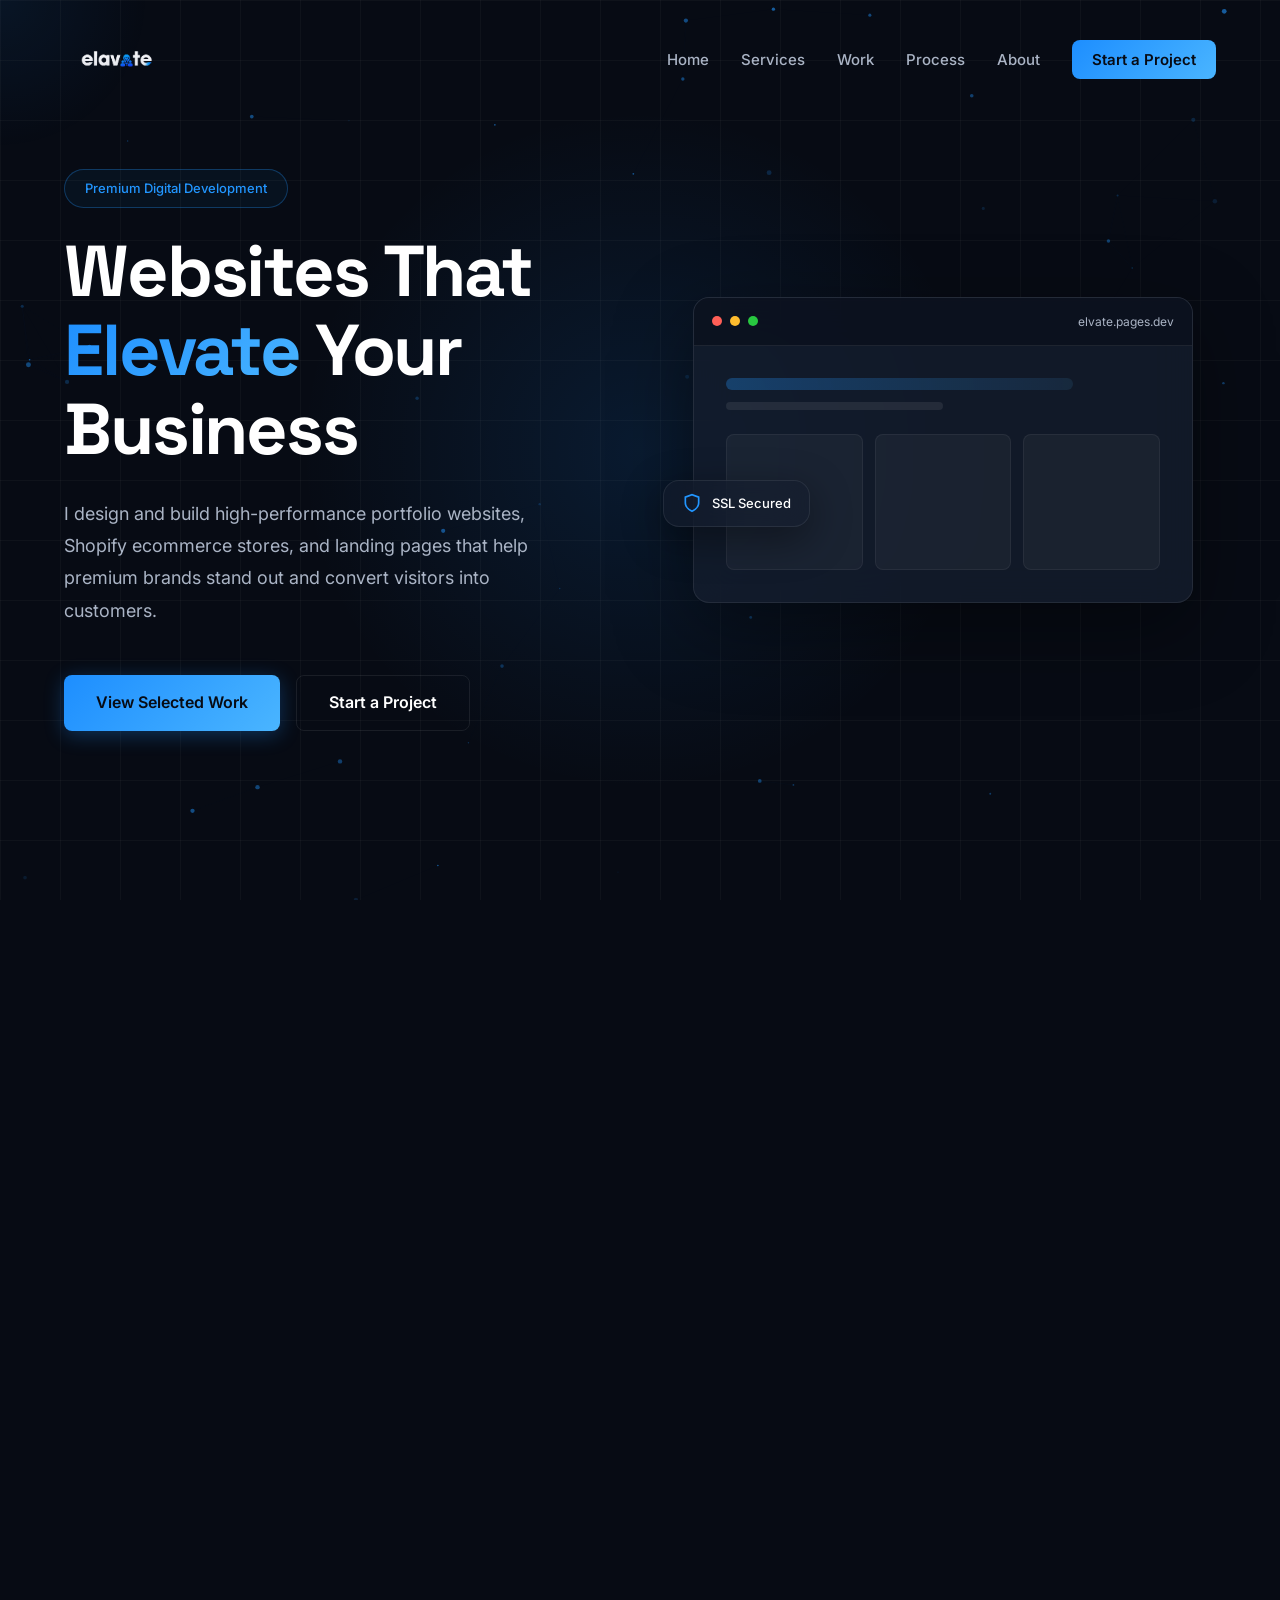
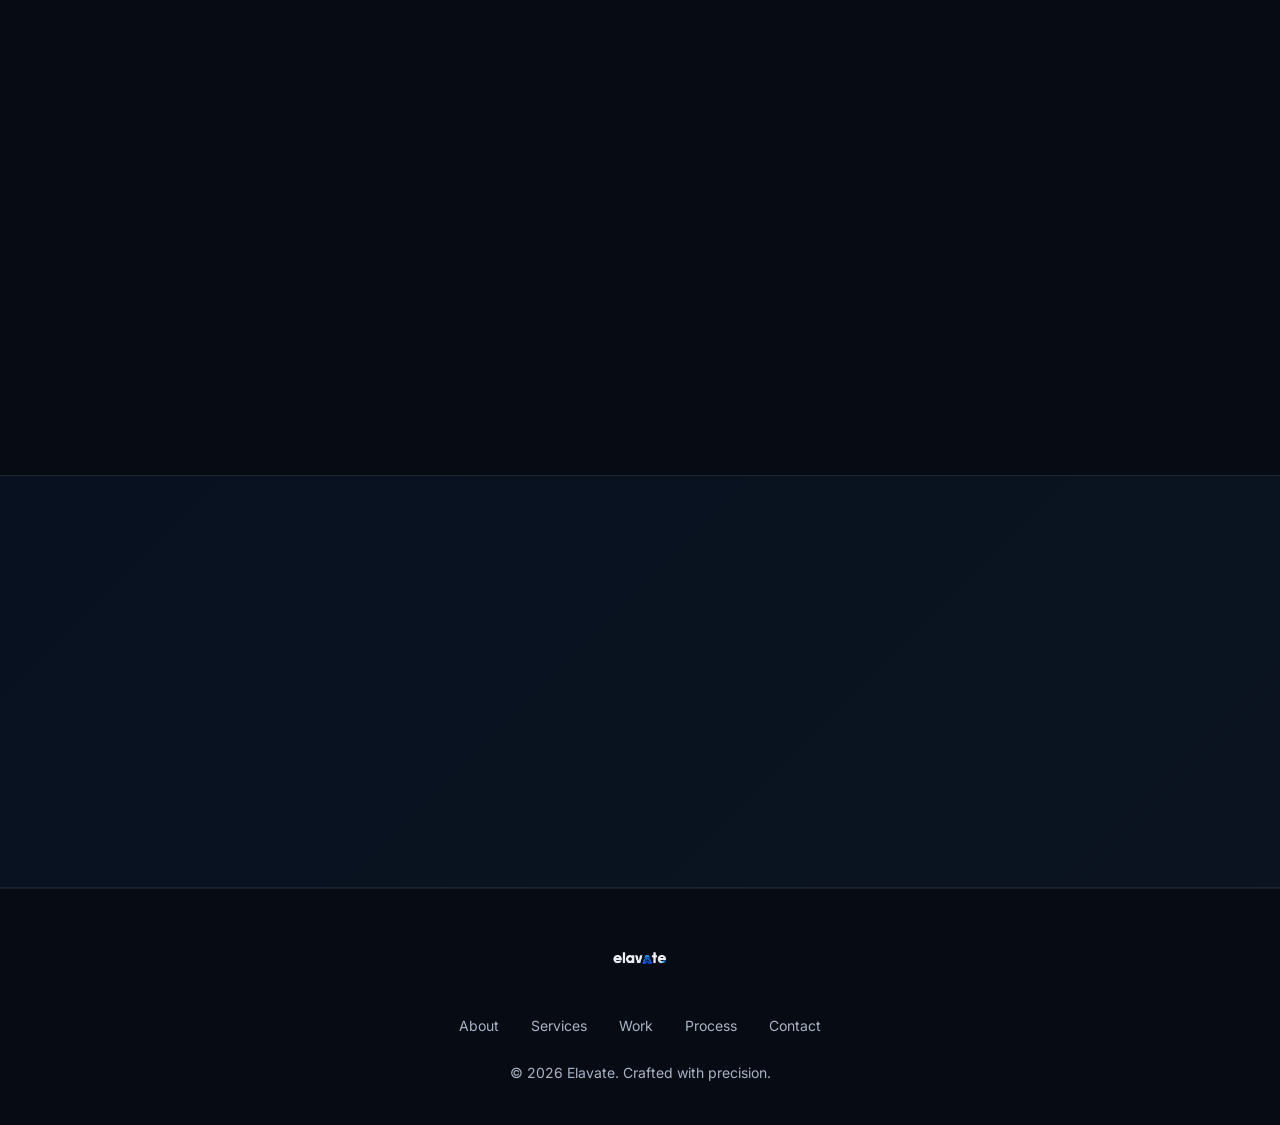
<file: index.html>
<!DOCTYPE html>
<html lang="en">
<head>
    <meta charset="UTF-8">
    <meta name="viewport" content="width=device-width, initial-scale=1.0">
    <title>Elavate | Premium Web Development Studio</title>
    <meta name="description" content="Premium web development studio specializing in portfolio websites, Shopify ecommerce stores, and landing pages for modern businesses.">
    <meta name="keywords" content="web developer, portfolio, shopify, landing pages, premium websites, ecommerce">
    <meta name="author" content="Elavate">
    <link rel="canonical" href="https://elvate.pages.dev/">

    <!-- Open Graph -->
    <meta property="og:title" content="Elavate | Premium Web Development Studio">
    <meta property="og:description" content="Premium web development studio specializing in portfolio websites, Shopify ecommerce stores, and landing pages for modern businesses.">
    <meta property="og:type" content="website">
    <meta property="og:url" content="https://elvate.pages.dev/">
    <meta property="og:image" content="https://elvate.pages.dev/images/elavate-logo.png">

    <!-- Twitter -->
    <meta name="twitter:card" content="summary_large_image">
    <meta name="twitter:title" content="Elavate | Premium Web Development Studio">
    <meta name="twitter:description" content="Premium web development studio specializing in portfolio websites, Shopify ecommerce stores, and landing pages for modern businesses.">

    <link rel="preconnect" href="https://fonts.googleapis.com">
    <link rel="preconnect" href="https://fonts.gstatic.com" crossorigin>
    <link href="https://fonts.googleapis.com/css2?family=Inter:wght@300;400;500;600;700&family=Space+Grotesk:wght@400;500;600;700&display=swap" rel="stylesheet">

    <link rel="stylesheet" href="css/style.css">
    <link rel="stylesheet" href="css/animations.css">
    <link rel="stylesheet" href="css/responsive.css">
</head>
<body>

    <!-- Loading Screen -->
    <div id="loader" class="loader">
        <div class="loader-inner">
            <img src="images/elavate-logo.png" alt="Elavate Logo" class="loader-logo logo-img">
            <div class="loader-bar"></div>
  
        </div>
    </div>

    <!-- Page Transition -->
    <div class="page-transition" id="page-transition"></div>

    <!-- Mouse Glow -->
    <div id="mouse-glow" class="mouse-glow"></div>

    <!-- Scroll Progress Bar -->
    <div id="scroll-progress" class="scroll-progress"></div>

    <!-- Navigation -->
    <header id="navbar" class="navbar">
        <nav class="nav-container">
           <a href="index.html" class="nav-logo">
    <img src="images/elavate-logo.png" alt="Elavate Logo" class="logo-img">
</a>
            <ul class="nav-menu" id="nav-menu">
                <li><a href="index.html" class="nav-link active">Home</a></li>
                <li><a href="services.html" class="nav-link">Services</a></li>
                <li><a href="work.html" class="nav-link">Work</a></li>
                <li><a href="process.html" class="nav-link">Process</a></li>
                <li><a href="about.html" class="nav-link">About</a></li>
                <li><a href="contact.html" class="nav-link nav-link-cta">Start a Project</a></li>
            </ul>
            <button class="nav-toggle" id="nav-toggle" aria-label="Toggle menu">
                <span></span>
                <span></span>
                <span></span>
            </button>
        </nav>
    </header>

    <!-- Main Content -->
    <main class="page-content">

        <!-- Hero Section -->
        <section id="hero" class="hero">
            <div class="hero-bg">
                <div class="hero-grid"></div>
                <div class="hero-glow"></div>
                <canvas id="particles-canvas" class="hero-particles"></canvas>
            </div>
            <div class="hero-container">
                <div class="hero-content" data-reveal>
                    <div class="hero-badge">Premium Digital Development</div>
                    <h1 class="hero-title">
                        Websites That <span class="gradient-text">Elevate</span> Your Business
                    </h1>
                    <p class="hero-description">
                        I design and build high-performance portfolio websites, Shopify ecommerce stores, and landing pages that help premium brands stand out and convert visitors into customers.
                    </p>
                    <div class="hero-buttons">
                        <a href="work.html" class="btn btn-primary">
                            <span class="btn-ripple"></span>
                            View Selected Work
                        </a>
                        <a href="contact.html" class="btn btn-secondary">
                            <span class="btn-ripple"></span>
                            Start a Project
                        </a>
                    </div>
                </div>
                <div class="hero-visual" data-reveal>
                    <div class="hero-mockup">
                        <div class="mockup-browser">
                            <div class="mockup-browser-bar">
                                <span class="mockup-dot"></span>
                                <span class="mockup-dot"></span>
                                <span class="mockup-dot"></span>
                                <span class="mockup-url">elvate.pages.dev</span>
                            </div>
                            <div class="mockup-content">
                                <div class="mockup-hero-line"></div>
                                <div class="mockup-hero-line short"></div>
                                <div class="mockup-grid">
                                    <div class="mockup-card"></div>
                                    <div class="mockup-card"></div>
                                    <div class="mockup-card"></div>
                                </div>
                            </div>
                        </div>
                        <div class="mockup-float mockup-float-2 glass-card">
                            <svg width="20" height="20" viewBox="0 0 24 24" fill="none" stroke="#2296FF" stroke-width="2"><path d="M12 22s8-4 8-10V5l-8-3-8 3v7c0 6 8 10 8 10z"/></svg>
                            <span>SSL Secured</span>
                        </div>
                    </div>
                </div>
            </div>
        </section>

        <!-- Featured Services Section -->
        <section class="content-section">
            <div class="container">
                <div class="content-header" data-reveal>
                    <span class="section-label">Services</span>
                    <h2 class="content-title">End-to-End <span class="gradient-text">Digital Solutions</span></h2>
                    <p class="content-subtitle">Strategic development solutions designed to elevate your brand</p>
                </div>
                <div class="services-grid">
                    <div class="service-card service-featured glass-card" data-reveal>
                        <div class="service-icon">
                            <svg width="32" height="32" viewBox="0 0 24 24" fill="none" stroke="url(#serviceGrad)" stroke-width="1.5">
                                <defs><linearGradient id="serviceGrad" x1="0%" y1="0%" x2="100%" y2="100%"><stop offset="0%" style="stop-color:#1D8EFF"/><stop offset="100%" style="stop-color:#4AB5FF"/></linearGradient></defs>
                                <rect x="2" y="3" width="20" height="14" rx="2" ry="2"/><line x1="8" y1="21" x2="16" y2="21"/><line x1="12" y1="17" x2="12" y2="21"/>
                            </svg>
                        </div>
                        <h3 class="service-title">Portfolio Websites</h3>
                        <p class="service-description">Bespoke portfolio websites that position your brand as a premium service provider.</p>
                    </div>
                    <div class="service-card service-featured glass-card" data-reveal>
                        <div class="service-icon">
                            <svg width="32" height="32" viewBox="0 0 24 24" fill="none" stroke="url(#serviceGrad)" stroke-width="1.5">
                                <circle cx="9" cy="21" r="1"/><circle cx="20" cy="21" r="1"/><path d="M1 1h4l2.68 13.39a2 2 0 0 0 2 1.61h9.72a2 2 0 0 0 2-1.61L23 6H6"/>
                            </svg>
                        </div>
                        <h3 class="service-title">Shopify Ecommerce</h3>
                        <p class="service-description">Conversion-optimized Shopify stores with custom themes and seamless checkout.</p>
                    </div>
                    <div class="service-card glass-card" data-reveal>
                        <div class="service-icon">
                            <svg width="32" height="32" viewBox="0 0 24 24" fill="none" stroke="url(#serviceGrad)" stroke-width="1.5">
                                <path d="M4 4h16c1.1 0 2 .9 2 2v12c0 1.1-.9 2-2 2H4c-1.1 0-2-.9-2-2V6c0-1.1.9-2 2-2z"/><polyline points="22,6 12,13 2,6"/>
                            </svg>
                        </div>
                        <h3 class="service-title">Landing Pages</h3>
                        <p class="service-description">High-converting landing pages engineered to capture leads and maximize ROI.</p>
                    </div>
                </div>
                <div style="text-align: center; margin-top: 48px;" data-reveal>
                    <a href="services.html" class="btn btn-secondary">
                        <span class="btn-ripple"></span>
                        View All Services
                    </a>
                </div>
            </div>
        </section>

        <!-- Featured Projects Section -->
        <section class="content-section content-section-alt">
            <div class="container">
                <div class="content-header" data-reveal>
                    <span class="section-label">Portfolio</span>
                    <h2 class="content-title">Selected <span class="gradient-text">Work</span></h2>
                    <p class="content-subtitle">Selected Shopify work, including live storefronts and completed project case studies</p>
                </div>
                <div class="portfolio-showcase">
                    <div class="portfolio-project portfolio-project-large" data-reveal>
                        <div class="portfolio-project-image">
                            <img src="images/bhold.png" alt="BHOLD Shopify store homepage showing fashion products" class="portfolio-image" loading="lazy">
                            <div class="portfolio-overlay">
                                <a href="work.html#bhold" class="portfolio-btn">View Project</a>
                                <a href="https://bhold.in/" target="_blank" rel="noopener noreferrer" class="portfolio-btn portfolio-btn-outline">Live Site</a>
                            </div>
                        </div>
                        <div class="portfolio-project-info">
                            <div class="portfolio-project-meta">
                                <span class="portfolio-project-type">Shopify Ecommerce</span>
                            </div>
                            <h3 class="portfolio-project-title">BHOLD</h3>
                            <p class="portfolio-project-description">A Shopify fashion store I worked on. Explore the project or visit the live storefront.</p>
                            <div class="portfolio-project-tags">
                                <span class="portfolio-tag">Shopify</span>
                                <span class="portfolio-tag">Fashion</span>
                            </div>
                        </div>
                    </div>
                    <div class="portfolio-project portfolio-project-large" data-reveal>
                        <div class="portfolio-project-image">
                            <img src="images/beholdthrift.png" alt="Behold Thrift Shopify homepage showing the jacket collection" class="portfolio-image" loading="lazy">
                            <div class="portfolio-overlay">
                                <a href="work.html#beholdthrift" class="portfolio-btn">View Project</a>
                                <a href="https://beholdthrift.in/" target="_blank" rel="noopener noreferrer" class="portfolio-btn portfolio-btn-outline">Live Site</a>
                            </div>
                        </div>
                        <div class="portfolio-project-info">
                            <div class="portfolio-project-meta">
                                <span class="portfolio-project-type">Shopify Ecommerce</span>
                            </div>
                            <h3 class="portfolio-project-title">Behold Thrift</h3>
                            <p class="portfolio-project-description">I built the full Shopify setup for my client. Explore the live jacket storefront.</p>
                            <div class="portfolio-project-tags">
                                <span class="portfolio-tag">Shopify</span>
                                <span class="portfolio-tag">Jackets</span>
                            </div>
                        </div>
                    </div>
                </div>
                <div style="text-align: center; margin-top: 48px;" data-reveal>
                    <a href="work.html" class="btn btn-secondary">
                        <span class="btn-ripple"></span>
                        View All Projects
                    </a>
                </div>
            </div>
        </section>

        <!-- Why Choose Me Section -->
        <section class="content-section">
            <div class="container">
                <div class="content-header" data-reveal>
                    <span class="section-label">Why Elavate</span>
                    <h2 class="content-title">Built for <span class="gradient-text">Quality</span></h2>
                </div>
                <div class="why-grid" data-reveal>
                    <div class="why-card glass-card">
                        <div class="why-icon">
                            <svg width="28" height="28" viewBox="0 0 24 24" fill="none" stroke="url(#whyGrad)" stroke-width="1.5"><defs><linearGradient id="whyGrad" x1="0%" y1="0%" x2="100%" y2="100%"><stop offset="0%" style="stop-color:#1D8EFF"/><stop offset="100%" style="stop-color:#4AB5FF"/></linearGradient></defs><path d="M12 22s8-4 8-10V5l-8-3-8 3v7c0 6 8 10 8 10z"/></svg>
                        </div>
                        <h4 class="why-title">Pixel Perfect</h4>
                        <p class="why-description">Every pixel precisely placed for visual perfection.</p>
                    </div>
                    <div class="why-card glass-card">
                        <div class="why-icon">
                            <svg width="28" height="28" viewBox="0 0 24 24" fill="none" stroke="url(#whyGrad)" stroke-width="1.5"><rect x="5" y="2" width="14" height="20" rx="2" ry="2"/><line x1="12" y1="18" x2="12.01" y2="18"/></svg>
                        </div>
                        <h4 class="why-title">Responsive</h4>
                        <p class="why-description">Flawless experience on every device.</p>
                    </div>
                    <div class="why-card glass-card">
                        <div class="why-icon">
                            <svg width="28" height="28" viewBox="0 0 24 24" fill="none" stroke="url(#whyGrad)" stroke-width="1.5"><polygon points="13 2 3 14 12 14 11 22 21 10 12 10 13 2"/></svg>
                        </div>
                        <h4 class="why-title">Fast</h4>
                        <p class="why-description">Lightning-fast load times and performance.</p>
                    </div>
                    <div class="why-card glass-card">
                        <div class="why-icon">
                            <svg width="28" height="28" viewBox="0 0 24 24" fill="none" stroke="url(#whyGrad)" stroke-width="1.5"><circle cx="11" cy="11" r="8"/><line x1="21" y1="21" x2="16.65" y2="16.65"/></svg>
                        </div>
                        <h4 class="why-title">SEO Friendly</h4>
                        <p class="why-description">Built with SEO best practices.</p>
                    </div>
                </div>
            </div>
        </section>

        <!-- CTA Section -->
        <section class="cta-section">
            <div class="cta-content" data-reveal>
                <h2 class="cta-title">Ready to <span class="gradient-text">Elevate</span> Your Digital Presence?</h2>
                <p class="cta-description">Let's start a conversation about your next project.</p>
                <div class="cta-buttons">
                    <a href="contact.html" class="btn btn-primary">
                        <span class="btn-ripple"></span>
                        Start a Project
                    </a>
                    <a href="work.html" class="btn btn-secondary">
                        <span class="btn-ripple"></span>
                        View My Work
                    </a>
                </div>
            </div>
        </section>

    </main>

    <!-- Footer -->
    <footer class="footer">
        <div class="container">
            <div class="footer-content">
                <a href="index.html" class="nav-logo footer-logo">
                    <img src="images/elavate-logo.png" alt="Elavate Logo" class="logo-img">
                </a>
                <ul class="footer-nav">
                    <li><a href="about.html">About</a></li>
                    <li><a href="services.html">Services</a></li>
                    <li><a href="work.html">Work</a></li>
                    <li><a href="process.html">Process</a></li>
                    <li><a href="contact.html">Contact</a></li>
                </ul>
                <p class="footer-copyright">&copy; 2026 Elavate. Crafted with precision.</p>
            </div>
        </div>
    </footer>

    <!-- Back to Top -->
    <button id="back-to-top" class="back-to-top" aria-label="Back to top">
        <svg width="20" height="20" viewBox="0 0 24 24" fill="none" stroke="currentColor" stroke-width="2">
            <polyline points="18 15 12 9 6 15"/>
        </svg>
    </button>

    <script src="js/main.js"></script>
</body>
</html>
</file>
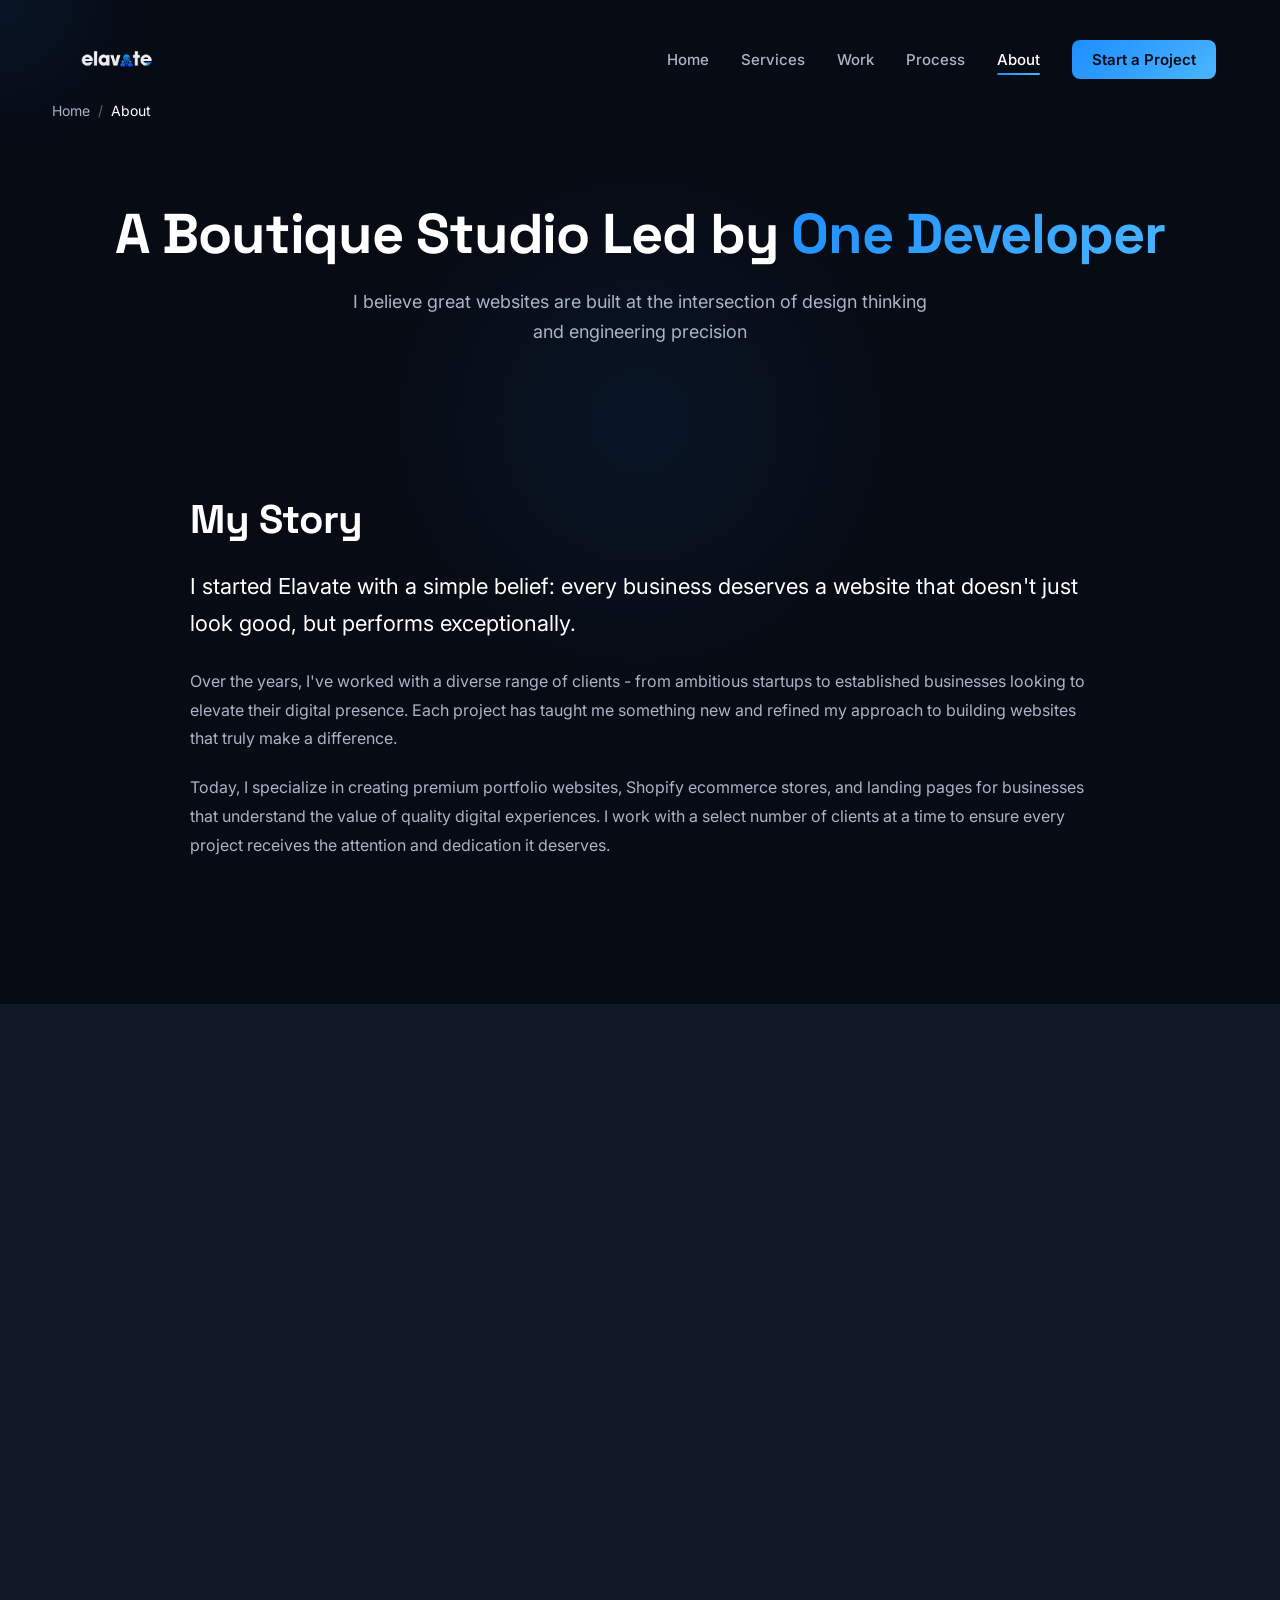
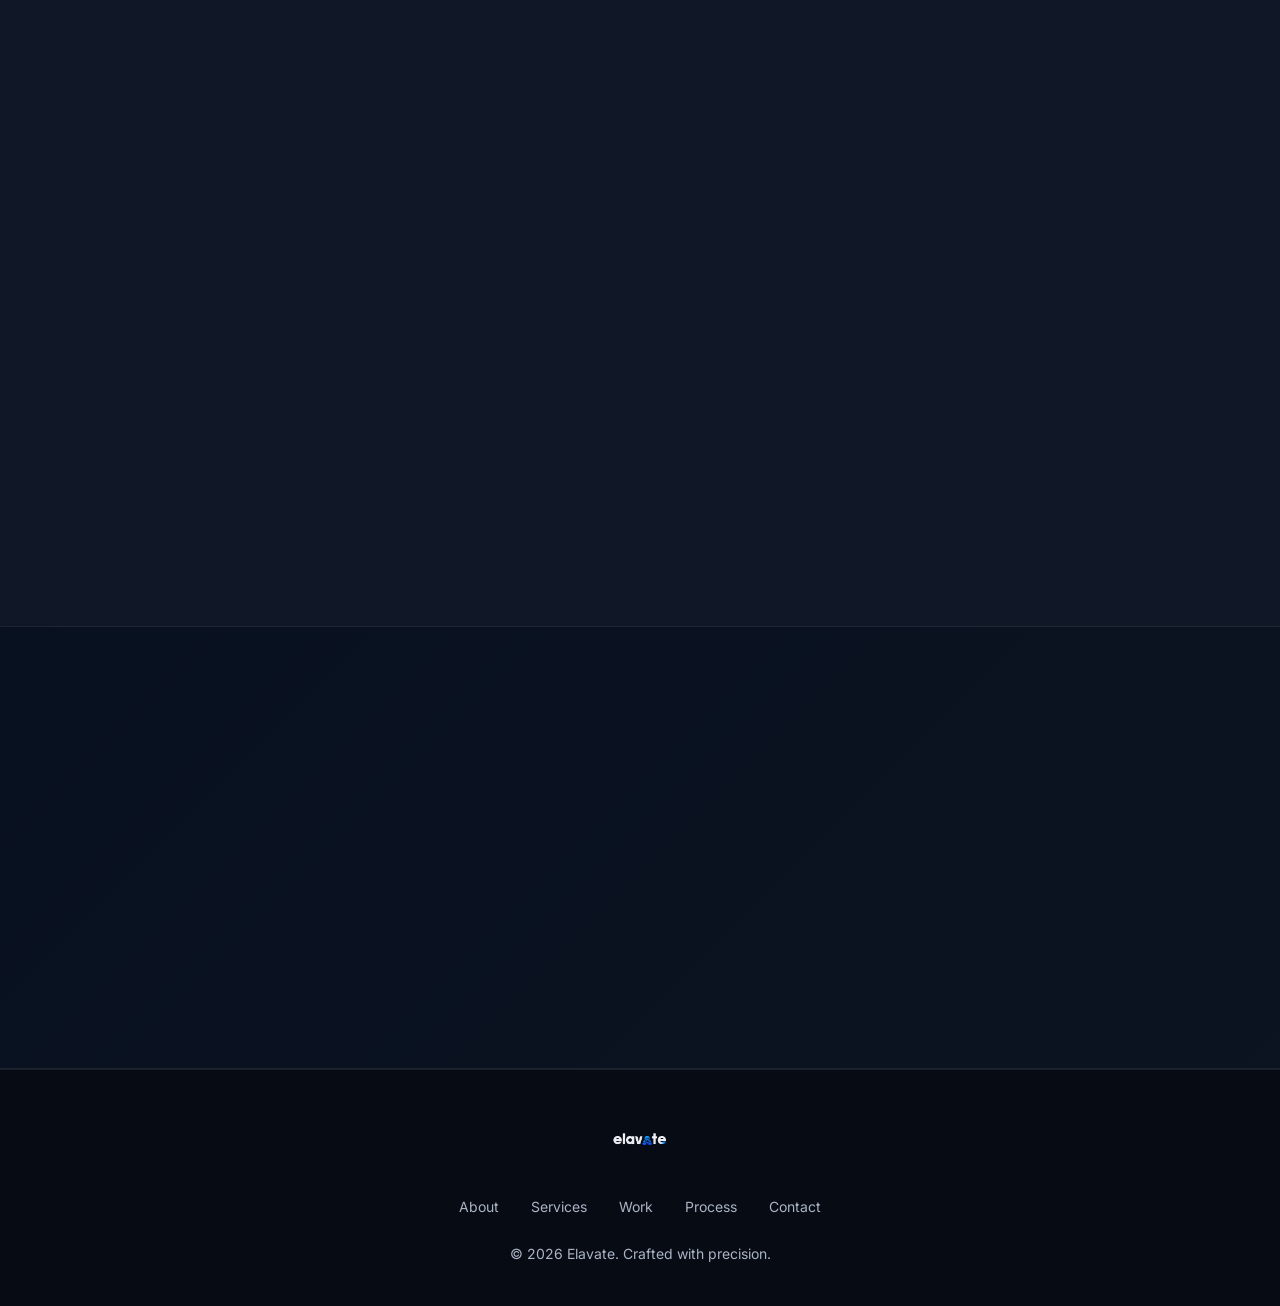
<file: about.html>
<!DOCTYPE html>
<html lang="en">
<head>
    <meta charset="UTF-8">
    <meta name="viewport" content="width=device-width, initial-scale=1.0">
    <title>About | Elavate | Premium Web Development</title>
    <meta name="description" content="Learn about Elavate - a boutique web development studio focused on creating premium digital experiences for modern businesses.">
    <meta name="keywords" content="about elavate, web developer, design philosophy, mission, values">
    <meta name="author" content="Elavate">
    <link rel="canonical" href="https://elvate.pages.dev/about">
    <meta property="og:title" content="About | Elavate | Premium Web Development">
    <meta property="og:description" content="Learn about Elavate - a boutique web development studio focused on creating premium digital experiences.">
    <meta property="og:type" content="website">
    <meta property="og:url" content="https://elvate.pages.dev/about">
    <link rel="preconnect" href="https://fonts.googleapis.com">
    <link rel="preconnect" href="https://fonts.gstatic.com" crossorigin>
    <link href="https://fonts.googleapis.com/css2?family=Inter:wght@300;400;500;600;700&family=Space+Grotesk:wght@400;500;600;700&display=swap" rel="stylesheet">
    <link rel="stylesheet" href="css/style.css">
    <link rel="stylesheet" href="css/animations.css">
    <link rel="stylesheet" href="css/responsive.css">
</head>
<body>
    <div id="loader" class="loader">
        <div class="loader-inner">
            <img src="images/elavate-logo.png" alt="Elavate Logo" class="loader-logo logo-img">
            <div class="loader-bar"></div>
          
        </div>
    </div>
    <div class="page-transition" id="page-transition"></div>
    <div id="mouse-glow" class="mouse-glow"></div>
    <div id="scroll-progress" class="scroll-progress"></div>

    <header id="navbar" class="navbar">
        <nav class="nav-container">
            <a href="index.html" class="nav-logo">
                <img src="images/elavate-logo.png" alt="Elavate Logo" class="logo-img">
            </a>
            <ul class="nav-menu" id="nav-menu">
                <li><a href="index.html" class="nav-link">Home</a></li>
                <li><a href="services.html" class="nav-link">Services</a></li>
                <li><a href="work.html" class="nav-link">Work</a></li>
                <li><a href="process.html" class="nav-link">Process</a></li>
                <li><a href="about.html" class="nav-link active">About</a></li>
                <li><a href="contact.html" class="nav-link nav-link-cta">Start a Project</a></li>
            </ul>
            <button class="nav-toggle" id="nav-toggle" aria-label="Toggle menu"><span></span><span></span><span></span></button>
        </nav>
    </header>

    <main class="page-content">
        <div class="breadcrumb"><div class="container"><ul class="breadcrumb-list"><li class="breadcrumb-item"><a href="index.html">Home</a></li><li class="breadcrumb-separator">/</li><li class="breadcrumb-item active">About</li></ul></div></div>

        <section class="page-hero">
            <div class="container">
                <h1 class="page-hero-title">A Boutique Studio Led by <span class="gradient-text">One Developer</span></h1>
                <p class="page-hero-description">I believe great websites are built at the intersection of design thinking and engineering precision</p>
            </div>
        </section>

        <!-- My Story -->
        <section class="content-section">
            <div class="container">
                <div class="about-layout" data-reveal>
                    <div class="about-content">
                        <h2 class="content-title" style="text-align: left;">My Story</h2>
                        <p class="about-lead">I started Elavate with a simple belief: every business deserves a website that doesn't just look good, but performs exceptionally.</p>
                        <p class="about-text">Over the years, I've worked with a diverse range of clients - from ambitious startups to established businesses looking to elevate their digital presence. Each project has taught me something new and refined my approach to building websites that truly make a difference.</p>
                        <p class="about-text">Today, I specialize in creating premium portfolio websites, Shopify ecommerce stores, and landing pages for businesses that understand the value of quality digital experiences. I work with a select number of clients at a time to ensure every project receives the attention and dedication it deserves.</p>
                    </div>
                </div>
            </div>
        </section>

        <!-- Design Philosophy -->
        <section class="content-section content-section-alt">
            <div class="container">
                <div class="content-header" data-reveal>
                    <h2 class="content-title">Design <span class="gradient-text">Philosophy</span></h2>
                    <p class="content-subtitle">The principles that guide every project I take on</p>
                </div>
                <div class="why-grid" data-reveal>
                    <div class="why-card glass-card">
                        <div class="why-icon"><svg width="28" height="28" viewBox="0 0 24 24" fill="none" stroke="url(#ag)" stroke-width="1.5"><defs><linearGradient id="ag" x1="0%" y1="0%" x2="100%" y2="100%"><stop offset="0%" style="stop-color:#1D8EFF"/><stop offset="100%" style="stop-color:#4AB5FF"/></linearGradient></defs><path d="M12 22s8-4 8-10V5l-8-3-8 3v7c0 6 8 10 8 10z"/></svg></div>
                        <h4 class="why-title">Quality Over Quantity</h4>
                        <p class="why-description">I take on fewer projects to ensure exceptional quality in everything I deliver.</p>
                    </div>
                    <div class="why-card glass-card">
                        <div class="why-icon"><svg width="28" height="28" viewBox="0 0 24 24" fill="none" stroke="url(#ag)" stroke-width="1.5"><circle cx="12" cy="12" r="10"/><path d="M8 14s1.5 2 4 2 4-2 4-2"/><line x1="9" y1="9" x2="9.01" y2="9"/><line x1="15" y1="9" x2="15.01" y2="9"/></svg></div>
                        <h4 class="why-title">User-Centered</h4>
                        <p class="why-description">Every design decision is made with the end user in mind.</p>
                    </div>
                    <div class="why-card glass-card">
                        <div class="why-icon"><svg width="28" height="28" viewBox="0 0 24 24" fill="none" stroke="url(#ag)" stroke-width="1.5"><polygon points="13 2 3 14 12 14 11 22 21 10 12 10 13 2"/></svg></div>
                        <h4 class="why-title">Performance First</h4>
                        <p class="why-description">Speed and performance are built into every project from the ground up.</p>
                    </div>
                    <div class="why-card glass-card">
                        <div class="why-icon"><svg width="28" height="28" viewBox="0 0 24 24" fill="none" stroke="url(#ag)" stroke-width="1.5"><polyline points="16 18 22 12 16 6"/><polyline points="8 6 2 12 8 18"/></svg></div>
                        <h4 class="why-title">Clean Code</h4>
                        <p class="why-description">Maintainable, semantic code that stands the test of time.</p>
                    </div>
                    <div class="why-card glass-card">
                        <div class="why-icon"><svg width="28" height="28" viewBox="0 0 24 24" fill="none" stroke="url(#ag)" stroke-width="1.5"><rect x="5" y="2" width="14" height="20" rx="2" ry="2"/><line x1="12" y1="18" x2="12.01" y2="18"/></svg></div>
                        <h4 class="why-title">Mobile-First</h4>
                        <p class="why-description">Designed for mobile, enhanced for desktop - always.</p>
                    </div>
                    <div class="why-card glass-card">
                        <div class="why-icon"><svg width="28" height="28" viewBox="0 0 24 24" fill="none" stroke="url(#ag)" stroke-width="1.5"><circle cx="11" cy="11" r="8"/><line x1="21" y1="21" x2="16.65" y2="16.65"/></svg></div>
                        <h4 class="why-title">SEO Built-In</h4>
                        <p class="why-description">Search visibility is a core consideration, not an afterthought.</p>
                    </div>
                </div>
            </div>
        </section>

        <!-- Mission & Vision -->
        <section class="content-section">
            <div class="container">
                <div class="content-header" data-reveal>
                    <h2 class="content-title">Mission & <span class="gradient-text">Vision</span></h2>
                </div>
                <div class="featured-card" data-reveal>
                    <div class="featured-card-content">
                        <h3>My Mission</h3>
                        <p>To help ambitious businesses establish a powerful digital presence through premium, high-performance websites that drive real results and elevate their brand.</p>
                    </div>
                    <div class="featured-card-visual">
                        <svg width="80" height="80" viewBox="0 0 24 24" fill="none" stroke="#2296FF" stroke-width="1"><circle cx="12" cy="12" r="10"/><path d="M12 16v-4M12 8h.01"/></svg>
                    </div>
                </div>
                <div class="featured-card" data-reveal style="margin-top: 24px;">
                    <div class="featured-card-visual">
                        <svg width="80" height="80" viewBox="0 0 24 24" fill="none" stroke="#2296FF" stroke-width="1"><path d="M1 12s4-8 11-8 11 8 11 8-4 8-11 8-11-8-11-8z"/><circle cx="12" cy="12" r="3"/></svg>
                    </div>
                    <div class="featured-card-content">
                        <h3>My Vision</h3>
                        <p>To be the go-to web development partner for businesses that value quality, precision, and results. A studio where every project is treated as a showcase piece.</p>
                    </div>
                </div>
            </div>
        </section>

        <!-- Values -->
        <section class="content-section content-section-alt">
            <div class="container">
                <div class="content-header" data-reveal>
                    <h2 class="content-title">Core <span class="gradient-text">Values</span></h2>
                    <p class="content-subtitle">The principles that define how I work and the relationships I build</p>
                </div>
                <div class="values-grid" data-reveal>
                    <div class="value-card glass-card">
                        <div class="value-icon"><svg width="28" height="28" viewBox="0 0 24 24" fill="none" stroke="#2296FF" stroke-width="1.5"><path d="M12 22s8-4 8-10V5l-8-3-8 3v7c0 6 8 10 8 10z"/></svg></div>
                        <h3 class="value-title">Integrity</h3>
                        <p class="value-description">Transparent communication, honest timelines, and no surprises.</p>
                    </div>
                    <div class="value-card glass-card">
                        <div class="value-icon"><svg width="28" height="28" viewBox="0 0 24 24" fill="none" stroke="#2296FF" stroke-width="1.5"><path d="M22 11.08V12a10 10 0 1 1-5.93-9.14"/><polyline points="22 4 12 14.01 9 11.01"/></svg></div>
                        <h3 class="value-title">Excellence</h3>
                        <p class="value-description">Good enough is never enough. Every detail matters.</p>
                    </div>
                    <div class="value-card glass-card">
                        <div class="value-icon"><svg width="28" height="28" viewBox="0 0 24 24" fill="none" stroke="#2296FF" stroke-width="1.5"><path d="M17 21v-2a4 4 0 0 0-4-4H5a4 4 0 0 0-4 4v2"/><circle cx="9" cy="7" r="4"/><path d="M23 21v-2a4 4 0 0 0-3-3.87"/><path d="M16 3.13a4 4 0 0 1 0 7.75"/></svg></div>
                        <h3 class="value-title">Partnership</h3>
                        <p class="value-description">Your success is my success. We're in this together.</p>
                    </div>
                    <div class="value-card glass-card">
                        <div class="value-icon"><svg width="28" height="28" viewBox="0 0 24 24" fill="none" stroke="#2296FF" stroke-width="1.5"><circle cx="12" cy="12" r="10"/><polyline points="12 6 12 12 16 14"/></svg></div>
                        <h3 class="value-title">Reliability</h3>
                        <p class="value-description">Deadlines are commitments, not suggestions.</p>
                    </div>
                    <div class="value-card glass-card">
                        <div class="value-icon"><svg width="28" height="28" viewBox="0 0 24 24" fill="none" stroke="#2296FF" stroke-width="1.5"><polyline points="16 18 22 12 16 6"/><polyline points="8 6 2 12 8 18"/></svg></div>
                        <h3 class="value-title">Innovation</h3>
                        <p class="value-description">Staying current with modern practices and technologies.</p>
                    </div>
                    <div class="value-card glass-card">
                        <div class="value-icon"><svg width="28" height="28" viewBox="0 0 24 24" fill="none" stroke="#2296FF" stroke-width="1.5"><path d="M21 15a2 2 0 0 1-2 2H7l-4 4V5a2 2 0 0 1 2-2h14a2 2 0 0 1 2 2z"/></svg></div>
                        <h3 class="value-title">Support</h3>
                        <p class="value-description">The relationship doesn't end at launch.</p>
                    </div>
                </div>
            </div>
        </section>

        <!-- CTA -->
        <section class="cta-section">
            <div class="cta-content" data-reveal>
                <h2 class="cta-title">Let's Work <span class="gradient-text">Together</span></h2>
                <p class="cta-description">I'd love to learn about your project and explore how I can help.</p>
                <div class="cta-buttons">
                    <a href="contact.html" class="btn btn-primary"><span class="btn-ripple"></span>Start a Project</a>
                    <a href="work.html" class="btn btn-secondary"><span class="btn-ripple"></span>View My Work</a>
                </div>
            </div>
        </section>
    </main>

    <footer class="footer"><div class="container"><div class="footer-content"><a href="index.html" class="nav-logo footer-logo">
                    <img src="images/elavate-logo.png" alt="Elavate Logo" class="logo-img">
                </a><ul class="footer-nav"><li><a href="about.html">About</a></li><li><a href="services.html">Services</a></li><li><a href="work.html">Work</a></li><li><a href="process.html">Process</a></li><li><a href="contact.html">Contact</a></li></ul><p class="footer-copyright">&copy; 2026 Elavate. Crafted with precision.</p></div></div></footer>
    <button id="back-to-top" class="back-to-top" aria-label="Back to top"><svg width="20" height="20" viewBox="0 0 24 24" fill="none" stroke="currentColor" stroke-width="2"><polyline points="18 15 12 9 6 15"/></svg></button>

    <script src="js/main.js"></script>
</body>
</html>
</file>
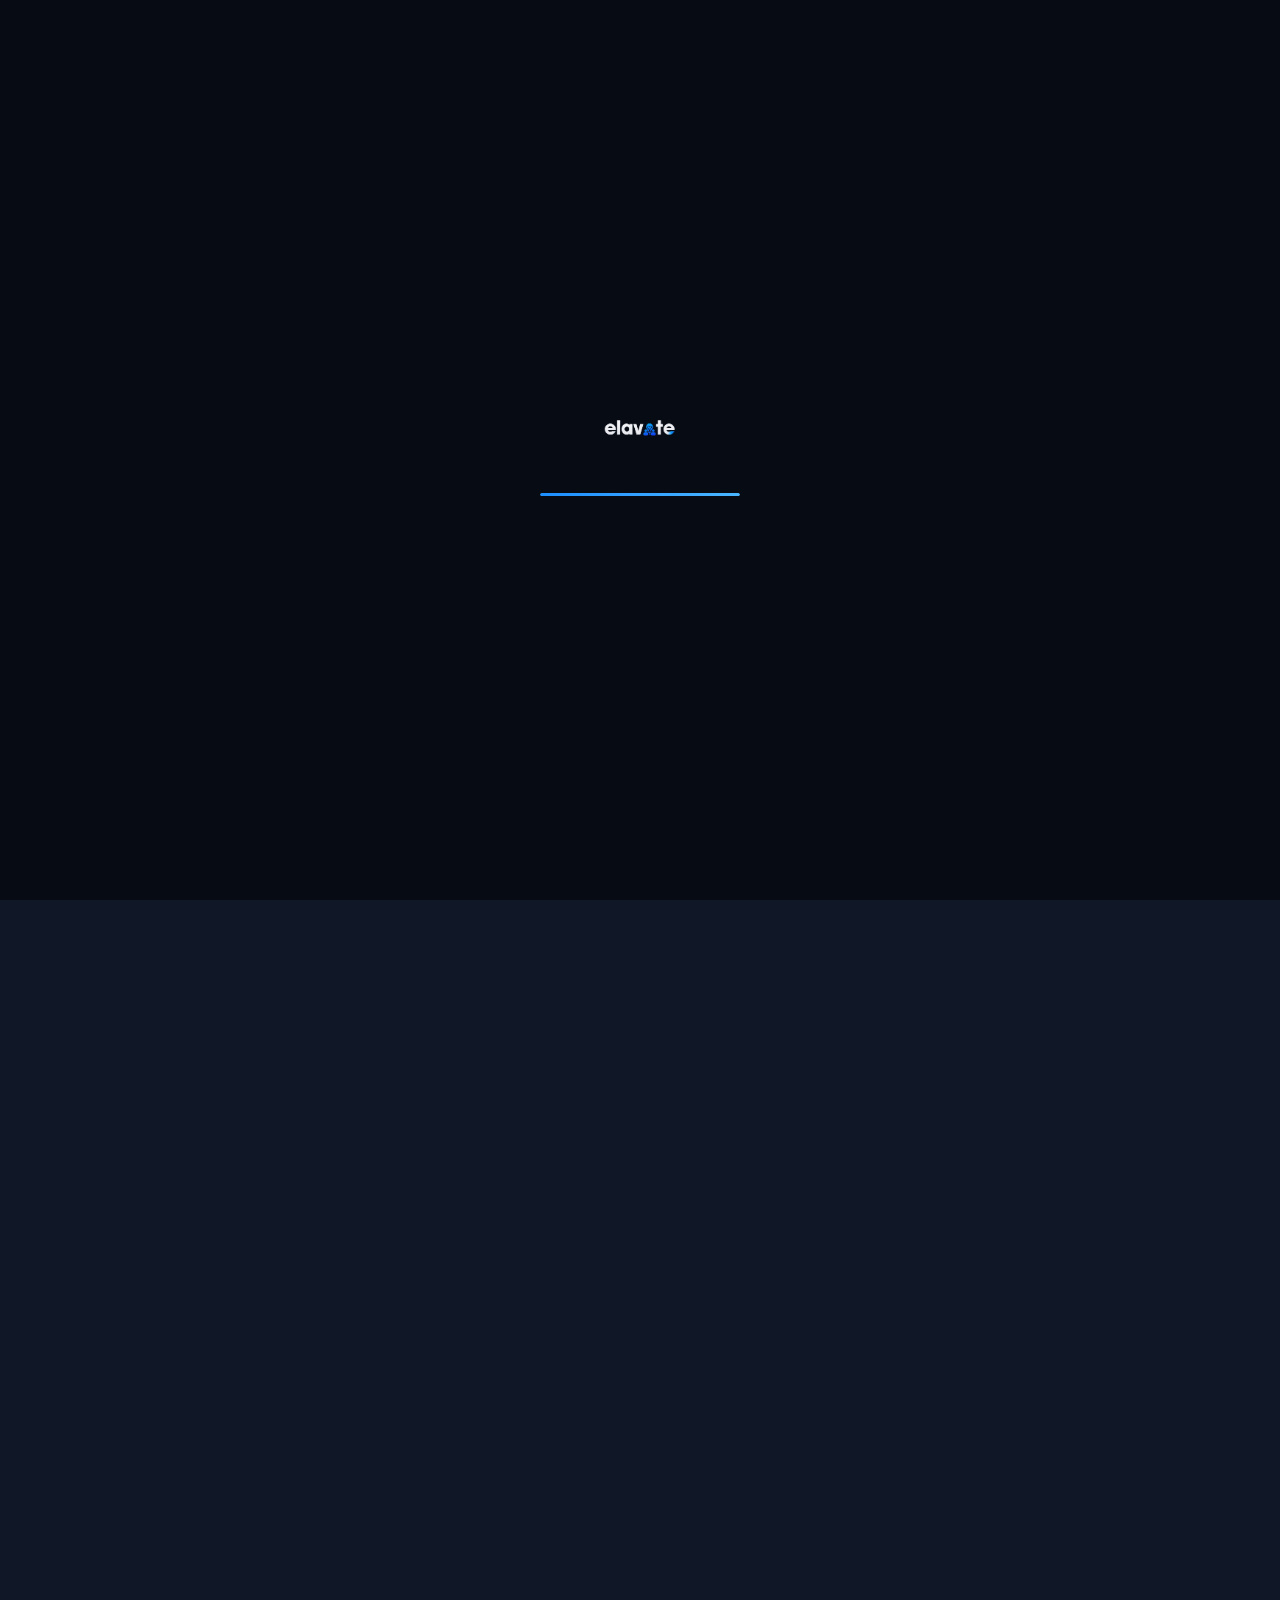
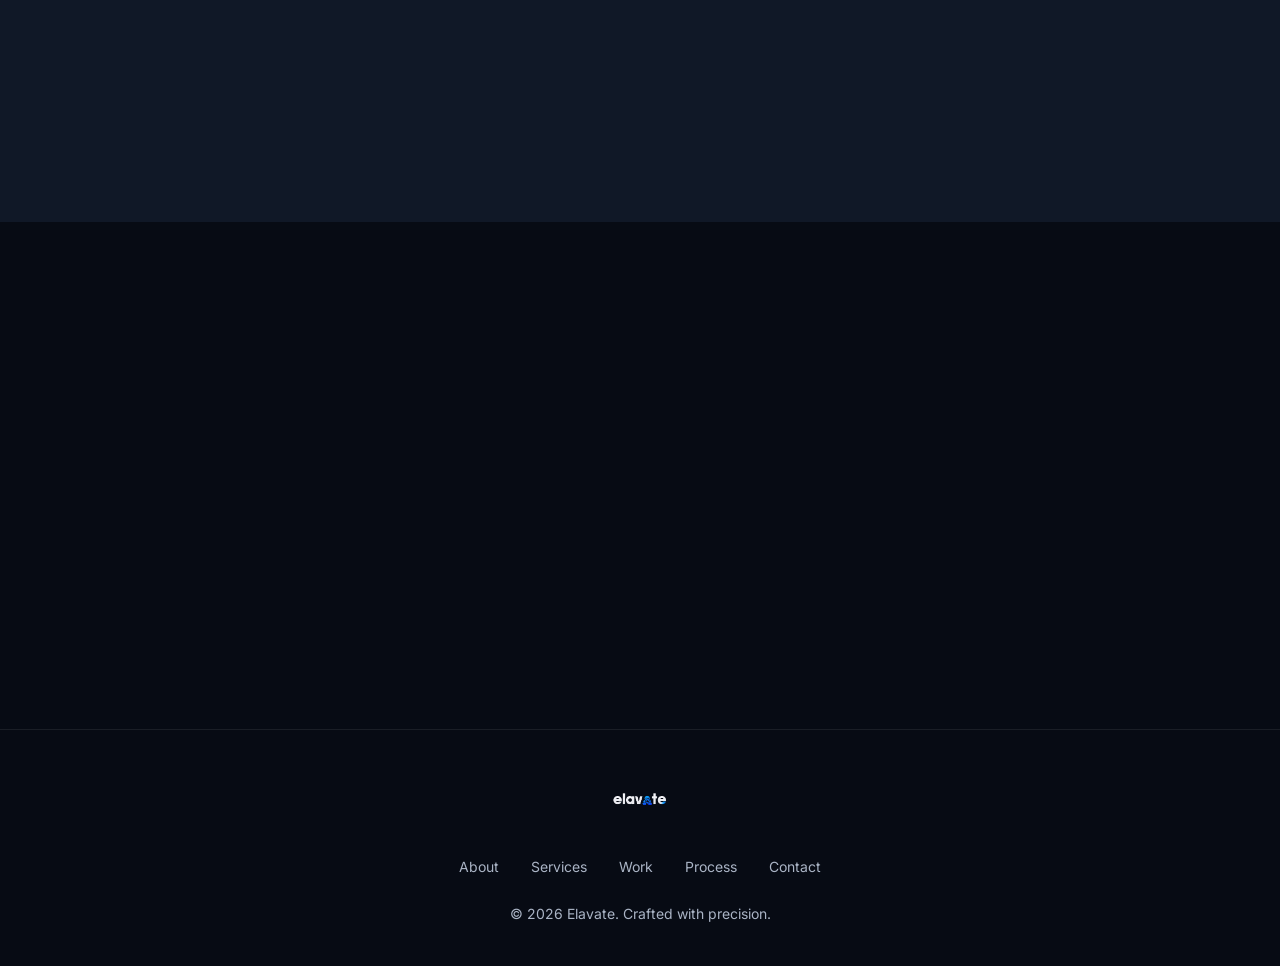
<file: contact.html>
<!DOCTYPE html>
<html lang="en">
<head>
    <meta charset="UTF-8">
    <meta name="viewport" content="width=device-width, initial-scale=1.0">
    <title>Contact | Elavate | Premium Web Development</title>
    <meta name="description" content="Get in touch with Elavate for premium web development services. Start your project with a professional web developer.">
    <meta name="keywords" content="contact web developer, hire web developer, project inquiry, web development quote">
    <meta name="author" content="Elavate">
    <link rel="canonical" href="https://elvate.pages.dev/contact">
    <meta property="og:title" content="Contact | Elavate | Premium Web Development">
    <meta property="og:description" content="Get in touch with Elavate for premium web development services.">
    <meta property="og:type" content="website">
    <meta property="og:url" content="https://elvate.pages.dev/contact">
    <link rel="preconnect" href="https://fonts.googleapis.com">
    <link rel="preconnect" href="https://fonts.gstatic.com" crossorigin>
    <link href="https://fonts.googleapis.com/css2?family=Inter:wght@300;400;500;600;700&family=Space+Grotesk:wght@400;500;600;700&display=swap" rel="stylesheet">
    <link rel="stylesheet" href="css/style.css">
    <link rel="stylesheet" href="css/animations.css">
    <link rel="stylesheet" href="css/responsive.css">
</head>
<body>
    <div id="loader" class="loader">
        <div class="loader-inner">
            <img src="images/elavate-logo.png" alt="Elavate Logo" class="loader-logo logo-img">
            <div class="loader-bar"></div>
          
        </div>
    </div>
    <div class="page-transition" id="page-transition"></div>
    <div id="mouse-glow" class="mouse-glow"></div>
    <div id="scroll-progress" class="scroll-progress"></div>

    <header id="navbar" class="navbar">
        <nav class="nav-container">
            <a href="index.html" class="nav-logo">
                <img src="images/elavate-logo.png" alt="Elavate Logo" class="logo-img">
            </a>
            <ul class="nav-menu" id="nav-menu">
                <li><a href="index.html" class="nav-link">Home</a></li>
                <li><a href="services.html" class="nav-link">Services</a></li>
                <li><a href="work.html" class="nav-link">Work</a></li>
                <li><a href="process.html" class="nav-link">Process</a></li>
                <li><a href="about.html" class="nav-link">About</a></li>
                <li><a href="contact.html" class="nav-link nav-link-cta active">Start a Project</a></li>
            </ul>
            <button class="nav-toggle" id="nav-toggle" aria-label="Toggle menu"><span></span><span></span><span></span></button>
        </nav>
    </header>

    <main class="page-content">
        <div class="breadcrumb"><div class="container"><ul class="breadcrumb-list"><li class="breadcrumb-item"><a href="index.html">Home</a></li><li class="breadcrumb-separator">/</li><li class="breadcrumb-item active">Contact</li></ul></div></div>

        <section class="page-hero">
            <div class="container">
                <h1 class="page-hero-title">Let's <span class="gradient-text">Start a Conversation</span></h1>
                <p class="page-hero-description">Every great website starts with a conversation. Tell me about your project and let's explore how I can help.</p>
            </div>
        </section>

        <!-- Contact Info Cards -->
        <section class="content-section">
            <div class="container">
                <div class="contact-info-row" data-reveal>
                    <div class="contact-info-block glass-card">
                        <div class="contact-info-block-icon">
                            <svg width="24" height="24" viewBox="0 0 24 24" fill="none" stroke="#2296FF" stroke-width="1.5"><circle cx="12" cy="12" r="10"/><polyline points="12 6 12 12 16 14"/></svg>
                        </div>
                        <h4>Response Time</h4>
                        <p>Within 24 hours on business days</p>
                    </div>
                    <div class="contact-info-block glass-card">
                        <div class="contact-info-block-icon">
                            <svg width="24" height="24" viewBox="0 0 24 24" fill="none" stroke="#2296FF" stroke-width="1.5"><path d="M22 16.92v3a2 2 0 0 1-2.18 2 19.79 19.79 0 0 1-8.63-3.07 19.5 19.5 0 0 1-6-6 19.79 19.79 0 0 1-3.07-8.67A2 2 0 0 1 4.11 2h3a2 2 0 0 1 2 1.72 12.84 12.84 0 0 0 .7 2.81 2 2 0 0 1-.45 2.11L8.09 9.91a16 16 0 0 0 6 6l1.27-1.27a2 2 0 0 1 2.11-.45 12.84 12.84 0 0 0 2.81.7A2 2 0 0 1 22 16.92z"/></svg>
                        </div>
                        <h4>Availability</h4>
                        <p>Currently accepting new projects</p>
                    </div>
                    <div class="contact-info-block glass-card">
                        <div class="contact-info-block-icon">
                            <svg width="24" height="24" viewBox="0 0 24 24" fill="none" stroke="#2296FF" stroke-width="1.5"><path d="M21 10c0 7-9 13-9 13s-9-6-9-13a9 9 0 0 1 18 0z"/><circle cx="12" cy="10" r="3"/></svg>
                        </div>
                        <h4>Location</h4>
                        <p>Working globally, based online</p>
                    </div>
                </div>
            </div>
        </section>

        <!-- Contact Form & Info -->
        <section class="content-section content-section-alt">
            <div class="container">
                <div class="contact-grid">
                    <div class="contact-form-wrapper" data-reveal>
                        <form id="contact-form" class="contact-form glass-card">
                            <div class="form-group">
                                <label for="name">Your Name</label>
                                <input type="text" id="name" name="name" placeholder="Enter your name" required>
                            </div>
                            <div class="form-group">
                                <label for="email">Email Address</label>
                                <input type="email" id="email" name="email" placeholder="you@company.com" required>
                            </div>
                            <div class="form-group">
                                <label for="project-type">Project Type</label>
                                <select id="project-type" name="project-type" required>
                                    <option value="" disabled selected>Select a service</option>
                                    <option value="portfolio">Portfolio Website</option>
                                    <option value="shopify">Shopify Ecommerce</option>
                                    <option value="landing">Landing Page</option>
                                    <option value="business">Business Website</option>
                                    <option value="redesign">Website Redesign</option>
                                    <option value="other">Other</option>
                                </select>
                            </div>
                            <div class="form-group">
                                <label for="budget">Estimated Budget</label>
                                <select id="budget" name="budget">
                                    <option value="" disabled selected>Select a range</option>
                                    <option value="under-1k">Under $1,000</option>
                                    <option value="1k-3k">$1,000 - $3,000</option>
                                    <option value="3k-5k">$3,000 - $5,000</option>
                                    <option value="5k-10k">$5,000 - $10,000</option>
                                    <option value="10k-plus">$10,000+</option>
                                </select>
                            </div>
                            <div class="form-group">
                                <label for="timeline">Desired Timeline</label>
                                <select id="timeline" name="timeline">
                                    <option value="" disabled selected>Select a timeline</option>
                                    <option value="asap">ASAP</option>
                                    <option value="2-4weeks">2-4 weeks</option>
                                    <option value="1-2months">1-2 months</option>
                                    <option value="3months-plus">3+ months</option>
                                    <option value="flexible">Flexible</option>
                                </select>
                            </div>
                            <div class="form-group">
                                <label for="message">Project Details</label>
                                <textarea id="message" name="message" rows="5" placeholder="Tell me about your project, goals, and any specific requirements..." required></textarea>
                            </div>
                            <button type="submit" class="btn btn-primary btn-full"><span class="btn-ripple"></span>Send Message</button>
                        </form>
                    </div>
                    <div class="contact-info" data-reveal>
                        <div class="contact-info-card glass-card">
                            <h4 class="contact-info-title">Let's Discuss Your Project</h4>
                            <p class="contact-info-text">I take on a limited number of projects each month to ensure every client receives my full attention and the highest quality of work.</p>
                            <div class="contact-socials">
                                <a href="https://wa.me/919061674532?text=Hi%20Jasil,%20I%20visited%20your%20portfolio%20and%20would%20like%20to%20discuss%20a%20project."
                                    class="social-link glass-card"
                                    title="WhatsApp"
                                    target="_blank"
                                    rel="noopener noreferrer" aria-label="Contact Elavate on WhatsApp">WhatsApp</a>
                            </div>
                        </div>
                    </div>
                </div>
            </div>
        </section>

        <!-- FAQs -->
        <section class="content-section">
            <div class="container">
                <div class="content-header" data-reveal>
                    <h2 class="content-title">Common <span class="gradient-text">Questions</span></h2>
                </div>
                <div class="faq-list" data-reveal>
                    <div class="faq-item">
                        <button class="faq-question">What information do you need to get started?<span class="faq-icon"><svg viewBox="0 0 24 24" fill="none" stroke="currentColor" stroke-width="2"><line x1="12" y1="5" x2="12" y2="19"/><line x1="5" y1="12" x2="19" y2="12"/></svg></span></button>
                        <div class="faq-answer"><p>I'll need to understand your business, goals, target audience, any existing branding, and your timeline expectations. We'll cover all of this in our initial consultation.</p></div>
                    </div>
                    <div class="faq-item">
                        <button class="faq-question">How do you handle project pricing?<span class="faq-icon"><svg viewBox="0 0 24 24" fill="none" stroke="currentColor" stroke-width="2"><line x1="12" y1="5" x2="12" y2="19"/><line x1="5" y1="12" x2="19" y2="12"/></svg></span></button>
                        <div class="faq-answer"><p>I provide detailed proposals with clear pricing based on project scope. No hidden fees, no surprises. Payment is typically structured in milestones throughout the project.</p></div>
                    </div>
                    <div class="faq-item">
                        <button class="faq-question">What happens after the website launches?<span class="faq-icon"><svg viewBox="0 0 24 24" fill="none" stroke="currentColor" stroke-width="2"><line x1="12" y1="5" x2="12" y2="19"/><line x1="5" y1="12" x2="19" y2="12"/></svg></span></button>
                        <div class="faq-answer"><p>Every project includes a post-launch support period. After that, I offer ongoing maintenance packages to keep your website updated, secure, and performing at its best.</p></div>
                    </div>
                </div>
            </div>
        </section>
    </main>

    <footer class="footer"><div class="container"><div class="footer-content"><a href="index.html" class="nav-logo footer-logo">
                    <img src="images/elavate-logo.png" alt="Elavate Logo" class="logo-img">
                </a><ul class="footer-nav"><li><a href="about.html">About</a></li><li><a href="services.html">Services</a></li><li><a href="work.html">Work</a></li><li><a href="process.html">Process</a></li><li><a href="contact.html">Contact</a></li></ul><p class="footer-copyright">&copy; 2026 Elavate. Crafted with precision.</p></div></div></footer>
    <button id="back-to-top" class="back-to-top" aria-label="Back to top"><svg width="20" height="20" viewBox="0 0 24 24" fill="none" stroke="currentColor" stroke-width="2"><polyline points="18 15 12 9 6 15"/></svg></button>

    <script src="js/main.js"></script>
</body>
</html>
</file>
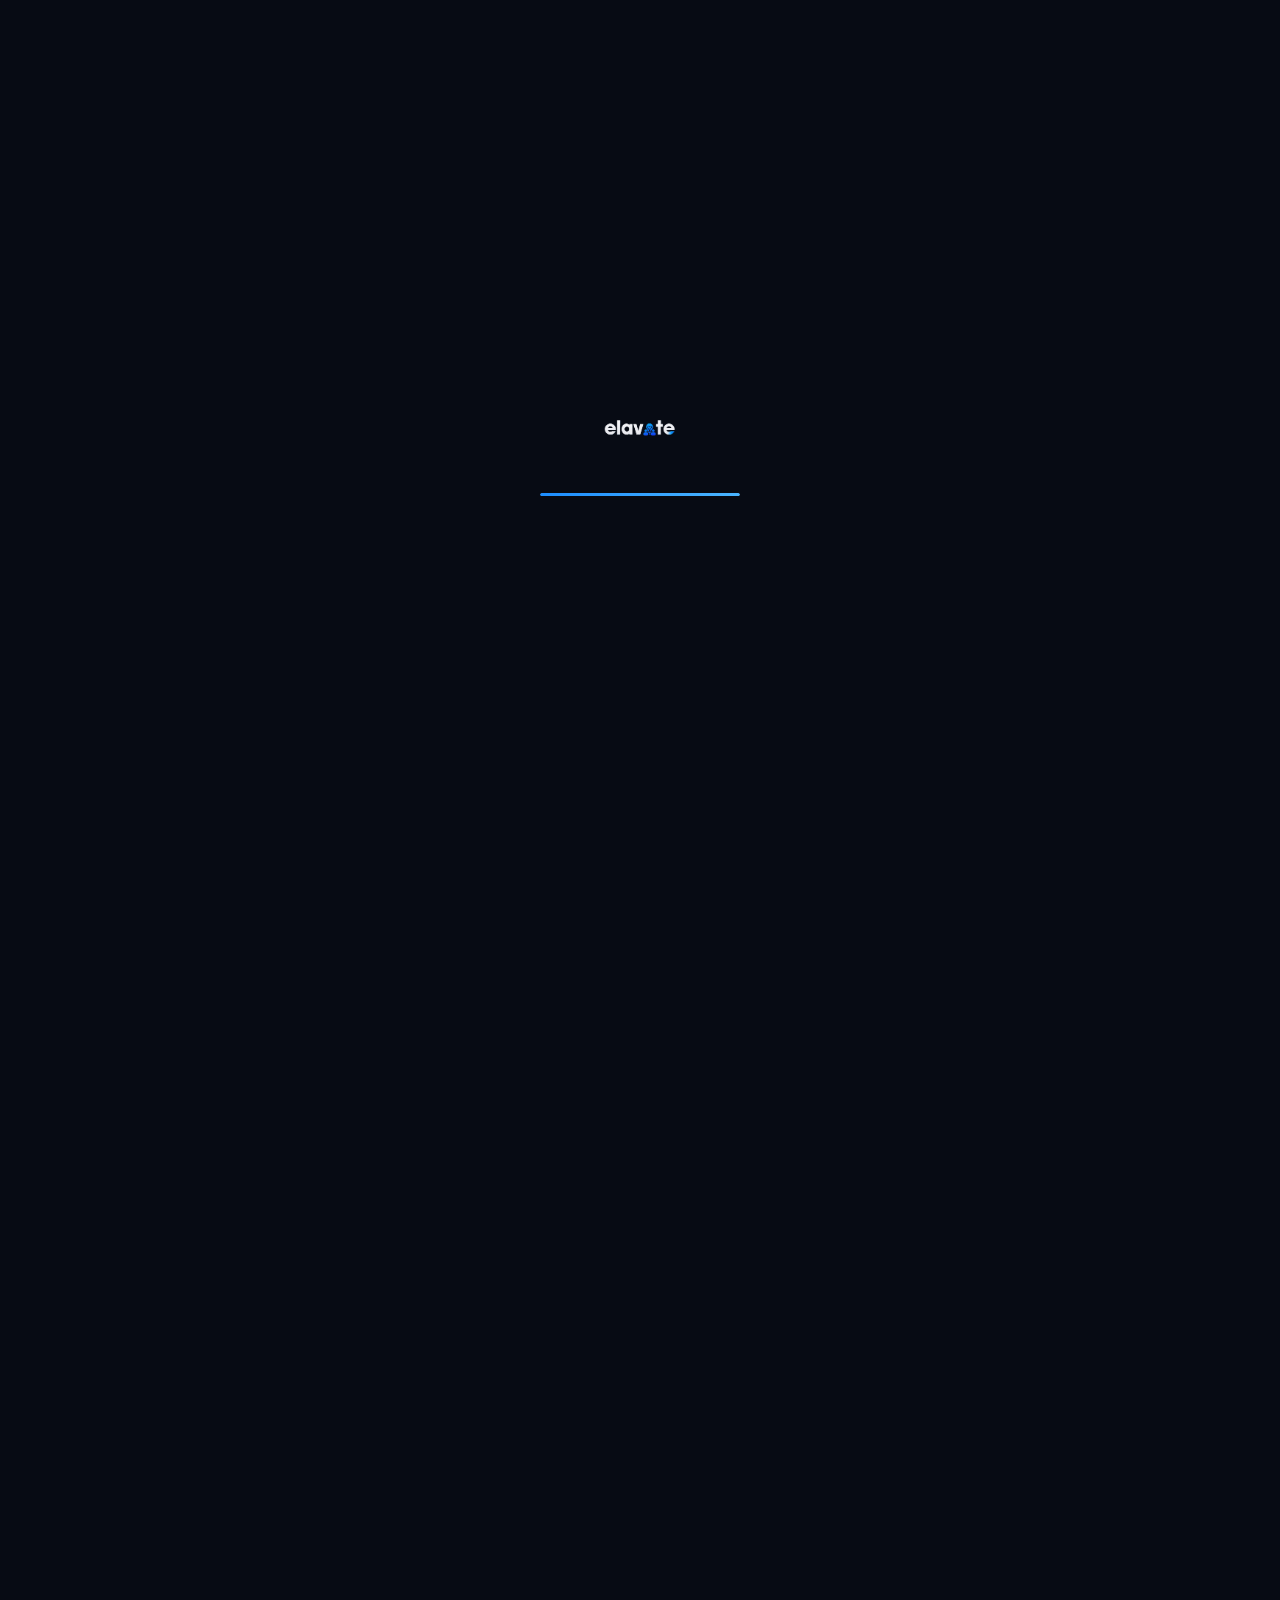
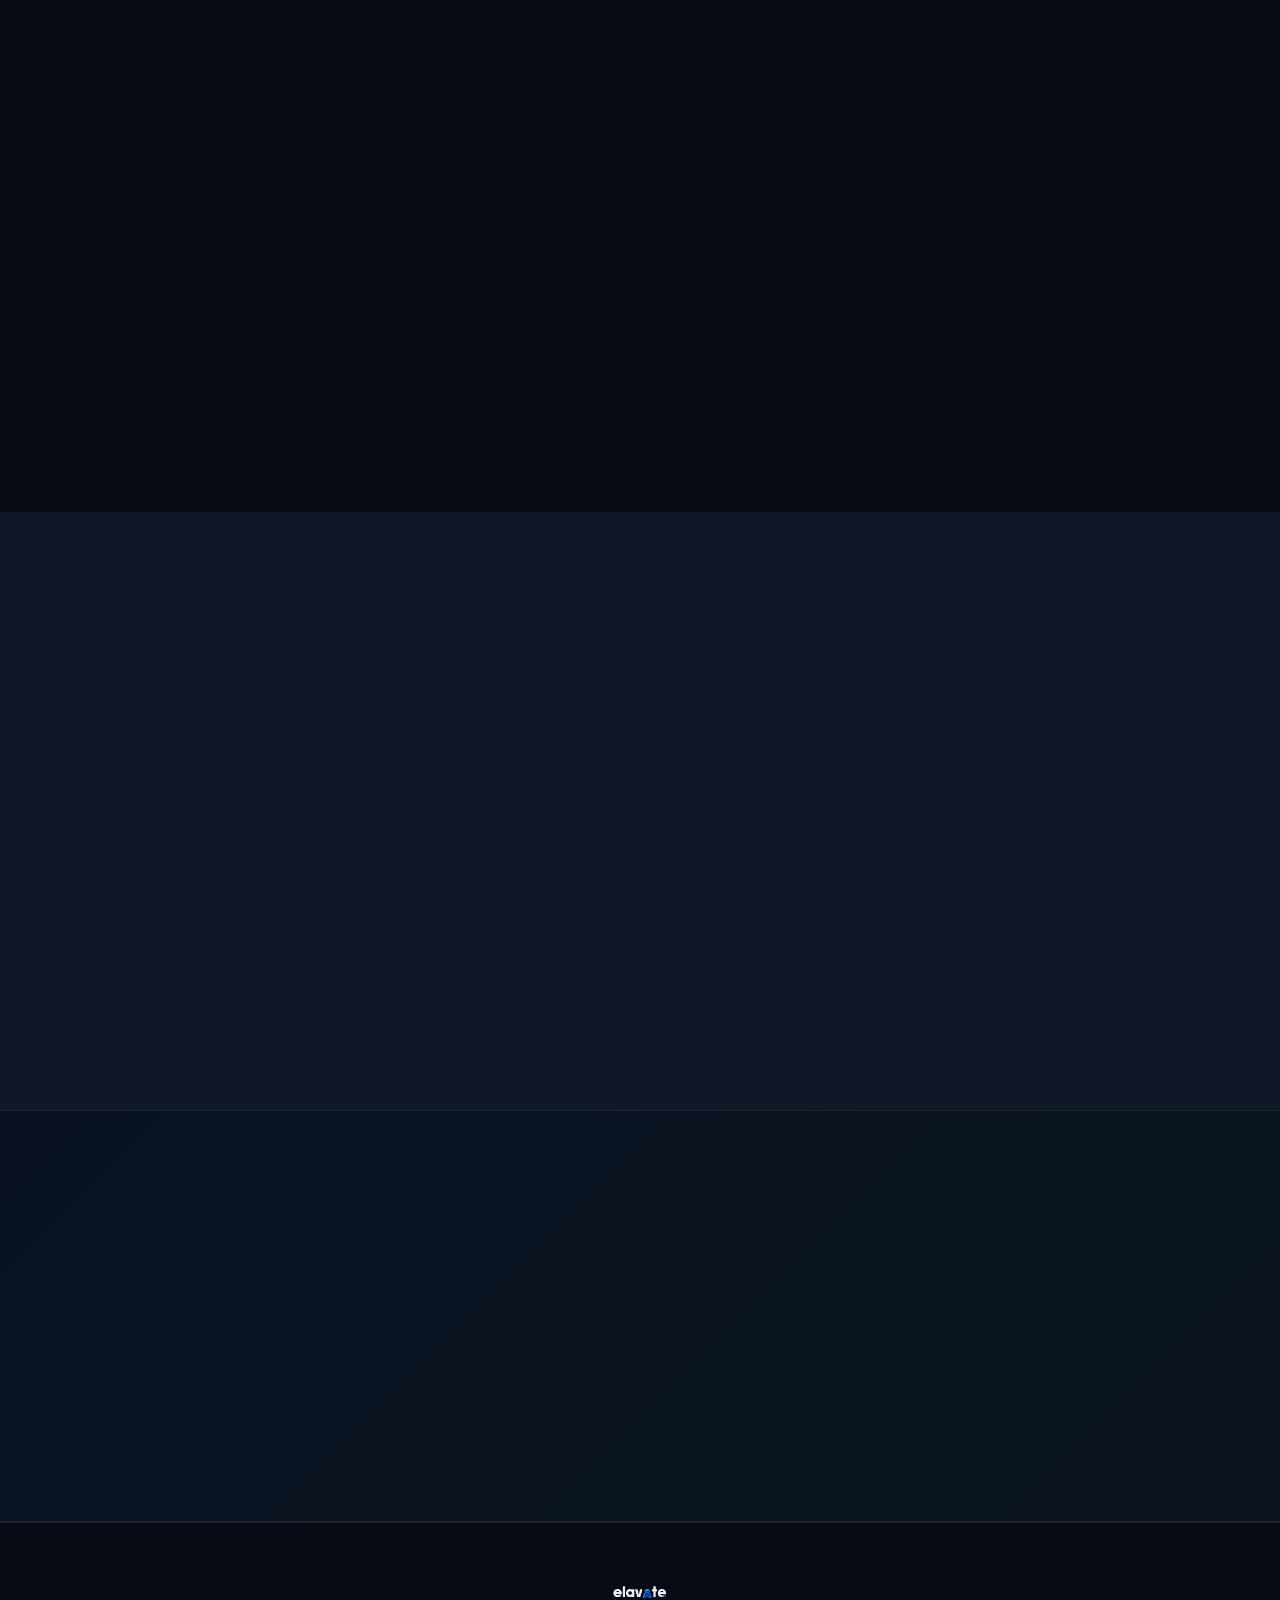
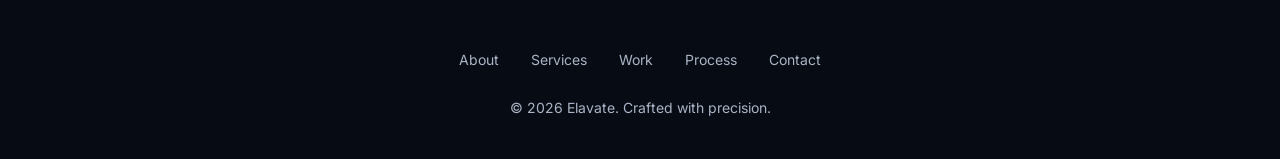
<file: process.html>
<!DOCTYPE html>
<html lang="en">
<head>
    <meta charset="UTF-8">
    <meta name="viewport" content="width=device-width, initial-scale=1.0">
    <title>Process | Elavate | Premium Web Development</title>
    <meta name="description" content="A refined web development process designed to deliver exceptional results. From discovery to launch, every step is purposeful.">
    <meta name="keywords" content="web development process, design workflow, project methodology, development approach">
    <meta name="author" content="Elavate">
    <link rel="canonical" href="https://elvate.pages.dev/process">
    <meta property="og:title" content="Process | Elavate | Premium Web Development">
    <meta property="og:description" content="A refined web development process designed to deliver exceptional results.">
    <meta property="og:type" content="website">
    <meta property="og:url" content="https://elvate.pages.dev/process">
    <link rel="preconnect" href="https://fonts.googleapis.com">
    <link rel="preconnect" href="https://fonts.gstatic.com" crossorigin>
    <link href="https://fonts.googleapis.com/css2?family=Inter:wght@300;400;500;600;700&family=Space+Grotesk:wght@400;500;600;700&display=swap" rel="stylesheet">
    <link rel="stylesheet" href="css/style.css">
    <link rel="stylesheet" href="css/animations.css">
    <link rel="stylesheet" href="css/responsive.css">
</head>
<body>
    <div id="loader" class="loader">
        <div class="loader-inner">
            <img src="images/elavate-logo.png" alt="Elavate Logo" class="loader-logo logo-img">
            <div class="loader-bar"></div>
          
        </div>
    </div>
    <div class="page-transition" id="page-transition"></div>
    <div id="mouse-glow" class="mouse-glow"></div>
    <div id="scroll-progress" class="scroll-progress"></div>

    <header id="navbar" class="navbar">
        <nav class="nav-container">
            <a href="index.html" class="nav-logo">
                <img src="images/elavate-logo.png" alt="Elavate Logo" class="logo-img">
            </a>
            <ul class="nav-menu" id="nav-menu">
                <li><a href="index.html" class="nav-link">Home</a></li>
                <li><a href="services.html" class="nav-link">Services</a></li>
                <li><a href="work.html" class="nav-link">Work</a></li>
                <li><a href="process.html" class="nav-link active">Process</a></li>
                <li><a href="about.html" class="nav-link">About</a></li>
                <li><a href="contact.html" class="nav-link nav-link-cta">Start a Project</a></li>
            </ul>
            <button class="nav-toggle" id="nav-toggle" aria-label="Toggle menu"><span></span><span></span><span></span></button>
        </nav>
    </header>

    <main class="page-content">
        <div class="breadcrumb"><div class="container"><ul class="breadcrumb-list"><li class="breadcrumb-item"><a href="index.html">Home</a></li><li class="breadcrumb-separator">/</li><li class="breadcrumb-item active">Process</li></ul></div></div>

        <section class="page-hero">
            <div class="container">
                <h1 class="page-hero-title">A Refined <span class="gradient-text">Approach</span></h1>
                <p class="page-hero-description">A proven methodology that ensures every project is delivered with precision and purpose</p>
            </div>
        </section>

        <!-- Process Overview -->
        <section class="content-section">
            <div class="container">
                <div class="content-header" data-reveal>
                    <h2 class="content-title">From Concept to <span class="gradient-text">Launch</span></h2>
                    <p class="content-subtitle">Every project follows a structured process designed to minimize risk and maximize results</p>
                </div>

                <div class="timeline-vertical" data-reveal>
                    <div class="timeline-item">
                        <span class="timeline-step">Step 01</span>
                        <h3 class="timeline-title">Discovery & Strategy</h3>
                        <p class="timeline-description">We start by understanding your business, goals, target audience, and competitive landscape. This foundation ensures every design decision is purposeful and aligned with your objectives.</p>
                        <div class="timeline-deliverables">
                            <span class="timeline-deliverable">Project Brief</span>
                            <span class="timeline-deliverable">Competitor Analysis</span>
                            <span class="timeline-deliverable">User Personas</span>
                            <span class="timeline-deliverable">Project Timeline</span>
                        </div>
                    </div>
                    <div class="timeline-item">
                        <span class="timeline-step">Step 02</span>
                        <h3 class="timeline-title">Planning & Architecture</h3>
                        <p class="timeline-description">I create a detailed project roadmap, define the site architecture, and plan the user journey. This phase ensures a logical flow and optimal user experience.</p>
                        <div class="timeline-deliverables">
                            <span class="timeline-deliverable">Site Map</span>
                            <span class="timeline-deliverable">User Flows</span>
                            <span class="timeline-deliverable">Feature List</span>
                            <span class="timeline-deliverable">Tech Stack Selection</span>
                        </div>
                    </div>
                    <div class="timeline-item">
                        <span class="timeline-step">Step 03</span>
                        <h3 class="timeline-title">Design & Prototyping</h3>
                        <p class="timeline-description">I craft wireframes and high-fidelity designs that bring your vision to life. Every element is designed with your brand identity and user experience in mind.</p>
                        <div class="timeline-deliverables">
                            <span class="timeline-deliverable">Wireframes</span>
                            <span class="timeline-deliverable">Visual Designs</span>
                            <span class="timeline-deliverable">Interactive Prototype</span>
                            <span class="timeline-deliverable">Design System</span>
                        </div>
                    </div>
                    <div class="timeline-item">
                        <span class="timeline-step">Step 04</span>
                        <h3 class="timeline-title">Development</h3>
                        <p class="timeline-description">Clean, semantic code that performs flawlessly. I build with modern standards, ensuring fast load times, accessibility, and maintainability.</p>
                        <div class="timeline-deliverables">
                            <span class="timeline-deliverable">Frontend Development</span>
                            <span class="timeline-deliverable">CMS Integration</span>
                            <span class="timeline-deliverable">Ecommerce Setup</span>
                            <span class="timeline-deliverable">API Integrations</span>
                        </div>
                    </div>
                    <div class="timeline-item">
                        <span class="timeline-step">Step 05</span>
                        <h3 class="timeline-title">Testing & QA</h3>
                        <p class="timeline-description">Thorough testing across all devices, browsers, and screen sizes. I ensure everything works perfectly before launch.</p>
                        <div class="timeline-deliverables">
                            <span class="timeline-deliverable">Cross-Browser Testing</span>
                            <span class="timeline-deliverable">Mobile Responsiveness</span>
                            <span class="timeline-deliverable">Performance Testing</span>
                            <span class="timeline-deliverable">SEO Audit</span>
                        </div>
                    </div>
                    <div class="timeline-item">
                        <span class="timeline-step">Step 06</span>
                        <h3 class="timeline-title">Launch & Support</h3>
                        <p class="timeline-description">I handle the deployment process and ensure a smooth launch. Post-launch, I provide support to address any questions or refinements.</p>
                        <div class="timeline-deliverables">
                            <span class="timeline-deliverable">Deployment</span>
                            <span class="timeline-deliverable">Analytics Setup</span>
                            <span class="timeline-deliverable">Training</span>
                            <span class="timeline-deliverable">30-Day Support</span>
                        </div>
                    </div>
                </div>
            </div>
        </section>

        <!-- Collaboration -->
        <section class="content-section content-section-alt">
            <div class="container">
                <div class="content-header" data-reveal>
                    <h2 class="content-title">How We <span class="gradient-text">Collaborate</span></h2>
                    <p class="content-subtitle">Transparent communication and regular updates keep you informed every step of the way</p>
                </div>
                <div class="why-grid" data-reveal>
                    <div class="why-card glass-card">
                        <div class="why-icon"><svg width="28" height="28" viewBox="0 0 24 24" fill="none" stroke="url(#wg)" stroke-width="1.5"><defs><linearGradient id="wg" x1="0%" y1="0%" x2="100%" y2="100%"><stop offset="0%" style="stop-color:#1D8EFF"/><stop offset="100%" style="stop-color:#4AB5FF"/></linearGradient></defs><path d="M21 15a2 2 0 0 1-2 2H7l-4 4V5a2 2 0 0 1 2-2h14a2 2 0 0 1 2 2z"/></svg></div>
                        <h4 class="why-title">Regular Updates</h4>
                        <p class="why-description">Weekly progress reports and milestone reviews keep you informed.</p>
                    </div>
                    <div class="why-card glass-card">
                        <div class="why-icon"><svg width="28" height="28" viewBox="0 0 24 24" fill="none" stroke="url(#wg)" stroke-width="1.5"><rect x="2" y="3" width="20" height="14" rx="2" ry="2"/><line x1="8" y1="21" x2="16" y2="21"/><line x1="12" y1="17" x2="12" y2="21"/></svg></div>
                        <h4 class="why-title">Live Previews</h4>
                        <p class="why-description">See your project evolve with staging environments and preview links.</p>
                    </div>
                    <div class="why-card glass-card">
                        <div class="why-icon"><svg width="28" height="28" viewBox="0 0 24 24" fill="none" stroke="url(#wg)" stroke-width="1.5"><circle cx="12" cy="12" r="10"/><polyline points="12 6 12 12 16 14"/></svg></div>
                        <h4 class="why-title">Fast Response</h4>
                        <p class="why-description">Quick turnaround on feedback and revision requests.</p>
                    </div>
                    <div class="why-card glass-card">
                        <div class="why-icon"><svg width="28" height="28" viewBox="0 0 24 24" fill="none" stroke="url(#wg)" stroke-width="1.5"><polyline points="16 18 22 12 16 6"/><polyline points="8 6 2 12 8 18"/></svg></div>
                        <h4 class="why-title">Clear Documentation</h4>
                        <p class="why-description">Comprehensive guides and handover documentation for easy management.</p>
                    </div>
                </div>
            </div>
        </section>

        <!-- CTA -->
        <section class="cta-section">
            <div class="cta-content" data-reveal>
                <h2 class="cta-title">Ready to <span class="gradient-text">Start</span>?</h2>
                <p class="cta-description">Let's begin with a conversation about your project goals.</p>
                <div class="cta-buttons">
                    <a href="contact.html" class="btn btn-primary"><span class="btn-ripple"></span>Start a Project</a>
                    <a href="about.html" class="btn btn-secondary"><span class="btn-ripple"></span>About Me</a>
                </div>
            </div>
        </section>
    </main>

    <footer class="footer"><div class="container"><div class="footer-content"><a href="index.html" class="nav-logo footer-logo">
                    <img src="images/elavate-logo.png" alt="Elavate Logo" class="logo-img">
                </a><ul class="footer-nav"><li><a href="about.html">About</a></li><li><a href="services.html">Services</a></li><li><a href="work.html">Work</a></li><li><a href="process.html">Process</a></li><li><a href="contact.html">Contact</a></li></ul><p class="footer-copyright">&copy; 2026 Elavate. Crafted with precision.</p></div></div></footer>
    <button id="back-to-top" class="back-to-top" aria-label="Back to top"><svg width="20" height="20" viewBox="0 0 24 24" fill="none" stroke="currentColor" stroke-width="2"><polyline points="18 15 12 9 6 15"/></svg></button>

    <script src="js/main.js"></script>
</body>
</html>
</file>
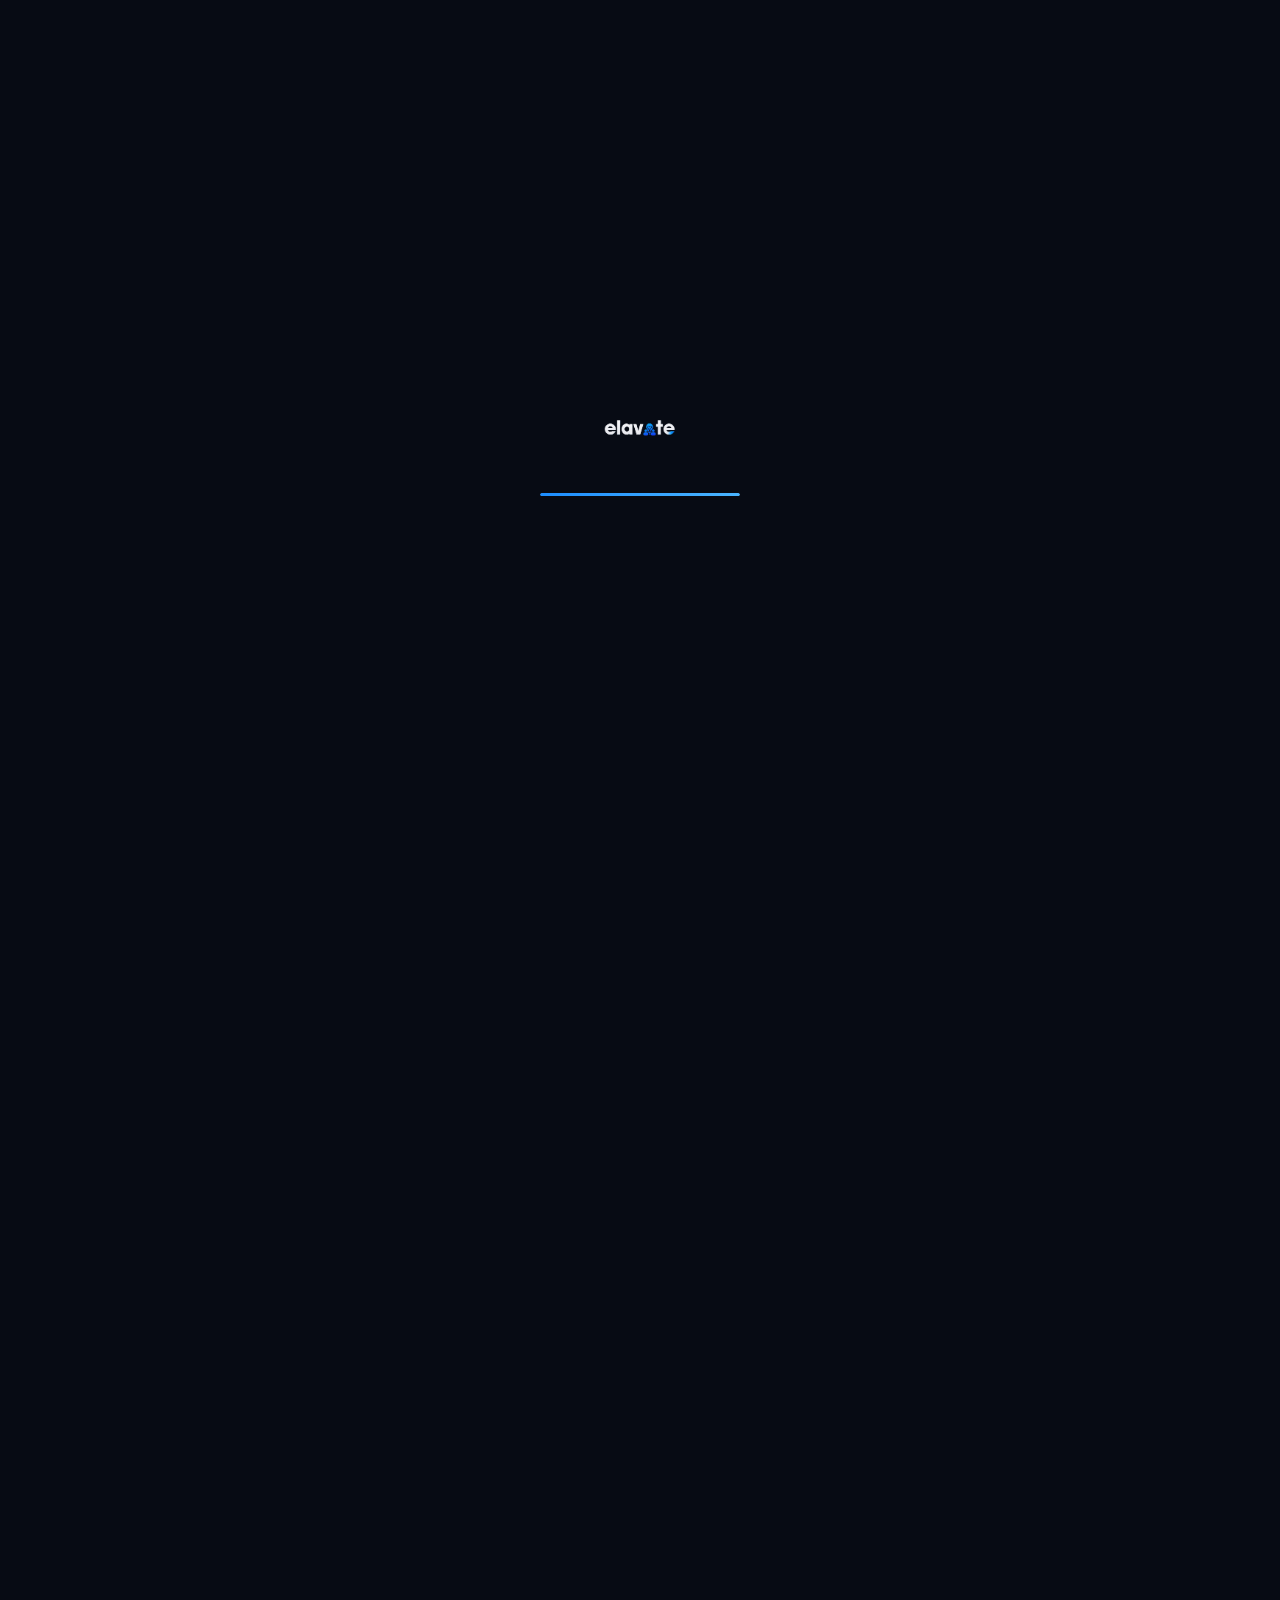
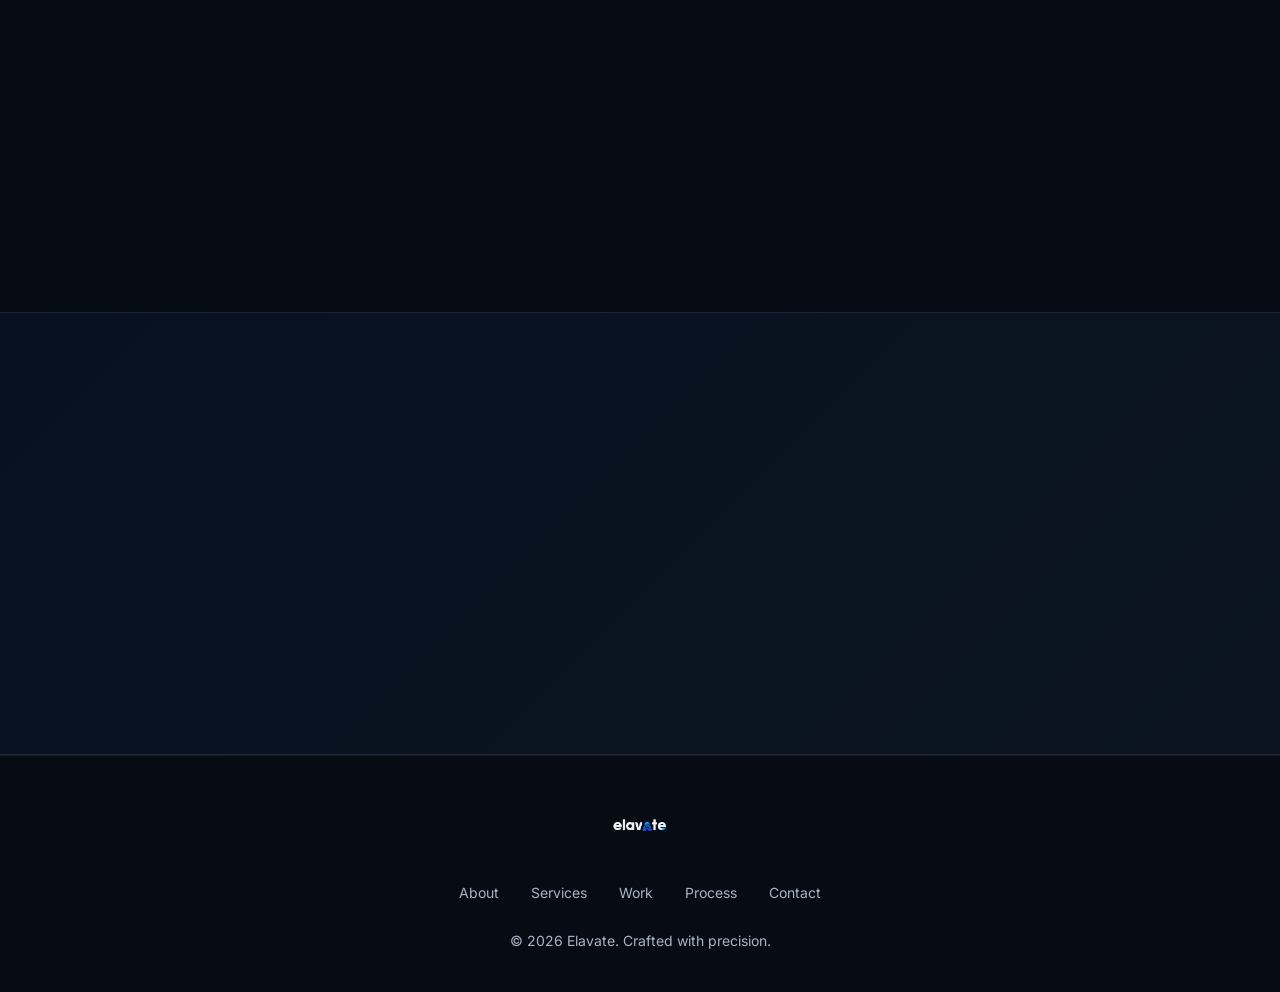
<file: services.html>
<!DOCTYPE html>
<html lang="en">
<head>
    <meta charset="UTF-8">
    <meta name="viewport" content="width=device-width, initial-scale=1.0">
    <title>Services | Elavate | Premium Web Development</title>
    <meta name="description" content="Professional web development services including portfolio websites, Shopify ecommerce stores, landing pages, and website redesign for modern businesses.">
    <meta name="keywords" content="web development services, portfolio websites, shopify ecommerce, landing pages, website redesign">
    <meta name="author" content="Elavate">
    <link rel="canonical" href="https://elvate.pages.dev/services">

    <meta property="og:title" content="Services | Elavate | Premium Web Development">
    <meta property="og:description" content="Professional web development services including portfolio websites, Shopify ecommerce stores, landing pages, and website redesign.">
    <meta property="og:type" content="website">
    <meta property="og:url" content="https://elvate.pages.dev/services">

    <link rel="preconnect" href="https://fonts.googleapis.com">
    <link rel="preconnect" href="https://fonts.gstatic.com" crossorigin>
    <link href="https://fonts.googleapis.com/css2?family=Inter:wght@300;400;500;600;700&family=Space+Grotesk:wght@400;500;600;700&display=swap" rel="stylesheet">
    <link rel="stylesheet" href="css/style.css">
    <link rel="stylesheet" href="css/animations.css">
    <link rel="stylesheet" href="css/responsive.css">
</head>
<body>

    <div id="loader" class="loader">
        <div class="loader-inner">
            <img src="images/elavate-logo.png" alt="Elavate Logo" class="loader-logo logo-img">
            <div class="loader-bar"></div>
           
        </div>
    </div>
    <div class="page-transition" id="page-transition"></div>
    <div id="mouse-glow" class="mouse-glow"></div>
    <div id="scroll-progress" class="scroll-progress"></div>

    <header id="navbar" class="navbar">
        <nav class="nav-container">
            <a href="index.html" class="nav-logo">
                <img src="images/elavate-logo.png" alt="Elavate Logo" class="logo-img">
            </a>
            <ul class="nav-menu" id="nav-menu">
                <li><a href="index.html" class="nav-link">Home</a></li>
                <li><a href="services.html" class="nav-link active">Services</a></li>
                <li><a href="work.html" class="nav-link">Work</a></li>
                <li><a href="process.html" class="nav-link">Process</a></li>
                <li><a href="about.html" class="nav-link">About</a></li>
                <li><a href="contact.html" class="nav-link nav-link-cta">Start a Project</a></li>
            </ul>
            <button class="nav-toggle" id="nav-toggle" aria-label="Toggle menu"><span></span><span></span><span></span></button>
        </nav>
    </header>

    <main class="page-content">
        <div class="breadcrumb">
            <div class="container">
                <ul class="breadcrumb-list">
                    <li class="breadcrumb-item"><a href="index.html">Home</a></li>
                    <li class="breadcrumb-separator">/</li>
                    <li class="breadcrumb-item active">Services</li>
                </ul>
            </div>
        </div>

        <section class="page-hero">
            <div class="container">
                <h1 class="page-hero-title">End-to-End <span class="gradient-text">Digital Solutions</span></h1>
                <p class="page-hero-description">Strategic development solutions designed to elevate your brand and drive measurable business outcomes</p>
            </div>
        </section>

        <!-- All Services -->
        <section class="content-section">
            <div class="container">
                <div class="services-grid">
                    <div class="service-card service-featured glass-card" data-reveal>
                        <div class="service-icon"><svg width="32" height="32" viewBox="0 0 24 24" fill="none" stroke="url(#sg)" stroke-width="1.5"><defs><linearGradient id="sg" x1="0%" y1="0%" x2="100%" y2="100%"><stop offset="0%" style="stop-color:#1D8EFF"/><stop offset="100%" style="stop-color:#4AB5FF"/></linearGradient></defs><rect x="2" y="3" width="20" height="14" rx="2" ry="2"/><line x1="8" y1="21" x2="16" y2="21"/><line x1="12" y1="17" x2="12" y2="21"/></svg></div>
                        <h3 class="service-title">Portfolio Websites</h3>
                        <p class="service-description">Bespoke portfolio websites that position your brand as a premium service provider and attract high-value clients. Each project is crafted with meticulous attention to detail, ensuring your work is showcased in the best possible light.</p>
                        <div class="service-tag">Most Popular</div>
                    </div>
                    <div class="service-card service-featured glass-card" data-reveal>
                        <div class="service-icon"><svg width="32" height="32" viewBox="0 0 24 24" fill="none" stroke="url(#sg)" stroke-width="1.5"><circle cx="9" cy="21" r="1"/><circle cx="20" cy="21" r="1"/><path d="M1 1h4l2.68 13.39a2 2 0 0 0 2 1.61h9.72a2 2 0 0 0 2-1.61L23 6H6"/></svg></div>
                        <h3 class="service-title">Shopify Ecommerce</h3>
                        <p class="service-description">Conversion-optimized Shopify stores with custom themes, seamless checkout experiences, and integrated payment systems. From product pages to inventory management, I build stores that drive revenue.</p>
                        <div class="service-tag">Revenue Focus</div>
                    </div>
                    <div class="service-card glass-card" data-reveal>
                        <div class="service-icon"><svg width="32" height="32" viewBox="0 0 24 24" fill="none" stroke="url(#sg)" stroke-width="1.5"><path d="M4 4h16c1.1 0 2 .9 2 2v12c0 1.1-.9 2-2 2H4c-1.1 0-2-.9-2-2V6c0-1.1.9-2 2-2z"/><polyline points="22,6 12,13 2,6"/></svg></div>
                        <h3 class="service-title">Landing Pages</h3>
                        <p class="service-description">High-converting landing pages engineered to capture leads and maximize your marketing ROI. A/B tested designs with compelling copy and strategic CTAs.</p>
                    </div>
                    <div class="service-card glass-card" data-reveal>
                        <div class="service-icon"><svg width="32" height="32" viewBox="0 0 24 24" fill="none" stroke="url(#sg)" stroke-width="1.5"><path d="M3 9l9-7 9 7v11a2 2 0 0 1-2 2H5a2 2 0 0 1-2-2z"/><polyline points="9 22 9 12 15 12 15 22"/></svg></div>
                        <h3 class="service-title">Business Websites</h3>
                        <p class="service-description">Professional business websites that build trust, establish credibility, and generate qualified leads. Designed to convert visitors into customers.</p>
                    </div>
                    <div class="service-card glass-card" data-reveal>
                        <div class="service-icon"><svg width="32" height="32" viewBox="0 0 24 24" fill="none" stroke="url(#sg)" stroke-width="1.5"><polyline points="16 18 22 12 16 6"/><polyline points="8 6 2 12 8 18"/></svg></div>
                        <h3 class="service-title">Website Redesign</h3>
                        <p class="service-description">Transform outdated digital presences into modern, high-performance experiences that compete at the highest level in your industry.</p>
                    </div>
                    <div class="service-card glass-card" data-reveal>
                        <div class="service-icon"><svg width="32" height="32" viewBox="0 0 24 24" fill="none" stroke="url(#sg)" stroke-width="1.5"><path d="M14.7 6.3a1 1 0 0 0 0 1.4l1.6 1.6a1 1 0 0 0 1.4 0l3.77-3.77a6 6 0 0 1-7.94 7.94l-6.91 6.91a2.12 2.12 0 0 1-3-3l6.91-6.91a6 6 0 0 1 7.94-7.94l-3.76 3.76z"/></svg></div>
                        <h3 class="service-title">Ongoing Support</h3>
                        <p class="service-description">Dedicated maintenance and optimization to ensure your website continues to perform at its peak long after launch.</p>
                    </div>
                </div>
            </div>
        </section>


        <!-- FAQs -->
        <section class="content-section">
            <div class="container">
                <div class="content-header" data-reveal>
                    <h2 class="content-title">Frequently Asked <span class="gradient-text">Questions</span></h2>
                </div>
                <div class="faq-list" data-reveal>
                    <div class="faq-item">
                        <button class="faq-question">How long does it take to build a website?<span class="faq-icon"><svg viewBox="0 0 24 24" fill="none" stroke="currentColor" stroke-width="2"><line x1="12" y1="5" x2="12" y2="19"/><line x1="5" y1="12" x2="19" y2="12"/></svg></span></button>
                        <div class="faq-answer"><p>Most projects are completed within 2-6 weeks, depending on scope and complexity. A landing page may take 1-2 weeks, while a full ecommerce store typically takes 4-6 weeks. I'll provide a detailed timeline during our initial consultation.</p></div>
                    </div>
                    <div class="faq-item">
                        <button class="faq-question">What is included in the price?<span class="faq-icon"><svg viewBox="0 0 24 24" fill="none" stroke="currentColor" stroke-width="2"><line x1="12" y1="5" x2="12" y2="19"/><line x1="5" y1="12" x2="19" y2="12"/></svg></span></button>
                        <div class="faq-answer"><p>Every project includes custom design, responsive development, SEO optimization, performance optimization, and a post-launch support period. I provide a detailed proposal with a clear breakdown before any work begins.</p></div>
                    </div>
                    <div class="faq-item">
                        <button class="faq-question">Do you work with international clients?<span class="faq-icon"><svg viewBox="0 0 24 24" fill="none" stroke="currentColor" stroke-width="2"><line x1="12" y1="5" x2="12" y2="19"/><line x1="5" y1="12" x2="19" y2="12"/></svg></span></button>
                        <div class="faq-answer"><p>Absolutely. I work with clients worldwide and am comfortable with different time zones. Communication happens via email, video calls, and project management tools to keep everything organized regardless of location.</p></div>
                    </div>
                    <div class="faq-item">
                        <button class="faq-question">What if I need changes after launch?<span class="faq-icon"><svg viewBox="0 0 24 24" fill="none" stroke="currentColor" stroke-width="2"><line x1="12" y1="5" x2="12" y2="19"/><line x1="5" y1="12" x2="19" y2="12"/></svg></span></button>
                        <div class="faq-answer"><p>Every project includes a post-launch support period. After that, I offer ongoing maintenance packages to keep your website updated, secure, and performing at its best.</p></div>
                    </div>
                    <div class="faq-item">
                        <button class="faq-question">How do we communicate during the project?<span class="faq-icon"><svg viewBox="0 0 24 24" fill="none" stroke="currentColor" stroke-width="2"><line x1="12" y1="5" x2="12" y2="19"/><line x1="5" y1="12" x2="19" y2="12"/></svg></span></button>
                        <div class="faq-answer"><p>I use a combination of email for detailed updates, video calls for reviews and feedback sessions, and a shared project dashboard where you can track progress in real-time.</p></div>
                    </div>
                </div>
            </div>
        </section>

        <!-- CTA -->
        <section class="cta-section">
            <div class="cta-content" data-reveal>
                <h2 class="cta-title">Ready to <span class="gradient-text">Get Started</span>?</h2>
                <p class="cta-description">Let's discuss your project and find the right solution for your business.</p>
                <div class="cta-buttons">
                    <a href="contact.html" class="btn btn-primary"><span class="btn-ripple"></span>Start a Project</a>
                    <a href="process.html" class="btn btn-secondary"><span class="btn-ripple"></span>View My Process</a>
                </div>
            </div>
        </section>
    </main>

    <footer class="footer"><div class="container"><div class="footer-content"><a href="index.html" class="nav-logo footer-logo">
                    <img src="images/elavate-logo.png" alt="Elavate Logo" class="logo-img">
                </a><ul class="footer-nav"><li><a href="about.html">About</a></li><li><a href="services.html">Services</a></li><li><a href="work.html">Work</a></li><li><a href="process.html">Process</a></li><li><a href="contact.html">Contact</a></li></ul><p class="footer-copyright">&copy; 2026 Elavate. Crafted with precision.</p></div></div></footer>
    <button id="back-to-top" class="back-to-top" aria-label="Back to top"><svg width="20" height="20" viewBox="0 0 24 24" fill="none" stroke="currentColor" stroke-width="2"><polyline points="18 15 12 9 6 15"/></svg></button>

    <script src="js/main.js"></script>
</body>
</html>
</file>
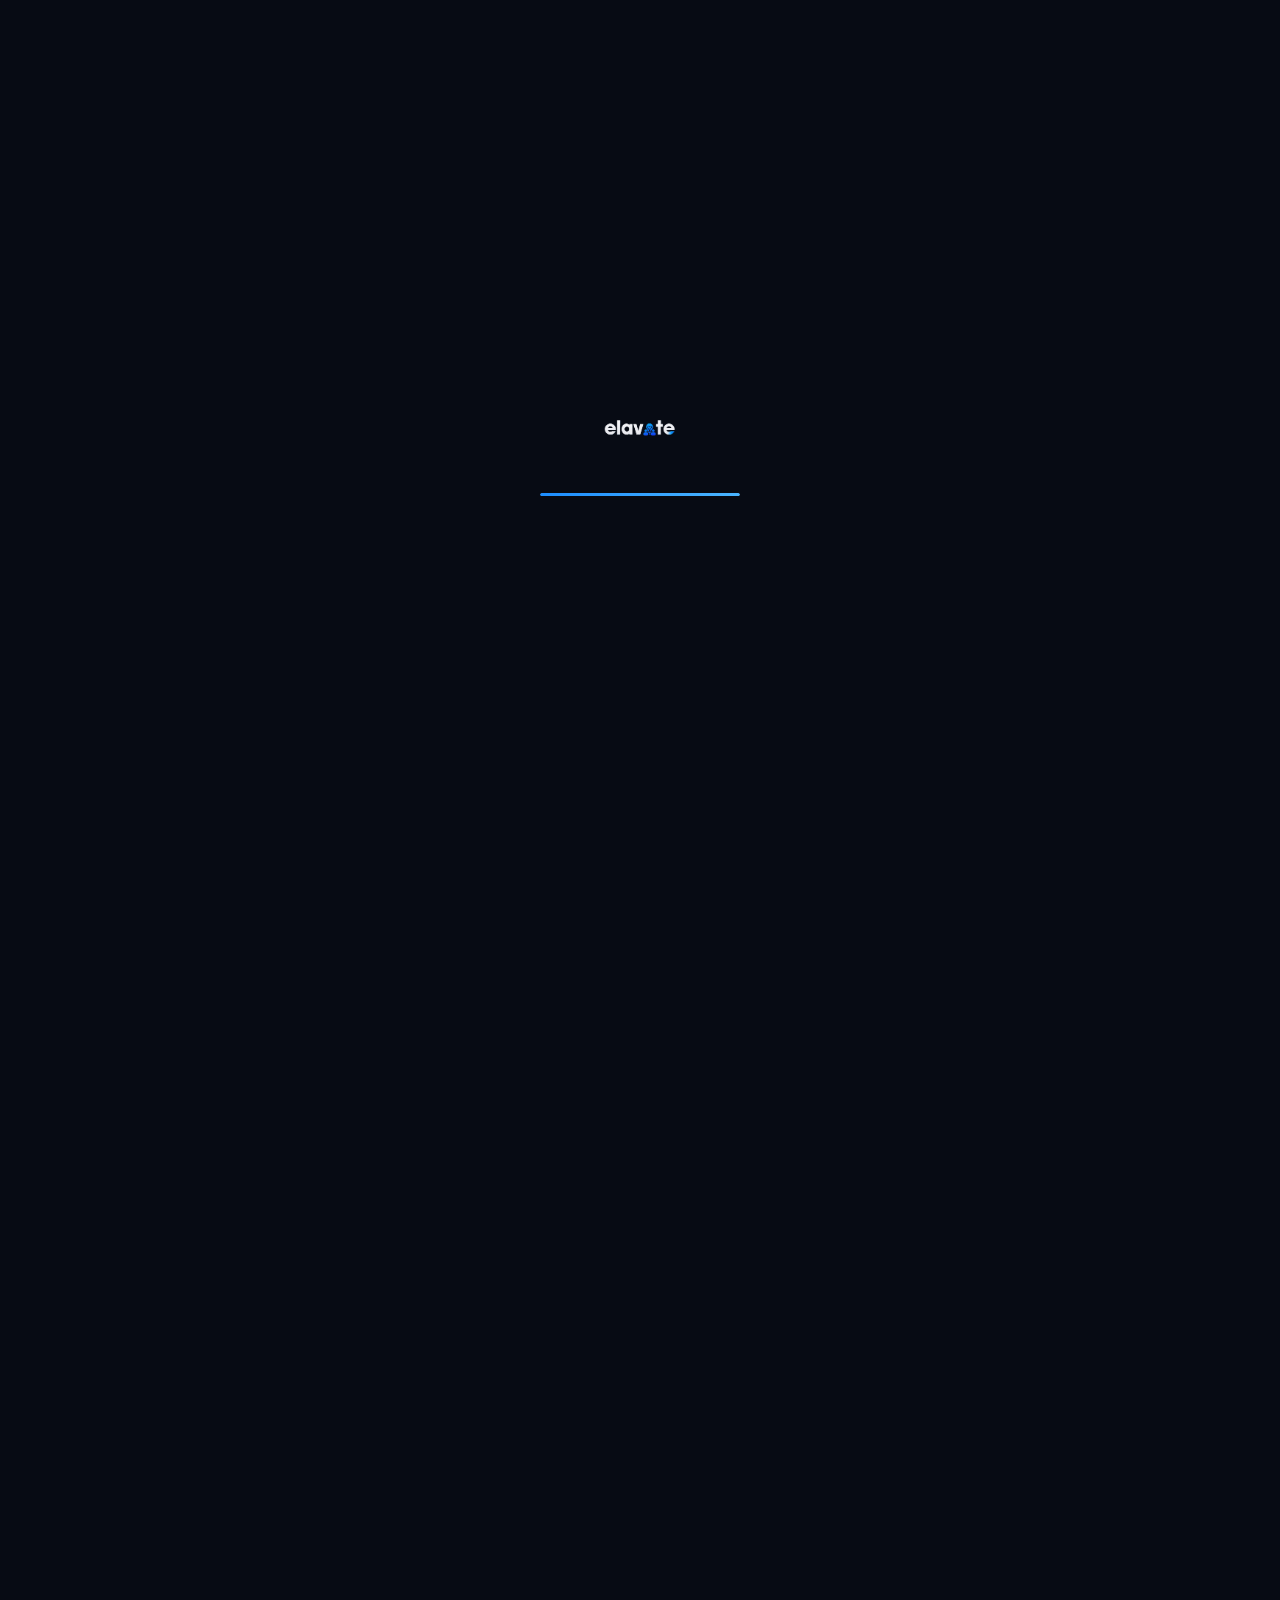
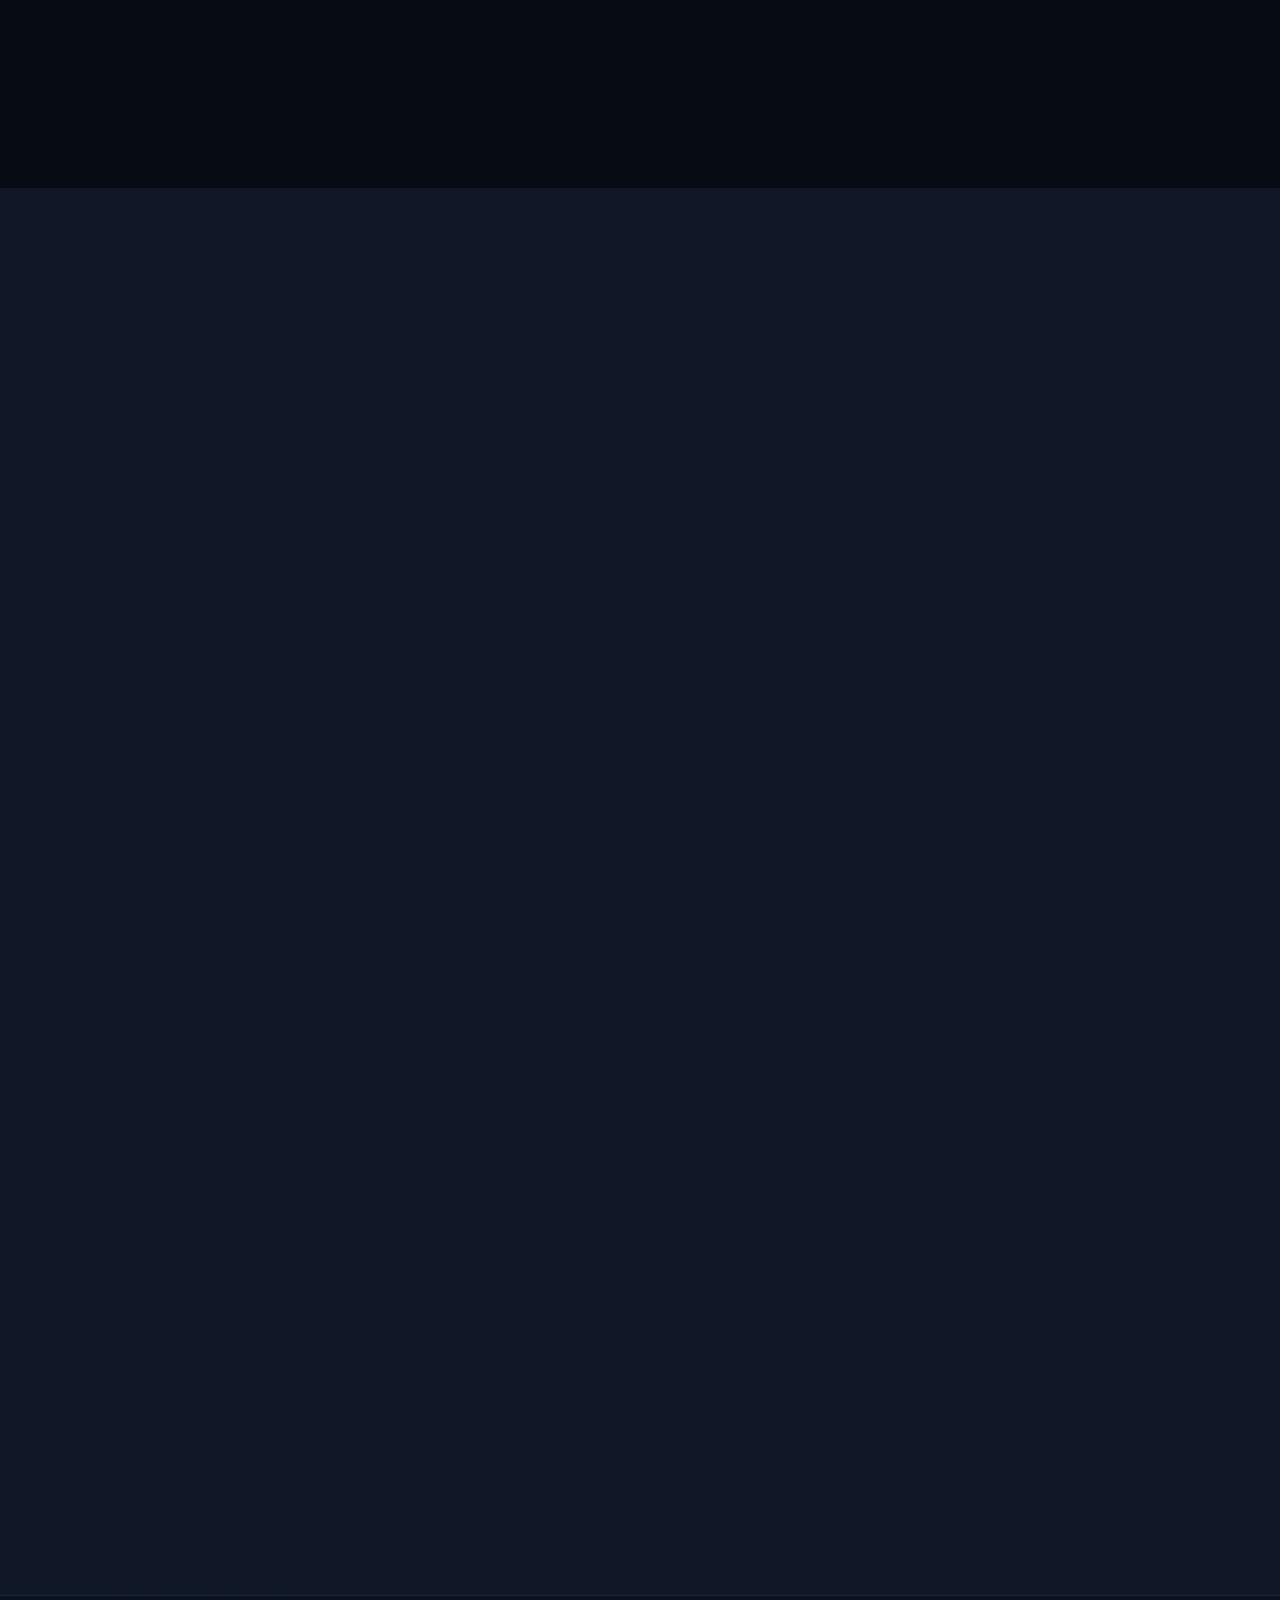
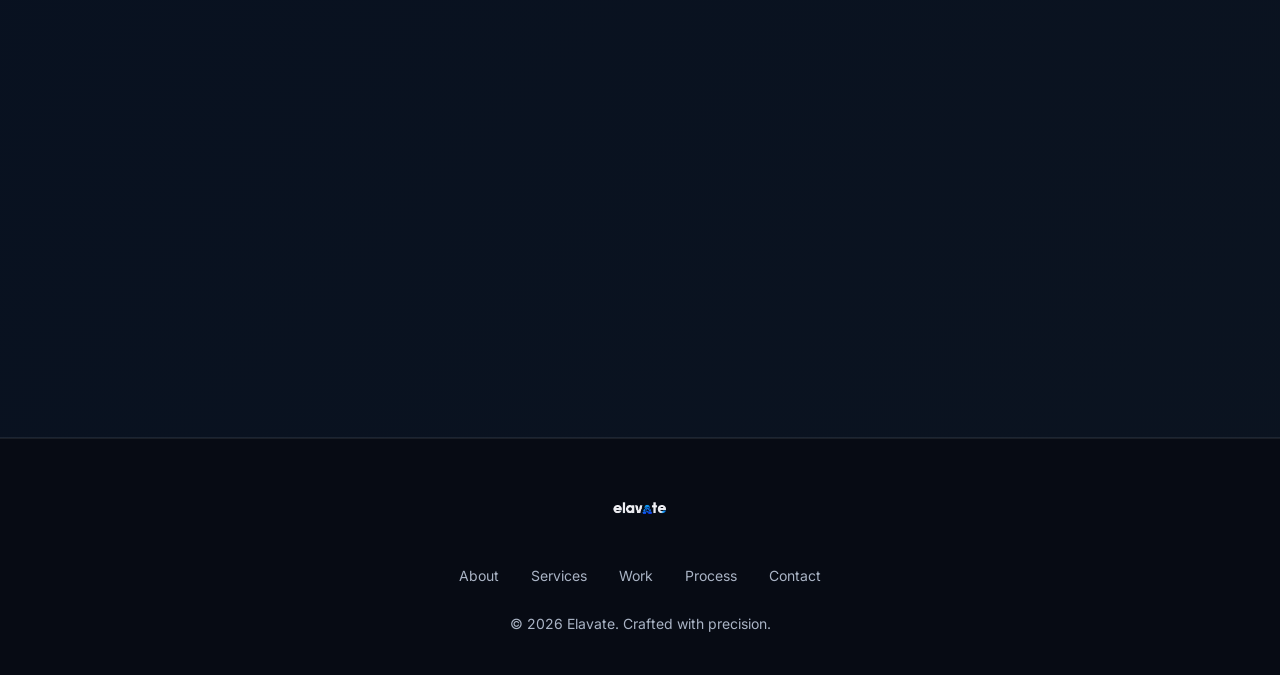
<file: work.html>
<!DOCTYPE html>
<html lang="en">
<head>
    <meta charset="UTF-8">
    <meta name="viewport" content="width=device-width, initial-scale=1.0">
    <title>Work | Elavate | Premium Web Development</title>
    <meta name="description" content="Explore live Shopify projects BHOLD and Behold Thrift, plus archived case studies for Zolv Store and Yzey.">
    <meta name="keywords" content="shopify ecommerce, web development portfolio, online store design, ecommerce developer">
    <meta name="author" content="Elavate">
    <link rel="canonical" href="https://elvate.pages.dev/work">
    <meta property="og:title" content="Work | Elavate | Premium Web Development">
    <meta property="og:description" content="Portfolio of premium Shopify ecommerce stores and web development projects.">
    <meta property="og:type" content="website">
    <meta property="og:url" content="https://elvate.pages.dev/work">
    <link rel="preconnect" href="https://fonts.googleapis.com">
    <link rel="preconnect" href="https://fonts.gstatic.com" crossorigin>
    <link href="https://fonts.googleapis.com/css2?family=Inter:wght@300;400;500;600;700&family=Space+Grotesk:wght@400;500;600;700&display=swap" rel="stylesheet">
    <link rel="stylesheet" href="css/style.css">
    <link rel="stylesheet" href="css/animations.css">
    <link rel="stylesheet" href="css/responsive.css">
</head>
<body>
    <div id="loader" class="loader">
        <div class="loader-inner">
            <img src="images/elavate-logo.png" alt="Elavate Logo" class="loader-logo logo-img">
            <div class="loader-bar"></div>
           
        </div>
    </div>
    <div class="page-transition" id="page-transition"></div>
    <div id="mouse-glow" class="mouse-glow"></div>
    <div id="scroll-progress" class="scroll-progress"></div>

    <header id="navbar" class="navbar">
        <nav class="nav-container">
            <a href="index.html" class="nav-logo">
                <img src="images/elavate-logo.png" alt="Elavate Logo" class="logo-img">
            </a>
            <ul class="nav-menu" id="nav-menu">
                <li><a href="index.html" class="nav-link">Home</a></li>
                <li><a href="services.html" class="nav-link">Services</a></li>
                <li><a href="work.html" class="nav-link active">Work</a></li>
                <li><a href="process.html" class="nav-link">Process</a></li>
                <li><a href="about.html" class="nav-link">About</a></li>
                <li><a href="contact.html" class="nav-link nav-link-cta">Start a Project</a></li>
            </ul>
            <button class="nav-toggle" id="nav-toggle" aria-label="Toggle menu"><span></span><span></span><span></span></button>
        </nav>
    </header>

    <main class="page-content">

        <!-- Breadcrumb -->
        <div class="breadcrumb">
            <div class="container">
                <ul class="breadcrumb-list">
                    <li class="breadcrumb-item"><a href="index.html">Home</a></li>
                    <li class="breadcrumb-separator">/</li>
                    <li class="breadcrumb-item active">Work</li>
                </ul>
            </div>
        </div>

        <!-- Page Hero -->
        <section class="page-hero">
            <div class="container">
                <h1 class="page-hero-title">Selected <span class="gradient-text">Work</span></h1>
                <p class="page-hero-description">Premium Shopify stores and web projects crafted with precision, performance, and conversion in mind</p>
            </div>
        </section>

        <!-- Featured Shopify Projects -->
        <section class="work-section">
            <div class="container">

                <!-- Section Label -->
                <div class="work-section-header" data-reveal>
                    <span class="section-label">Live Shopify Projects</span>
                    <p class="work-section-subtitle">Completed Shopify stores you can explore live</p>
                </div>

                <!-- Featured Project: Bhold -->
                <article id="bhold" class="featured-project" data-reveal>
                    <div class="featured-project-visual">
                        <div class="featured-project-mockup">
                            <div class="project-mockup-bar">
                                <span class="project-mockup-dot"></span>
                                <span class="project-mockup-dot"></span>
                                <span class="project-mockup-dot"></span>
                                <span class="project-mockup-url">bhold.in</span>
                            </div>
                            <div class="featured-project-image-wrapper">
                                <img src="images/bhold.png" alt="BHOLD Shopify store homepage showing fashion products" class="featured-project-image" loading="lazy">
                            </div>
                        </div>
                    </div>
                    <div class="featured-project-content">
                        <div class="featured-project-meta">
                            <span class="featured-project-badge">Shopify Ecommerce</span>
                        </div>
                        <h2 class="featured-project-title">BHOLD</h2>
                        <p class="featured-project-description">A Shopify fashion store I worked on. Explore the live storefront below.</p>
                        <div class="featured-project-tags">
                            <span class="portfolio-tag">Shopify</span>
                            <span class="portfolio-tag">Fashion</span>
                        </div>
                        <div class="featured-project-actions">
                            <a href="https://bhold.in/" target="_blank" rel="noopener noreferrer" class="btn btn-primary">
                                <span class="btn-ripple"></span>
                                Visit Live Site
                                <svg width="16" height="16" viewBox="0 0 24 24" fill="none" stroke="currentColor" stroke-width="2"><path d="M18 13v6a2 2 0 0 1-2 2H5a2 2 0 0 1-2-2V8a2 2 0 0 1 2-2h6"/><polyline points="15 3 21 3 21 9"/><line x1="10" y1="14" x2="21" y2="3"/></svg>
                            </a>
                        </div>
                    </div>
                </article>

                <!-- Featured Project: Behold Thrift -->
                <article id="beholdthrift" class="featured-project featured-project-reverse" data-reveal>
                    <div class="featured-project-visual">
                        <div class="featured-project-mockup">
                            <div class="project-mockup-bar">
                                <span class="project-mockup-dot"></span>
                                <span class="project-mockup-dot"></span>
                                <span class="project-mockup-dot"></span>
                                <span class="project-mockup-url">beholdthrift.in</span>
                            </div>
                            <div class="featured-project-image-wrapper">
                                <img src="images/beholdthrift.png" alt="Behold Thrift Shopify store homepage showing the jacket collection" class="featured-project-image" loading="lazy">
                            </div>
                        </div>
                    </div>
                    <div class="featured-project-content">
                        <div class="featured-project-meta">
                            <span class="featured-project-badge">Shopify Ecommerce</span>
                        </div>
                        <h2 class="featured-project-title">Behold Thrift</h2>
                        <p class="featured-project-description">I built the full Shopify setup for my client. The live storefront features a jacket collection.</p>
                        <div class="featured-project-tags">
                            <span class="portfolio-tag">Shopify</span>
                            <span class="portfolio-tag">Jackets</span>
                        </div>
                        <div class="featured-project-actions">
                            <a href="https://beholdthrift.in/" target="_blank" rel="noopener noreferrer" class="btn btn-primary">
                                <span class="btn-ripple"></span>
                                Visit Live Site
                                <svg width="16" height="16" viewBox="0 0 24 24" fill="none" stroke="currentColor" stroke-width="2"><path d="M18 13v6a2 2 0 0 1-2 2H5a2 2 0 0 1-2-2V8a2 2 0 0 1 2-2h6"/><polyline points="15 3 21 3 21 9"/><line x1="10" y1="14" x2="21" y2="3"/></svg>
                            </a>
                        </div>
                    </div>
                </article>

            </div>
        </section>

        <!-- More Shopify Projects -->
        <section class="work-section work-section-alt">
            <div class="container">

                <!-- Section Label -->
                <div class="work-section-header" data-reveal>
                    <span class="section-label">Past Shopify Projects</span>
                    <p class="work-section-subtitle">Completed Shopify projects preserved through archived storefront images</p>
                </div>

                <!-- Featured Project: Zolv Store -->
                <article class="featured-project featured-project-reverse" data-reveal>
                    <div class="featured-project-visual">
                        <div class="featured-project-mockup">
                            <div class="project-mockup-bar">
                                <span class="project-mockup-dot"></span>
                                <span class="project-mockup-dot"></span>
                                <span class="project-mockup-dot"></span>
                                <span class="project-mockup-url">zolvstore.com</span>
                            </div>
                            <div class="featured-project-image-wrapper">
                                <img src="images/zolv-archive.png" alt="Zolv Store Shopify ecommerce homepage" class="featured-project-image" loading="lazy">
                            </div>
                        </div>
                    </div>
                    <div class="featured-project-content">
                        <div class="featured-project-meta">
                            <span class="featured-project-badge">Shopify Ecommerce</span>
                        </div>
                        <h2 class="featured-project-title">Zolv Store</h2>
                        <p class="featured-project-description">I completed and deployed this Shopify store. View its archived case study; the client’s Shopify storefront is currently offline.</p>
                        <div class="featured-project-tags">
                            <span class="portfolio-tag">Shopify</span>
                            <span class="portfolio-tag">Completed Project</span>
                        </div>
                        <div class="featured-project-actions">
                            <a href="zolv-case-study.html" class="btn btn-primary">
                                <span class="btn-ripple"></span>
                                View Case Study
                                <svg width="16" height="16" viewBox="0 0 24 24" fill="none" stroke="currentColor" stroke-width="2"><path d="M18 13v6a2 2 0 0 1-2 2H5a2 2 0 0 1-2-2V8a2 2 0 0 1 2-2h6"/><polyline points="15 3 21 3 21 9"/><line x1="10" y1="14" x2="21" y2="3"/></svg>
                            </a>
                        </div>
                    </div>
                </article>

                <!-- Project: Yzey -->
                <article class="featured-project" data-reveal>
                    <div class="featured-project-visual">
                        <div class="featured-project-mockup">
                            <div class="project-mockup-bar">
                                <span class="project-mockup-dot"></span>
                                <span class="project-mockup-dot"></span>
                                <span class="project-mockup-dot"></span>
                                <span class="project-mockup-url">yzey.in</span>
                            </div>
                            <div class="featured-project-image-wrapper">
                                <img src="images/yzey-archive.png" alt="Yzey Shopify store homepage" class="featured-project-image" loading="lazy">
                            </div>
                        </div>
                    </div>
                    <div class="featured-project-content">
                        <div class="featured-project-meta">
                            <span class="featured-project-badge">Shopify Ecommerce</span>
                        </div>
                        <h2 class="featured-project-title">Yzey</h2>
                        <p class="featured-project-description">I completed and deployed this Shopify store. View its archived case study; the client’s Shopify storefront is currently offline.</p>
                        <div class="featured-project-tags">
                            <span class="portfolio-tag">Shopify</span>
                            <span class="portfolio-tag">Completed Project</span>
                        </div>
                        <div class="featured-project-actions">
                            <a href="yzey-case-study.html" class="btn btn-primary">
                                <span class="btn-ripple"></span>
                                View Case Study
                                <svg width="16" height="16" viewBox="0 0 24 24" fill="none" stroke="currentColor" stroke-width="2"><path d="M18 13v6a2 2 0 0 1-2 2H5a2 2 0 0 1-2-2V8a2 2 0 0 1 2-2h6"/><polyline points="15 3 21 3 21 9"/><line x1="10" y1="14" x2="21" y2="3"/></svg>
                            </a>
                        </div>
                    </div>
                </article>

            </div>
        </section>

        <!-- CTA -->
        <section class="cta-section">
            <div class="cta-content" data-reveal>
                <h2 class="cta-title">Let's Build Something <span class="gradient-text">Amazing</span></h2>
                <p class="cta-description">Have a project in mind? Let's discuss how I can help bring your vision to life.</p>
                <div class="cta-buttons">
                    <a href="contact.html" class="btn btn-primary"><span class="btn-ripple"></span>Start a Project</a>
                    <a href="services.html" class="btn btn-secondary"><span class="btn-ripple"></span>View Services</a>
                </div>
            </div>
        </section>

    </main>

    <!-- Footer -->
  <footer class="footer"><div class="container"><div class="footer-content"><a href="index.html" class="nav-logo footer-logo">
                    <img src="images/elavate-logo.png" alt="Elavate Logo" class="logo-img">
                </a><ul class="footer-nav"><li><a href="about.html">About</a></li><li><a href="services.html">Services</a></li><li><a href="work.html">Work</a></li><li><a href="process.html">Process</a></li><li><a href="contact.html">Contact</a></li></ul><p class="footer-copyright">&copy; 2026 Elavate. Crafted with precision.</p></div></div></footer>
    <button id="back-to-top" class="back-to-top" aria-label="Back to top"><svg width="20" height="20" viewBox="0 0 24 24" fill="none" stroke="currentColor" stroke-width="2"><polyline points="18 15 12 9 6 15"/></svg></button>

    <script src="js/main.js"></script>
</body>
</html>
</file>
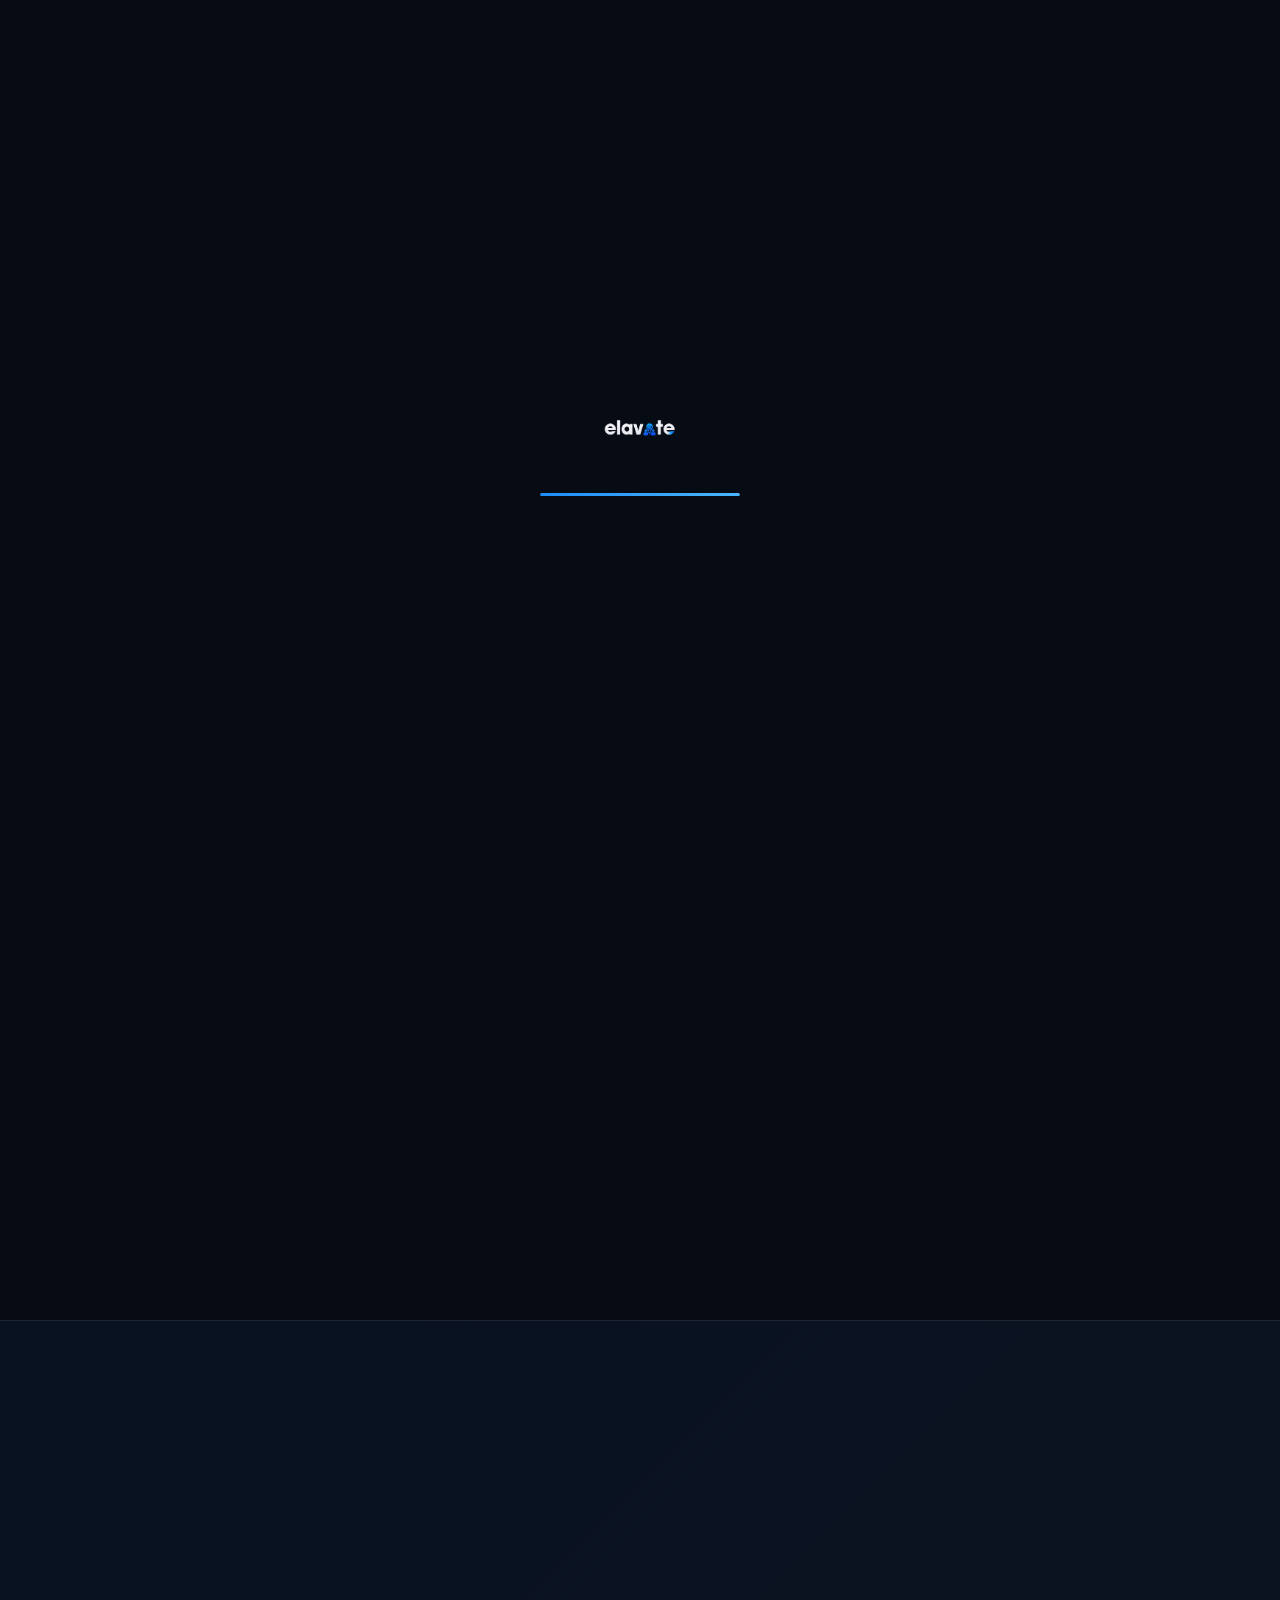
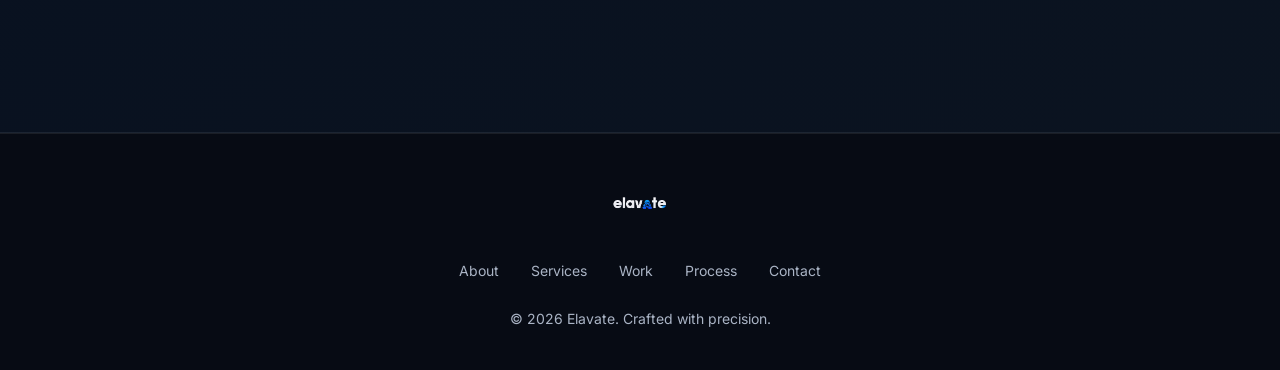
<file: yzey-case-study.html>
<!DOCTYPE html>
<html lang="en">
<head>
    <meta charset="UTF-8">
    <meta name="viewport" content="width=device-width, initial-scale=1.0">
    <title>Yzey Case Study | Elavate</title>
    <meta name="description" content="Yzey Shopify case study: completed and deployed store, archived storefront image, and current offline status.">
    <meta name="keywords" content="shopify ecommerce, web development portfolio, online store design, ecommerce developer">
    <meta name="author" content="Elavate">
    <link rel="canonical" href="https://elvate.pages.dev/yzey-case-study">
    <meta property="og:title" content="Yzey Case Study | Elavate">
    <meta property="og:description" content="Yzey Shopify case study: completed and deployed store, archived storefront image, and current offline status.">
    <meta property="og:type" content="website">
    <meta property="og:url" content="https://elvate.pages.dev/yzey-case-study">
    <link rel="preconnect" href="https://fonts.googleapis.com">
    <link rel="preconnect" href="https://fonts.gstatic.com" crossorigin>
    <link href="https://fonts.googleapis.com/css2?family=Inter:wght@300;400;500;600;700&family=Space+Grotesk:wght@400;500;600;700&display=swap" rel="stylesheet">
    <link rel="stylesheet" href="css/style.css">
    <link rel="stylesheet" href="css/animations.css">
    <link rel="stylesheet" href="css/responsive.css">
</head>
<body>
    <div id="loader" class="loader">
        <div class="loader-inner">
            <img src="images/elavate-logo.png" alt="Elavate Logo" class="loader-logo logo-img">
            <div class="loader-bar"></div>
           
        </div>
    </div>
    <div class="page-transition" id="page-transition"></div>
    <div id="mouse-glow" class="mouse-glow"></div>
    <div id="scroll-progress" class="scroll-progress"></div>

    <header id="navbar" class="navbar">
        <nav class="nav-container">
            <a href="index.html" class="nav-logo">
                <img src="images/elavate-logo.png" alt="Elavate Logo" class="logo-img">
            </a>
            <ul class="nav-menu" id="nav-menu">
                <li><a href="index.html" class="nav-link">Home</a></li>
                <li><a href="services.html" class="nav-link">Services</a></li>
                <li><a href="work.html" class="nav-link active">Work</a></li>
                <li><a href="process.html" class="nav-link">Process</a></li>
                <li><a href="about.html" class="nav-link">About</a></li>
                <li><a href="contact.html" class="nav-link nav-link-cta">Start a Project</a></li>
            </ul>
            <button class="nav-toggle" id="nav-toggle" aria-label="Toggle menu"><span></span><span></span><span></span></button>
        </nav>
    </header>

    <main class="page-content">
        <div class="breadcrumb">
            <div class="container">
                <ul class="breadcrumb-list">
                    <li class="breadcrumb-item"><a href="index.html">Home</a></li>
                    <li class="breadcrumb-separator">/</li>
                    <li class="breadcrumb-item"><a href="work.html">Work</a></li>
                    <li class="breadcrumb-separator">/</li>
                    <li class="breadcrumb-item active">Yzey</li>
                </ul>
            </div>
        </div>

        <section class="page-hero">
            <div class="container">
                <h1 class="page-hero-title">Yzey <span class="gradient-text">Case Study</span></h1>
                <p class="page-hero-description">A completed Shopify store, preserved through an archived storefront image.</p>
            </div>
        </section>

        <section class="work-section">
            <div class="container">
                <article class="featured-project" data-reveal>
                    <figure class="featured-project-visual">
                        <div class="featured-project-mockup">
                            <div class="project-mockup-bar">
                                <span class="project-mockup-dot"></span>
                                <span class="project-mockup-dot"></span>
                                <span class="project-mockup-dot"></span>
                                <span class="project-mockup-url">yzey.in</span>
                            </div>
                            <img src="images/yzey-archive.png" alt="Archived Yzey Shopify storefront screenshot" class="project-mockup-image" width="600" loading="lazy">
                        </div>
                        <figcaption class="work-section-subtitle">Archived storefront screenshot from this portfolio.</figcaption>
                    </figure>
                    <div class="featured-project-content">
                        <div class="featured-project-meta">
                            <span class="featured-project-badge">Completed Shopify Project</span>
                        </div>
                        <h2 class="content-title">Project overview</h2>
                        <p class="featured-project-description">Yzey is a Shopify fashion storefront. The archived homepage image shows apparel imagery and a New Arrivals section.</p>
                        <p class="featured-project-description">The store was completed and launched; the client’s Shopify storefront is currently offline.</p>
                        <h2 class="content-title">My contribution</h2>
                        <p class="featured-project-description">I completed and deployed the Yzey Shopify store.</p>
                        <div class="featured-project-actions">
                            <a href="work.html" class="btn btn-secondary"><span class="btn-ripple"></span>Back to Work</a>
                        </div>
                    </div>
                </article>
            </div>
        </section>

        <section class="cta-section">
            <div class="cta-content" data-reveal>
                <h2 class="cta-title">Let's Work <span class="gradient-text">Together</span></h2>
                <p class="cta-description">Have a Shopify project in mind? Let's discuss it.</p>
                <div class="cta-buttons">
                    <a href="contact.html" class="btn btn-primary"><span class="btn-ripple"></span>Start a Project</a>
                    <a href="services.html" class="btn btn-secondary"><span class="btn-ripple"></span>View Services</a>
                </div>
            </div>
        </section>
    </main>

    <!-- Footer -->
  <footer class="footer"><div class="container"><div class="footer-content"><a href="index.html" class="nav-logo footer-logo">
                    <img src="images/elavate-logo.png" alt="Elavate Logo" class="logo-img">
                </a><ul class="footer-nav"><li><a href="about.html">About</a></li><li><a href="services.html">Services</a></li><li><a href="work.html">Work</a></li><li><a href="process.html">Process</a></li><li><a href="contact.html">Contact</a></li></ul><p class="footer-copyright">&copy; 2026 Elavate. Crafted with precision.</p></div></div></footer>
    <button id="back-to-top" class="back-to-top" aria-label="Back to top"><svg width="20" height="20" viewBox="0 0 24 24" fill="none" stroke="currentColor" stroke-width="2"><polyline points="18 15 12 9 6 15"/></svg></button>

    <script src="js/main.js"></script>
</body>
</html>
</file>
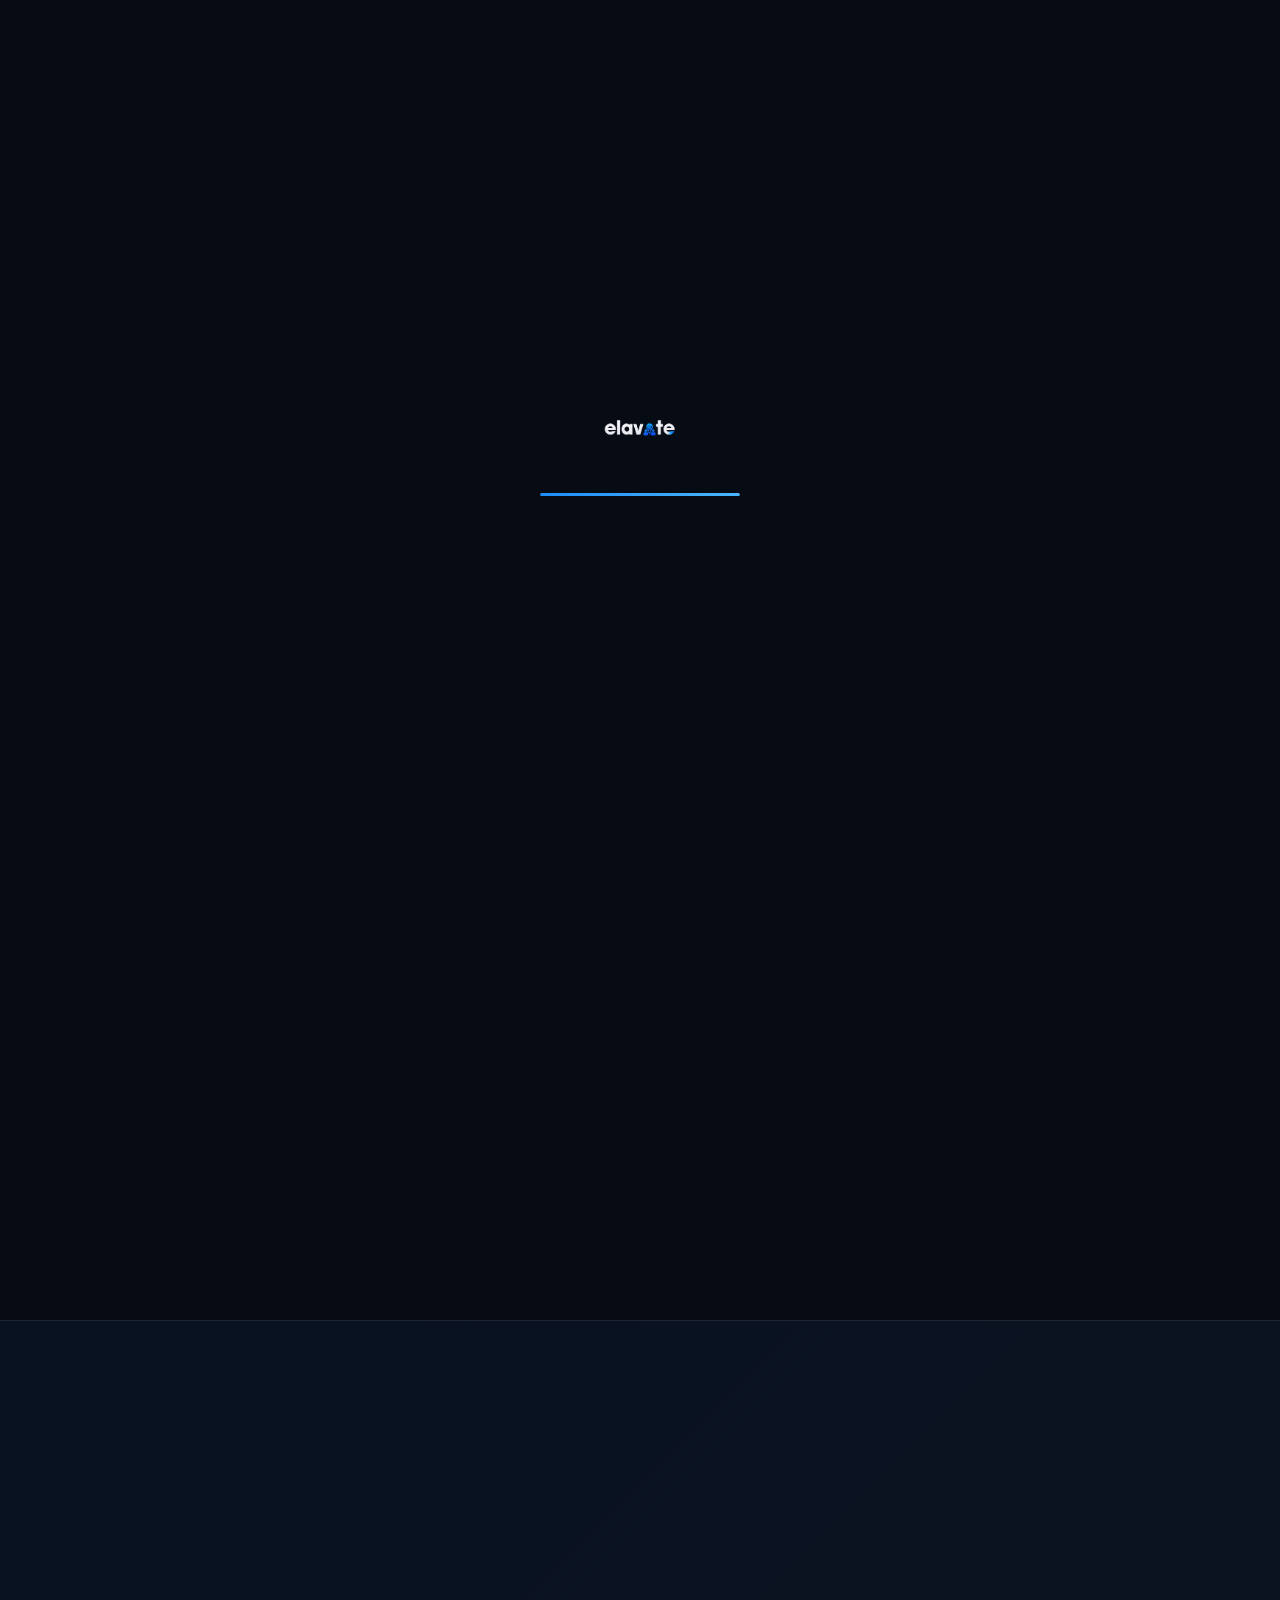
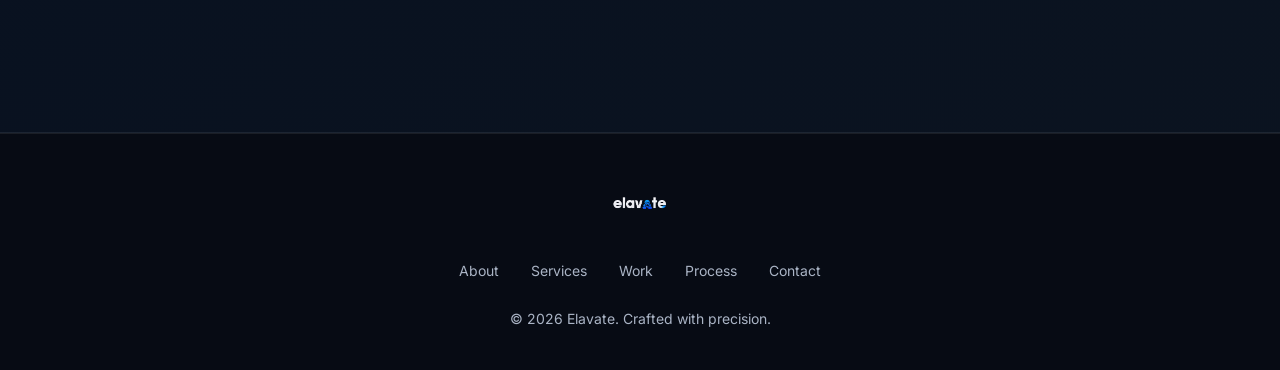
<file: zolv-case-study.html>
<!DOCTYPE html>
<html lang="en">
<head>
    <meta charset="UTF-8">
    <meta name="viewport" content="width=device-width, initial-scale=1.0">
    <title>Zolv Store Case Study | Elavate</title>
    <meta name="description" content="Zolv Store Shopify case study: completed and deployed store, archived storefront image, and current offline status.">
    <meta name="keywords" content="shopify ecommerce, web development portfolio, online store design, ecommerce developer">
    <meta name="author" content="Elavate">
    <link rel="canonical" href="https://elvate.pages.dev/zolv-case-study">
    <meta property="og:title" content="Zolv Store Case Study | Elavate">
    <meta property="og:description" content="Zolv Store Shopify case study: completed and deployed store, archived storefront image, and current offline status.">
    <meta property="og:type" content="website">
    <meta property="og:url" content="https://elvate.pages.dev/zolv-case-study">
    <link rel="preconnect" href="https://fonts.googleapis.com">
    <link rel="preconnect" href="https://fonts.gstatic.com" crossorigin>
    <link href="https://fonts.googleapis.com/css2?family=Inter:wght@300;400;500;600;700&family=Space+Grotesk:wght@400;500;600;700&display=swap" rel="stylesheet">
    <link rel="stylesheet" href="css/style.css">
    <link rel="stylesheet" href="css/animations.css">
    <link rel="stylesheet" href="css/responsive.css">
</head>
<body>
    <div id="loader" class="loader">
        <div class="loader-inner">
            <img src="images/elavate-logo.png" alt="Elavate Logo" class="loader-logo logo-img">
            <div class="loader-bar"></div>
           
        </div>
    </div>
    <div class="page-transition" id="page-transition"></div>
    <div id="mouse-glow" class="mouse-glow"></div>
    <div id="scroll-progress" class="scroll-progress"></div>

    <header id="navbar" class="navbar">
        <nav class="nav-container">
            <a href="index.html" class="nav-logo">
                <img src="images/elavate-logo.png" alt="Elavate Logo" class="logo-img">
            </a>
            <ul class="nav-menu" id="nav-menu">
                <li><a href="index.html" class="nav-link">Home</a></li>
                <li><a href="services.html" class="nav-link">Services</a></li>
                <li><a href="work.html" class="nav-link active">Work</a></li>
                <li><a href="process.html" class="nav-link">Process</a></li>
                <li><a href="about.html" class="nav-link">About</a></li>
                <li><a href="contact.html" class="nav-link nav-link-cta">Start a Project</a></li>
            </ul>
            <button class="nav-toggle" id="nav-toggle" aria-label="Toggle menu"><span></span><span></span><span></span></button>
        </nav>
    </header>

    <main class="page-content">
        <div class="breadcrumb">
            <div class="container">
                <ul class="breadcrumb-list">
                    <li class="breadcrumb-item"><a href="index.html">Home</a></li>
                    <li class="breadcrumb-separator">/</li>
                    <li class="breadcrumb-item"><a href="work.html">Work</a></li>
                    <li class="breadcrumb-separator">/</li>
                    <li class="breadcrumb-item active">Zolv Store</li>
                </ul>
            </div>
        </div>

        <section class="page-hero">
            <div class="container">
                <h1 class="page-hero-title">Zolv Store <span class="gradient-text">Case Study</span></h1>
                <p class="page-hero-description">A completed Shopify store, preserved through an archived storefront image.</p>
            </div>
        </section>

        <section class="work-section">
            <div class="container">
                <article class="featured-project" data-reveal>
                    <figure class="featured-project-visual">
                        <div class="featured-project-mockup">
                            <div class="project-mockup-bar">
                                <span class="project-mockup-dot"></span>
                                <span class="project-mockup-dot"></span>
                                <span class="project-mockup-dot"></span>
                                <span class="project-mockup-url">zolvstore.com</span>
                            </div>
                            <img src="images/zolv-archive.png" alt="Archived Zolv Store Shopify storefront screenshot" class="project-mockup-image" width="600" loading="lazy">
                        </div>
                        <figcaption class="work-section-subtitle">Archived storefront screenshot from this portfolio.</figcaption>
                    </figure>
                    <div class="featured-project-content">
                        <div class="featured-project-meta">
                            <span class="featured-project-badge">Completed Shopify Project</span>
                        </div>
                        <h2 class="content-title">Project overview</h2>
                        <p class="featured-project-description">Zolv Store is a Shopify fashion storefront. The archived homepage image shows apparel imagery and a New Arrivals section.</p>
                        <p class="featured-project-description">The store was completed and launched; the client’s Shopify storefront is currently offline.</p>
                        <h2 class="content-title">My contribution</h2>
                        <p class="featured-project-description">I completed and deployed the Zolv Store Shopify store.</p>
                        <div class="featured-project-actions">
                            <a href="work.html" class="btn btn-secondary"><span class="btn-ripple"></span>Back to Work</a>
                        </div>
                    </div>
                </article>
            </div>
        </section>

        <section class="cta-section">
            <div class="cta-content" data-reveal>
                <h2 class="cta-title">Let's Work <span class="gradient-text">Together</span></h2>
                <p class="cta-description">Have a Shopify project in mind? Let's discuss it.</p>
                <div class="cta-buttons">
                    <a href="contact.html" class="btn btn-primary"><span class="btn-ripple"></span>Start a Project</a>
                    <a href="services.html" class="btn btn-secondary"><span class="btn-ripple"></span>View Services</a>
                </div>
            </div>
        </section>
    </main>

    <!-- Footer -->
  <footer class="footer"><div class="container"><div class="footer-content"><a href="index.html" class="nav-logo footer-logo">
                    <img src="images/elavate-logo.png" alt="Elavate Logo" class="logo-img">
                </a><ul class="footer-nav"><li><a href="about.html">About</a></li><li><a href="services.html">Services</a></li><li><a href="work.html">Work</a></li><li><a href="process.html">Process</a></li><li><a href="contact.html">Contact</a></li></ul><p class="footer-copyright">&copy; 2026 Elavate. Crafted with precision.</p></div></div></footer>
    <button id="back-to-top" class="back-to-top" aria-label="Back to top"><svg width="20" height="20" viewBox="0 0 24 24" fill="none" stroke="currentColor" stroke-width="2"><polyline points="18 15 12 9 6 15"/></svg></button>

    <script src="js/main.js"></script>
</body>
</html>
</file>
<file: css/style.css>
/* =============================================
   ELAVATE PORTFOLIO - MAIN STYLES
   ============================================= */

/* CSS Variables */
:root {
    --bg: #070B14;
    --bg-section: #101827;
    --bg-card: #141D2E;
    --primary: #2296FF;
    --gradient-start: #1D8EFF;
    --gradient-end: #4AB5FF;
    --text: #FFFFFF;
    --text-secondary: #AAB4C5;
    --border: rgba(255, 255, 255, 0.08);
    --font-heading: 'Space Grotesk', sans-serif;
    --font-body: 'Inter', sans-serif;
    --radius: 16px;
    --radius-sm: 8px;
    --radius-lg: 24px;
    --transition: 0.3s cubic-bezier(0.4, 0, 0.2, 1);
}

/* Reset */
*, *::before, *::after {
    margin: 0;
    padding: 0;
    box-sizing: border-box;
}

html {
    scroll-behavior: smooth;
    scroll-padding-top: 80px;
}

body {
    font-family: var(--font-body);
    background-color: var(--bg);
    color: var(--text);
    line-height: 1.6;
    overflow-x: hidden;
    -webkit-font-smoothing: antialiased;
}

a {
    text-decoration: none;
    color: inherit;
    transition: var(--transition);
}

ul { list-style: none; }

img { max-width: 100%; display: block; }

button {
    border: none;
    outline: none;
    cursor: pointer;
    font-family: inherit;
    background: transparent;
}

input, textarea {
    font-family: inherit;
    outline: none;
    border: none;
}

/* Container */
.container {
    max-width: 1200px;
    margin: 0 auto;
    padding: 0 12px;
}

/* Section */
.section {
    padding: 140px 0;
}

.section-header {
    text-align: center;
    margin-bottom: 80px;
}

.section-label {
    display: inline-block;
    font-size: 13px;
    font-weight: 600;
    color: var(--primary);
    text-transform: uppercase;
    letter-spacing: 3px;
    margin-bottom: 20px;
    padding: 8px 20px;
    border: 1px solid rgba(34, 150, 255, 0.25);
    border-radius: 24px;
    background: rgba(34, 150, 255, 0.06);
}

.section-title {
    font-family: var(--font-heading);
    font-size: clamp(36px, 5vw, 56px);
    font-weight: 700;
    line-height: 1.15;
    margin-bottom: 20px;
    letter-spacing: -0.02em;
}

.section-description {
    font-size: 18px;
    color: var(--text-secondary);
    max-width: 640px;
    margin: 0 auto;
    line-height: 1.7;
}

/* Gradient Text */
.gradient-text {
    background: linear-gradient(135deg, var(--gradient-start), var(--gradient-end));
    -webkit-background-clip: text;
    -webkit-text-fill-color: transparent;
    background-clip: text;
}

/* Glass Card */
.glass-card {
    background: rgba(20, 29, 46, 0.6);
    border: 1px solid var(--border);
    border-radius: var(--radius);
    backdrop-filter: blur(20px);
    -webkit-backdrop-filter: blur(20px);
    transition: var(--transition);
}

.glass-card:hover {
    border-color: rgba(34, 150, 255, 0.2);
    box-shadow: 0 8px 32px rgba(34, 150, 255, 0.1);
    transform: translateY(-4px);
}

/* Buttons */
.btn {
    display: inline-flex;
    align-items: center;
    justify-content: center;
    gap: 8px;
    padding: 14px 32px;
    font-size: 16px;
    font-weight: 600;
    border-radius: var(--radius-sm);
    position: relative;
    overflow: hidden;
    transition: var(--transition);
    cursor: pointer;
}

.btn-primary {
    background: linear-gradient(135deg, var(--gradient-start), var(--gradient-end));
    color: var(--bg);
    box-shadow: 0 4px 20px rgba(29, 142, 255, 0.3);
}

.btn-primary:hover {
    box-shadow: 0 8px 30px rgba(29, 142, 255, 0.5);
    transform: translateY(-2px);
}

.btn-secondary {
    background: transparent;
    color: var(--text);
    border: 1px solid var(--border);
}

.btn-secondary:hover {
    border-color: var(--primary);
    color: var(--primary);
    transform: translateY(-2px);
}

.btn-full { width: 100%; }

.btn-ripple {
    position: absolute;
    border-radius: 50%;
    background: rgba(255, 255, 255, 0.3);
    transform: scale(0);
    animation: ripple 0.6s linear;
    pointer-events: none;
}

@keyframes ripple {
    to { transform: scale(4); opacity: 0; }
}

/* =============================================
   LOADER
   ============================================= */
.loader {
    position: fixed;
    inset: 0;
    background: var(--bg);
    display: flex;
    align-items: center;
    justify-content: center;
    z-index: 10000;
    transition: opacity 0.5s ease, visibility 0.5s ease;
}

.loader.hidden {
    opacity: 0;
    visibility: hidden;
}

.loader-inner {
    text-align: center;
}
    
.loader-logo {
    display: block;
    margin: 0 auto 24px;
    max-width: 140px;
}
    
.loader-bar {
    width: 200px;
    height: 3px;
    background: rgba(255, 255, 255, 0.1);
    border-radius: 4px;
    margin: 0 auto 16px;
    overflow: hidden;
}

.loader-bar::after {
    content: '';
    display: block;
    width: 0;
    height: 100%;
    background: linear-gradient(90deg, var(--gradient-start), var(--gradient-end));
    border-radius: 4px;
    animation: loadBar 1.5s ease forwards;
}

@keyframes loadBar {
    to { width: 100%; }
}

.loader-text {
    font-family: var(--font-heading);
    font-size: 24px;
    font-weight: 700;
    background: linear-gradient(135deg, var(--gradient-start), var(--gradient-end));
    -webkit-background-clip: text;
    -webkit-text-fill-color: transparent;
    background-clip: text;
}

/* =============================================
   MOUSE GLOW
   ============================================= */
.mouse-glow {
    position: fixed;
    width: 300px;
    height: 300px;
    border-radius: 50%;
    background: radial-gradient(circle, rgba(29, 142, 255, 0.08) 0%, transparent 70%);
    pointer-events: none;
    z-index: 1;
    transform: translate(-50%, -50%);
    transition: opacity 0.3s ease;
}

/* =============================================
   SCROLL PROGRESS
   ============================================= */
.scroll-progress {
    position: fixed;
    top: 0;
    left: 0;
    width: 0;
    height: 3px;
    background: linear-gradient(90deg, var(--gradient-start), var(--gradient-end));
    z-index: 10001;
    transition: width 0.1s linear;
}

/* =============================================
   NAVBAR
   ============================================= */
.navbar {
    position: fixed;
    top: 0;
    left: 0;
    right: 0;
    z-index: 1000;
    padding: 20px 0;
    transition: all 0.3s ease;
}

.navbar.scrolled {
    padding: 12px 0;
    background: rgba(7, 11, 20, 0.85);
    backdrop-filter: blur(20px);
    -webkit-backdrop-filter: blur(20px);
    border-bottom: 1px solid var(--border);
}

.nav-container {
    max-width: 1200px;
    margin: 0 auto;
    padding: 0 24px;
    display: flex;
    align-items: center;
    justify-content: space-between;
}

.nav-logo {
    font-family: var(--font-heading);
    font-size: 24px;
    font-weight: 700;
    color: var(--text);
}

.logo-gradient {
    background: linear-gradient(135deg, var(--gradient-start), var(--gradient-end));
    -webkit-background-clip: text;
    -webkit-text-fill-color: transparent;
    background-clip: text;
}

.nav-menu {
    display: flex;
    align-items: center;
    gap: 32px;
}

.nav-link {
    font-size: 15px;
    font-weight: 500;
    color: var(--text-secondary);
    position: relative;
    padding: 4px 0;
}

.nav-link::after {
    content: '';
    position: absolute;
    bottom: -2px;
    left: 0;
    width: 0;
    height: 2px;
    background: linear-gradient(90deg, var(--gradient-start), var(--gradient-end));
    border-radius: 2px;
    transition: width 0.3s ease;
}

.nav-link:hover,
.nav-link.active {
    color: var(--text);
}

.nav-link:hover::after,
.nav-link.active::after {
    width: 100%;
}

/* CTA Nav Link */
.nav-link-cta {
    background: linear-gradient(135deg, var(--gradient-start), var(--gradient-end));
    color: var(--bg) !important;
    padding: 10px 20px !important;
    border-radius: var(--radius-sm);
    font-weight: 600 !important;
}

.nav-link-cta::after {
    display: none !important;
}

.nav-link-cta:hover {
    opacity: 0.9;
    transform: translateY(-1px);
}

/* Mobile Toggle */
.nav-toggle {
    display: none;
    flex-direction: column;
    gap: 5px;
    padding: 4px;
}

.nav-toggle span {
    display: block;
    width: 24px;
    height: 2px;
    background: var(--text);
    border-radius: 2px;
    transition: var(--transition);
}

.nav-toggle.active span:nth-child(1) {
    transform: rotate(45deg) translate(5px, 5px);
}

.nav-toggle.active span:nth-child(2) {
    opacity: 0;
}

.nav-toggle.active span:nth-child(3) {
    transform: rotate(-45deg) translate(5px, -5px);
}

/* =============================================
   HERO
   ============================================= */
.hero {
    position: relative;
    min-height: 100vh;
    display: flex;
    align-items: center;
    overflow: hidden;
}

.hero-bg {
    position: absolute;
    inset: 0;
    z-index: 0;
}

.hero-grid {
    position: absolute;
    inset: 0;
    background-image:
        linear-gradient(rgba(255, 255, 255, 0.03) 1px, transparent 1px),
        linear-gradient(90deg, rgba(255, 255, 255, 0.03) 1px, transparent 1px);
    background-size: 60px 60px;
}

.hero-glow {
    position: absolute;
    top: 50%;
    left: 50%;
    width: 800px;
    height: 800px;
    transform: translate(-50%, -50%);
    background: radial-gradient(circle, rgba(29, 142, 255, 0.12) 0%, transparent 60%);
    animation: pulseGlow 4s ease-in-out infinite;
}

@keyframes pulseGlow {
    0%, 100% { opacity: 1; transform: translate(-50%, -50%) scale(1); }
    50% { opacity: 0.6; transform: translate(-50%, -50%) scale(1.1); }
}

.hero-particles {
    position: absolute;
    inset: 0;
    z-index: 0;
}

.hero-container {
    position: relative;
    z-index: 2;
    max-width: 1200px;
    margin: 0 auto;
    padding: 0 24px;
    display: grid;
    grid-template-columns: 1fr 1fr;
    gap: 60px;
    align-items: center;
    width: 100%;
}

.hero-badge {
    display: inline-block;
    font-size: 13px;
    font-weight: 500;
    color: var(--primary);
    padding: 8px 20px;
    border: 1px solid rgba(34, 150, 255, 0.3);
    border-radius: 24px;
    background: rgba(34, 150, 255, 0.05);
    margin-bottom: 24px;
    animation: fadeInUp 0.8s ease 0.2s backwards;
}

.hero-title {
    font-family: var(--font-heading);
    font-size: clamp(40px, 6vw, 72px);
    font-weight: 700;
    line-height: 1.1;
    margin-bottom: 28px;
    letter-spacing: -0.03em;
    animation: fadeInUp 0.8s ease 0.4s backwards;
}

.hero-description {
    font-size: 18px;
    color: var(--text-secondary);
    max-width: 520px;
    margin-bottom: 48px;
    line-height: 1.8;
    animation: fadeInUp 0.8s ease 0.6s backwards;
}

.hero-buttons {
    display: flex;
    gap: 16px;
    animation: fadeInUp 0.8s ease 0.8s backwards;
}

@keyframes fadeInUp {
    from { opacity: 0; transform: translateY(30px); }
    to { opacity: 1; transform: translateY(0); }
}

/* Hero Mockup */
.hero-visual {
    position: relative;
    height: 500px;
    display: flex;
    align-items: center;
    justify-content: center;
}

.hero-mockup {
    position: relative;
    width: 100%;
    max-width: 500px;
}

.mockup-browser {
    background: rgba(20, 29, 46, 0.8);
    border: 1px solid var(--border);
    border-radius: var(--radius);
    overflow: hidden;
    backdrop-filter: blur(20px);
    box-shadow: 0 25px 80px rgba(0, 0, 0, 0.4);
}

.mockup-browser-bar {
    display: flex;
    align-items: center;
    gap: 8px;
    padding: 14px 18px;
    background: rgba(7, 11, 20, 0.5);
    border-bottom: 1px solid var(--border);
}

.mockup-dot {
    width: 10px;
    height: 10px;
    border-radius: 50%;
    background: rgba(255, 255, 255, 0.1);
}

.mockup-dot:first-child { background: #ff5f57; }
.mockup-dot:nth-child(2) { background: #febc2e; }
.mockup-dot:nth-child(3) { background: #28c840; }

.mockup-url {
    margin-left: auto;
    font-size: 12px;
    color: var(--text-secondary);
    font-family: var(--font-body);
}

.mockup-content {
    padding: 32px;
}

.mockup-hero-line {
    height: 12px;
    background: linear-gradient(90deg, rgba(34, 150, 255, 0.3) 0%, rgba(74, 181, 255, 0.1) 100%);
    border-radius: 6px;
    margin-bottom: 12px;
    width: 80%;
}

.mockup-hero-line.short {
    width: 50%;
    height: 8px;
    margin-bottom: 24px;
    background: rgba(255, 255, 255, 0.08);
}

.mockup-grid {
    display: grid;
    grid-template-columns: repeat(3, 1fr);
    gap: 12px;
}

.mockup-card {
    aspect-ratio: 1;
    background: rgba(255, 255, 255, 0.04);
    border-radius: var(--radius-sm);
    border: 1px solid rgba(255, 255, 255, 0.06);
}

.mockup-float {
    position: absolute;
    display: flex;
    align-items: center;
    gap: 10px;
    padding: 12px 18px;
    font-size: 13px;
    font-weight: 500;
    color: var(--text);
    white-space: nowrap;
    animation: float 6s ease-in-out infinite;
    box-shadow: 0 12px 40px rgba(0, 0, 0, 0.4);
}

.mockup-float-1 {
    top: 10%;
    right: -20px;
    animation-delay: 0s;
}

.mockup-float-2 {
    bottom: 25%;
    left: -30px;
    animation-delay: 1.5s;
}

.mockup-float-3 {
    bottom: 8%;
    right: 10%;
    animation-delay: 3s;
}

/* Scroll Indicator */
.hero-scroll-indicator {
    position: absolute;
    bottom: 40px;
    left: 50%;
    transform: translateX(-50%);
    display: flex;
    flex-direction: column;
    align-items: center;
    gap: 8px;
    color: var(--text-secondary);
    font-size: 12px;
    animation: fadeInUp 0.8s ease 1.2s backwards;
}

.scroll-mouse {
    width: 24px;
    height: 38px;
    border: 2px solid var(--text-secondary);
    border-radius: 12px;
    position: relative;
}

.scroll-wheel {
    width: 4px;
    height: 8px;
    background: var(--primary);
    border-radius: 2px;
    position: absolute;
    top: 6px;
    left: 50%;
    transform: translateX(-50%);
    animation: scrollWheel 1.5s ease-in-out infinite;
}

@keyframes scrollWheel {
    0% { opacity: 1; top: 6px; }
    100% { opacity: 0; top: 20px; }
}

/* =============================================
   ABOUT
   ============================================= */
.about-layout {
    max-width: 900px;
    margin: 0 auto;
}

.about-header {
    margin-bottom: 48px;
}

.about-header .section-label {
    display: inline-block;
}

.about-header .section-title {
    text-align: left;
}

.about-content {
    margin-bottom: 64px;
}

.about-lead {
    font-size: 22px;
    color: var(--text);
    line-height: 1.7;
    margin-bottom: 24px;
    font-weight: 400;
}

.about-text {
    font-size: 16px;
    color: var(--text-secondary);
    margin-bottom: 20px;
    line-height: 1.8;
}

.about-stats {
    display: grid;
    grid-template-columns: repeat(4, 1fr);
    gap: 32px;
    padding-top: 48px;
    border-top: 1px solid var(--border);
}

.stat-item {
    text-align: left;
}

.stat-number {
    display: block;
    font-family: var(--font-heading);
    font-size: 42px;
    font-weight: 700;
    background: linear-gradient(135deg, var(--gradient-start), var(--gradient-end));
    -webkit-background-clip: text;
    -webkit-text-fill-color: transparent;
    background-clip: text;
    line-height: 1;
    margin-bottom: 8px;
}

.stat-number::after {
    content: '+';
}

.stat-label {
    display: block;
    font-size: 14px;
    color: var(--text-secondary);
}

/* =============================================
   SERVICES
   ============================================= */
.services-grid {
    display: grid;
    grid-template-columns: repeat(3, 1fr);
    gap: 24px;
}

.service-card {
    padding: 40px 32px;
    text-align: left;
    cursor: default;
    position: relative;
}

.service-featured {
    border-color: rgba(34, 150, 255, 0.15);
}

.service-featured:hover {
    border-color: rgba(34, 150, 255, 0.35);
}

.service-tag {
    position: absolute;
    top: 20px;
    right: 20px;
    font-size: 11px;
    font-weight: 600;
    color: var(--primary);
    padding: 4px 10px;
    border: 1px solid rgba(34, 150, 255, 0.3);
    border-radius: 12px;
    background: rgba(34, 150, 255, 0.08);
}

.service-icon {
    width: 56px;
    height: 56px;
    margin: 0 0 24px 0;
    display: flex;
    align-items: center;
    justify-content: center;
    background: rgba(34, 150, 255, 0.08);
    border-radius: 14px;
    border: 1px solid rgba(34, 150, 255, 0.15);
}

.service-title {
    font-family: var(--font-heading);
    font-size: 20px;
    font-weight: 600;
    margin-bottom: 12px;
}

.service-description {
    font-size: 15px;
    color: var(--text-secondary);
    line-height: 1.7;
}

/* =============================================
   PORTFOLIO
   ============================================= */
.portfolio-showcase {
    display: flex;
    flex-direction: column;
    gap: 32px;
}

.portfolio-project {
    display: grid;
    grid-template-columns: 1.2fr 1fr;
    gap: 40px;
    align-items: center;
    padding: 32px;
    background: rgba(20, 29, 46, 0.4);
    border: 1px solid var(--border);
    border-radius: var(--radius-lg);
    transition: var(--transition);
}

.portfolio-project:hover {
    border-color: rgba(34, 150, 255, 0.2);
    box-shadow: 0 20px 60px rgba(0, 0, 0, 0.3);
}

.portfolio-project-large {
    grid-template-columns: 1.3fr 1fr;
    padding: 40px;
}

.portfolio-project-image {
    position: relative;
    border-radius: var(--radius);
    overflow: hidden;
    aspect-ratio: 16/10;
    background: var(--bg-section);
}

.portfolio-placeholder {
    width: 100%;
    height: 100%;
    display: flex;
    align-items: center;
    justify-content: center;
    background: linear-gradient(135deg, rgba(29, 142, 255, 0.06) 0%, rgba(74, 181, 255, 0.04) 100%);
}

.portfolio-overlay {
    position: absolute;
    inset: 0;
    background: rgba(7, 11, 20, 0.9);
    display: flex;
    align-items: center;
    justify-content: center;
    gap: 16px;
    opacity: 0;
    transition: opacity 0.3s ease;
}

.portfolio-project:hover .portfolio-overlay {
    opacity: 1;
}

.portfolio-btn {
    padding: 12px 28px;
    font-size: 14px;
    font-weight: 600;
    border-radius: var(--radius-sm);
    background: linear-gradient(135deg, var(--gradient-start), var(--gradient-end));
    color: var(--bg);
    transition: var(--transition);
}

.portfolio-btn:hover {
    transform: scale(1.05);
}

.portfolio-btn-outline {
    background: transparent;
    color: var(--text);
    border: 1px solid var(--border);
}

.portfolio-btn-outline:hover {
    border-color: var(--primary);
    color: var(--primary);
}

.portfolio-project-info {
    padding: 8px 0;
}

.portfolio-project-meta {
    display: flex;
    align-items: center;
    gap: 16px;
    margin-bottom: 16px;
}

.portfolio-project-type {
    font-size: 13px;
    font-weight: 600;
    color: var(--primary);
    text-transform: uppercase;
    letter-spacing: 1px;
}

.portfolio-project-year {
    font-size: 13px;
    color: var(--text-secondary);
}

.portfolio-project-title {
    font-family: var(--font-heading);
    font-size: 28px;
    font-weight: 700;
    margin-bottom: 16px;
    letter-spacing: -0.01em;
}

.portfolio-project-description {
    font-size: 15px;
    color: var(--text-secondary);
    line-height: 1.7;
    margin-bottom: 24px;
}

.portfolio-project-tags {
    display: flex;
    flex-wrap: wrap;
    gap: 8px;
}

.portfolio-tag {
    font-size: 12px;
    font-weight: 500;
    color: var(--text-secondary);
    padding: 6px 14px;
    border: 1px solid var(--border);
    border-radius: 20px;
    background: rgba(255, 255, 255, 0.03);
}

/* =============================================
   SKILLS
   ============================================= */
.skills-grid {
    display: grid;
    grid-template-columns: repeat(5, 1fr);
    gap: 20px;
    max-width: 800px;
    margin: 0 auto;
}

.skill-item {
    padding: 32px 16px;
    text-align: center;
    cursor: default;
}

.skill-icon {
    margin-bottom: 12px;
}

.skill-name {
    font-size: 14px;
    font-weight: 500;
    color: var(--text-secondary);
}

/* =============================================
   PROCESS
   ============================================= */
.process-timeline {
    position: relative;
    max-width: 900px;
    margin: 0 auto;
}

.process-line {
    position: absolute;
    left: 50%;
    top: 0;
    bottom: 0;
    width: 2px;
    background: var(--border);
    transform: translateX(-50%);
}

.process-line::after {
    content: '';
    position: absolute;
    top: 0;
    left: 0;
    width: 100%;
    height: 0%;
    background: linear-gradient(to bottom, var(--gradient-start), var(--gradient-end));
    transition: height 0.5s ease;
}

.process-item {
    position: relative;
    display: flex;
    align-items: center;
    margin-bottom: 40px;
}

.process-item:nth-child(odd) {
    justify-content: flex-start;
    padding-right: calc(50% + 40px);
}

.process-item:nth-child(even) {
    justify-content: flex-end;
    padding-left: calc(50% + 40px);
}

.process-dot {
    position: absolute;
    left: 50%;
    transform: translateX(-50%);
    width: 16px;
    height: 16px;
    border-radius: 50%;
    background: var(--bg);
    border: 3px solid var(--border);
    z-index: 1;
    transition: var(--transition);
}

.process-item.active .process-dot {
    border-color: var(--primary);
    box-shadow: 0 0 20px rgba(34, 150, 255, 0.4);
}

.process-content {
    padding: 24px;
    width: 100%;
    cursor: default;
}

.process-number {
    font-family: var(--font-heading);
    font-size: 32px;
    font-weight: 700;
    color: rgba(34, 150, 255, 0.15);
    margin-bottom: 8px;
}

.process-title {
    font-family: var(--font-heading);
    font-size: 18px;
    font-weight: 600;
    margin-bottom: 8px;
}

.process-description {
    font-size: 14px;
    color: var(--text-secondary);
    line-height: 1.6;
}

/* =============================================
   WHY CHOOSE ME
   ============================================= */
.why-grid {
    display: grid;
    grid-template-columns: repeat(4, 1fr);
    gap: 20px;
}

.why-card {
    padding: 32px 24px;
    text-align: center;
    cursor: default;
}

.why-icon {
    width: 56px;
    height: 56px;
    margin: 0 auto 16px;
    display: flex;
    align-items: center;
    justify-content: center;
    background: rgba(34, 150, 255, 0.08);
    border-radius: 50%;
    border: 1px solid rgba(34, 150, 255, 0.15);
}

.why-title {
    font-family: var(--font-heading);
    font-size: 16px;
    font-weight: 600;
    margin-bottom: 8px;
}

.why-description {
    font-size: 14px;
    color: var(--text-secondary);
    line-height: 1.6;
}

/* =============================================
   TESTIMONIALS
   ============================================= */
.testimonials-grid {
    display: grid;
    grid-template-columns: repeat(3, 1fr);
    gap: 24px;
}

.testimonial-card {
    padding: 32px;
    cursor: default;
}

.testimonial-stars {
    display: flex;
    gap: 4px;
    margin-bottom: 16px;
}

.testimonial-text {
    font-size: 15px;
    color: var(--text-secondary);
    line-height: 1.7;
    margin-bottom: 24px;
    font-style: italic;
}

.testimonial-author {
    display: flex;
    align-items: center;
    gap: 12px;
}

.testimonial-avatar {
    width: 44px;
    height: 44px;
    border-radius: 50%;
    background: linear-gradient(135deg, var(--gradient-start), var(--gradient-end));
    display: flex;
    align-items: center;
    justify-content: center;
    font-family: var(--font-heading);
    font-size: 14px;
    font-weight: 600;
    color: var(--bg);
}

.testimonial-name {
    font-family: var(--font-heading);
    font-size: 15px;
    font-weight: 600;
}

.testimonial-role {
    font-size: 13px;
    color: var(--text-secondary);
}

/* =============================================
   CONTACT
   ============================================= */
.contact-grid {
    display: grid;
    grid-template-columns: 1.5fr 1fr;
    gap: 32px;
    align-items: start;
}

.contact-form {
    padding: 48px;
}

.form-group {
    margin-bottom: 24px;
}

.form-group label {
    display: block;
    font-size: 14px;
    font-weight: 500;
    color: var(--text);
    margin-bottom: 8px;
}

.form-group input,
.form-group textarea,
.form-group select {
    width: 100%;
    padding: 14px 18px;
    font-size: 15px;
    background: rgba(7, 11, 20, 0.6);
    border: 1px solid var(--border);
    border-radius: var(--radius-sm);
    color: var(--text);
    transition: var(--transition);
}

.form-group select {
    appearance: none;
    background-image: url("data:image/svg+xml,%3Csvg width='12' height='8' viewBox='0 0 12 8' fill='none' xmlns='http://www.w3.org/2000/svg'%3E%3Cpath d='M1 1L6 6L11 1' stroke='%23AAB4C5' stroke-width='1.5'/%3E%3C/svg%3E");
    background-repeat: no-repeat;
    background-position: right 16px center;
    cursor: pointer;
}

.form-group select option {
    background: var(--bg-card);
    color: var(--text);
}

.form-group input::placeholder,
.form-group textarea::placeholder {
    color: rgba(170, 180, 197, 0.5);
}

.form-group input:focus,
.form-group textarea:focus,
.form-group select:focus {
    border-color: var(--primary);
    box-shadow: 0 0 0 3px rgba(34, 150, 255, 0.1);
}

.form-group textarea {
    resize: vertical;
    min-height: 120px;
}

.contact-info-card {
    padding: 48px;
}

.contact-info-title {
    font-family: var(--font-heading);
    font-size: 24px;
    font-weight: 600;
    margin-bottom: 16px;
}

.contact-info-text {
    font-size: 15px;
    color: var(--text-secondary);
    line-height: 1.7;
    margin-bottom: 32px;
}

.contact-details {
    display: flex;
    flex-direction: column;
    gap: 16px;
    margin-bottom: 32px;
    padding-bottom: 32px;
    border-bottom: 1px solid var(--border);
}

.contact-detail {
    display: flex;
    justify-content: space-between;
    align-items: center;
}

.contact-detail-label {
    font-size: 14px;
    color: var(--text-secondary);
}

.contact-detail-value {
    font-size: 14px;
    font-weight: 500;
    color: var(--text);
}

.contact-socials {
    display: grid;
    grid-template-columns: repeat(2, 1fr);
    gap: 12px;
}

.social-link {
    display: flex;
    align-items: center;
    justify-content: center;
    gap: 10px;
    padding: 14px;
    color: var(--text-secondary);
    transition: var(--transition);
    border-radius: var(--radius-sm);
}

.social-link:hover {
    color: var(--primary);
    border-color: rgba(34, 150, 255, 0.3);
    transform: translateY(-2px);
}

/* =============================================
   FOOTER
   ============================================= */
.footer {
    padding: 40px 0;
    border-top: 1px solid var(--border);
}

.footer-content {
    display: flex;
    flex-direction: column;
    align-items: center;
    gap: 24px;
}

.footer-nav {
    display: flex;
    gap: 32px;
}

.footer-nav a {
    font-size: 14px;
    color: var(--text-secondary);
    transition: var(--transition);
}

.footer-nav a:hover {
    color: var(--primary);
}

.footer-copyright {
    font-size: 14px;
    color: var(--text-secondary);
}

/* =============================================
   BACK TO TOP
   ============================================= */
.back-to-top {
    position: fixed;
    bottom: 32px;
    right: 32px;
    width: 48px;
    height: 48px;
    border-radius: 50%;
    background: linear-gradient(135deg, var(--gradient-start), var(--gradient-end));
    color: var(--bg);
    display: flex;
    align-items: center;
    justify-content: center;
    z-index: 100;
    opacity: 0;
    visibility: hidden;
    transform: translateY(20px);
    transition: var(--transition);
    box-shadow: 0 4px 20px rgba(29, 142, 255, 0.3);
}

.back-to-top.visible {
    opacity: 1;
    visibility: visible;
    transform: translateY(0);
}

.back-to-top:hover {
    transform: translateY(-4px);
    box-shadow: 0 8px 30px rgba(29, 142, 255, 0.5);
}

/* =============================================
   PAGE TRANSITIONS
   ============================================= */
.page-transition {
    position: fixed;
    inset: 0;
    background: var(--bg);
    z-index: 9999;
    transform: scaleY(0);
    transform-origin: bottom;
    pointer-events: none;
}

.page-transition.active {
    animation: pageTransition 0.6s cubic-bezier(0.7, 0, 0.3, 1) forwards;
}

.page-transition.exit {
    animation: pageExit 0.6s cubic-bezier(0.7, 0, 0.3, 1) forwards;
}

@keyframes pageTransition {
    0% { transform: scaleY(0); transform-origin: bottom; }
    50% { transform: scaleY(1); transform-origin: bottom; }
    51% { transform-origin: top; }
    100% { transform: scaleY(0); transform-origin: top; }
}

@keyframes pageExit {
    0% { transform: scaleY(0); transform-origin: top; }
    100% { transform: scaleY(1); transform-origin: top; }
}

/* Page Load Animation */
.page-content {
    animation: pageLoad 0.6s ease 0.3s backwards;
}

@keyframes pageLoad {
    from { opacity: 0; transform: translateY(20px); }
    to { opacity: 1; transform: translateY(0); }
}

/* =============================================
   BREADCRUMB
   ============================================= */
.breadcrumb {
    padding: 100px 0 0;
}

.breadcrumb-list {
    display: flex;
    align-items: center;
    gap: 8px;
    list-style: none;
    font-size: 14px;
}

.breadcrumb-item {
    display: flex;
    align-items: center;
    gap: 8px;
}

.breadcrumb-item a {
    color: var(--text-secondary);
    transition: var(--transition);
}

.breadcrumb-item a:hover {
    color: var(--primary);
}

.breadcrumb-separator {
    color: var(--text-secondary);
    opacity: 0.5;
}

.breadcrumb-item.active {
    color: var(--text);
}

/* =============================================
   PAGE HERO
   ============================================= */
.page-hero {
    padding: 80px 0 60px;
    text-align: center;
    position: relative;
    overflow-x: clip;
}

.page-hero::before {
    content: '';
    position: absolute;
    top: 0;
    left: 50%;
    transform: translateX(-50%);
    width: 600px;
    height: 600px;
    background: radial-gradient(circle, rgba(29, 142, 255, 0.08) 0%, transparent 60%);
    pointer-events: none;
}

.page-hero-title {
    font-family: var(--font-heading);
    font-size: clamp(36px, 5vw, 56px);
    font-weight: 700;
    line-height: 1.15;
    margin-bottom: 20px;
    letter-spacing: -0.02em;
    position: relative;
}

.page-hero-description {
    font-size: 18px;
    color: var(--text-secondary);
    max-width: 600px;
    margin: 0 auto;
    line-height: 1.7;
    position: relative;
}

/* =============================================
   ACTIVE NAV INDICATOR
   ============================================= */
.nav-link.active {
    color: var(--text);
}

.nav-link.active::after {
    width: 100%;
}

/* =============================================
   CONTENT SECTIONS (Inner Pages)
   ============================================= */
.content-section {
    padding: 80px 0;
}

.content-section-alt {
    background: var(--bg-section);
}

.content-header {
    text-align: center;
    margin-bottom: 64px;
}

.content-title {
    font-family: var(--font-heading);
    font-size: clamp(28px, 4vw, 40px);
    font-weight: 700;
    margin-bottom: 16px;
    letter-spacing: -0.01em;
}

.content-subtitle {
    font-size: 16px;
    color: var(--text-secondary);
    max-width: 600px;
    margin: 0 auto;
    line-height: 1.7;
}

/* =============================================
   FEATURED CARD
   ============================================= */
.featured-card {
    display: grid;
    grid-template-columns: 1fr 1fr;
    gap: 48px;
    align-items: center;
    padding: 48px;
    background: rgba(20, 29, 46, 0.4);
    border: 1px solid var(--border);
    border-radius: var(--radius-lg);
    transition: var(--transition);
}

.featured-card:hover {
    border-color: rgba(34, 150, 255, 0.2);
    box-shadow: 0 20px 60px rgba(0, 0, 0, 0.3);
}

.featured-card-content h3 {
    font-family: var(--font-heading);
    font-size: 24px;
    font-weight: 700;
    margin-bottom: 16px;
}

.featured-card-content p {
    color: var(--text-secondary);
    line-height: 1.7;
    margin-bottom: 24px;
}

.featured-card-visual {
    aspect-ratio: 16/10;
    background: var(--bg-card);
    border-radius: var(--radius);
    display: flex;
    align-items: center;
    justify-content: center;
    border: 1px solid var(--border);
}

/* =============================================
   WORK PAGE - PREMIUM PORTFOLIO
   ============================================= */
.work-section {
    padding: 80px 0;
}

.work-section-alt {
    background: var(--bg-section);
}

.work-section-header {
    text-align: center;
    margin-bottom: 64px;
}

.work-section-subtitle {
    font-size: 16px;
    color: var(--text-secondary);
    margin-top: 12px;
    max-width: 500px;
    margin-left: auto;
    margin-right: auto;
    line-height: 1.7;
}

/* Featured Project */
.featured-project {
    display: grid;
    grid-template-columns: 1.2fr 1fr;
    gap: 56px;
    align-items: center;
    padding: 48px;
    margin-bottom: 48px;
    background: rgba(20, 29, 46, 0.4);
    border: 1px solid var(--border);
    border-radius: var(--radius-lg);
    transition: all 0.4s cubic-bezier(0.4, 0, 0.2, 1);
}

.featured-project:last-child {
    margin-bottom: 0;
}

.featured-project:hover {
    border-color: rgba(34, 150, 255, 0.25);
    box-shadow: 0 32px 80px rgba(0, 0, 0, 0.3), 0 0 60px rgba(34, 150, 255, 0.08);
    transform: translateY(-4px);
}

.featured-project-reverse {
    grid-template-columns: 1fr 1.2fr;
}

.featured-project-reverse .featured-project-visual {
    order: 2;
}

.featured-project-reverse .featured-project-content {
    order: 1;
}

/* Featured Project Visual */
.featured-project-visual {
    position: relative;
}

.featured-project-mockup {
    border-radius: 20px;
    overflow: hidden;
    border: 1px solid rgba(255, 255, 255, 0.08);
    background: rgba(12, 18, 31, 0.9);
    box-shadow: 0 32px 80px rgba(0, 0, 0, 0.35);
    transition: all 0.5s cubic-bezier(0.4, 0, 0.2, 1);
}

.featured-project:hover .featured-project-mockup {
    transform: translateY(-8px) scale(1.01);
    box-shadow: 0 40px 100px rgba(0, 0, 0, 0.4), 0 0 40px rgba(34, 150, 255, 0.1);
    border-color: rgba(34, 150, 255, 0.2);
}

.project-mockup-bar {
    display: flex;
    align-items: center;
    gap: 10px;
    padding: 16px 20px;
    background: rgba(7, 11, 20, 0.85);
    border-bottom: 1px solid rgba(255, 255, 255, 0.06);
}

.project-mockup-dot {
    width: 10px;
    height: 10px;
    border-radius: 50%;
    background: rgba(255, 255, 255, 0.4);
    transition: background 0.3s ease;
}

.featured-project:hover .project-mockup-dot:first-child {
    background: #ff5f57;
}

.featured-project:hover .project-mockup-dot:nth-child(2) {
    background: #febc2e;
}

.featured-project:hover .project-mockup-dot:nth-child(3) {
    background: #28c840;
}

.project-mockup-url {
    margin-left: auto;
    color: var(--text-secondary);
    font-size: 13px;
    font-weight: 500;
    text-transform: lowercase;
    letter-spacing: 0.5px;
}

.featured-project-image-wrapper {
    aspect-ratio: 16/10;
    overflow: hidden;
    background: linear-gradient(135deg, rgba(29, 142, 255, 0.05) 0%, rgba(74, 181, 255, 0.03) 100%);
}

.featured-project-image {
    width: 100%;
    height: 100%;
    object-fit: cover;
    display: block;
    transition: transform 0.6s cubic-bezier(0.4, 0, 0.2, 1);
}

.featured-project:hover .featured-project-image {
    transform: scale(1.04);
}

/* Featured Project Content */
.featured-project-content {
    padding: 16px 0;
}

.featured-project-meta {
    display: flex;
    align-items: center;
    gap: 16px;
    margin-bottom: 20px;
}

.featured-project-badge {
    display: inline-flex;
    align-items: center;
    padding: 8px 16px;
    border-radius: 999px;
    background: rgba(34, 150, 255, 0.1);
    border: 1px solid rgba(34, 150, 255, 0.2);
    color: var(--primary);
    font-size: 12px;
    font-weight: 600;
    text-transform: uppercase;
    letter-spacing: 0.5px;
}

.featured-project-year {
    font-size: 13px;
    color: var(--text-secondary);
    font-weight: 500;
}

.featured-project-title {
    font-family: var(--font-heading);
    font-size: clamp(32px, 4vw, 44px);
    font-weight: 700;
    line-height: 1.15;
    margin-bottom: 20px;
    letter-spacing: -0.02em;
}

.featured-project-description {
    font-size: 16px;
    color: var(--text-secondary);
    line-height: 1.8;
    margin-bottom: 28px;
    max-width: 520px;
}

.featured-project-tags {
    display: flex;
    flex-wrap: wrap;
    gap: 10px;
    margin-bottom: 32px;
}

.portfolio-tag {
    font-size: 12px;
    font-weight: 500;
    color: var(--text-secondary);
    padding: 8px 16px;
    border: 1px solid var(--border);
    border-radius: 20px;
    background: rgba(255, 255, 255, 0.03);
    transition: all 0.3s ease;
}

.featured-project:hover .portfolio-tag {
    border-color: rgba(34, 150, 255, 0.15);
}

.featured-project-actions {
    display: flex;
    flex-wrap: wrap;
    gap: 16px;
}

.featured-project-actions .btn {
    display: inline-flex;
    align-items: center;
    gap: 10px;
}

.featured-project-actions .btn svg {
    transition: transform 0.3s ease;
}

.featured-project-actions .btn:hover svg {
    transform: translate(3px, -3px);
}

/* =============================================
   PROJECT SHOWCASE (Legacy)
   ============================================= */
.project-showcase {
    display: flex;
    align-items: center;
    gap: 40px;
    padding: 48px;
    margin-bottom: 40px;
    background: rgba(20, 29, 46, 0.35);
    border: 1px solid var(--border);
    border-radius: var(--radius-lg);
    transition: var(--transition);
    overflow: hidden;
   }

   .project-showcase.reverse {
    flex-direction: row-reverse;
   }

   .project-showcase:hover {
    border-color: rgba(34, 150, 255, 0.3);
    box-shadow: 0 30px 90px rgba(34, 150, 255, 0.14);
    background: rgba(20, 29, 46, 0.55);
   }

   .project-showcase-visual,
   .project-showcase-content {
    flex: 1;
   }

   .project-mockup {
    border-radius: 28px;
    overflow: hidden;
    border: 1px solid rgba(255, 255, 255, 0.08);
    background: rgba(12, 18, 31, 0.8);
    box-shadow: 0 24px 80px rgba(0, 0, 0, 0.25);
    transition: var(--transition);
   }

   .project-showcase:hover .project-mockup {
    transform: translateY(-4px);
    border-color: rgba(34, 150, 255, 0.25);
   }

   .project-mockup-bar {
    display: flex;
    align-items: center;
    gap: 10px;
    padding: 18px 20px;
    background: rgba(7, 11, 20, 0.8);
    border-bottom: 1px solid rgba(255, 255, 255, 0.06);
   }

   .project-mockup-dot {
    width: 10px;
    height: 10px;
    border-radius: 50%;
    background: rgba(255, 255, 255, 0.45);
    box-shadow: 0 0 18px rgba(34, 150, 255, 0.2);
   }

   .project-mockup-url {
    margin-left: auto;
    color: var(--text-secondary);
    font-size: 13px;
    text-transform: lowercase;
   }

   .project-mockup-image {
    width: 100%;
    display: block;
    transition: transform 0.5s ease;
   }

   .project-mockup:hover .project-mockup-image {
    transform: scale(1.03);
   }

   .project-badge {
    display: inline-flex;
    align-items: center;
    padding: 10px 18px;
    border-radius: 999px;
    background: rgba(34, 150, 255, 0.1);
    color: var(--primary);
    font-size: 13px;
    font-weight: 600;
    margin-bottom: 24px;
   }

   .project-copy {
    color: var(--text-secondary);
    line-height: 1.8;
    margin-bottom: 24px;
    max-width: 640px;
   }

   .project-tags {
    display: flex;
    flex-wrap: wrap;
    gap: 10px;
    margin-top: 10px;
   }

   .project-actions {
    display: flex;
    flex-wrap: wrap;
    gap: 16px;
    margin-top: 28px;
   }

   .project-showcase-content .content-title {
    font-size: clamp(32px, 4vw, 46px);
    margin-bottom: 18px;
   }

   @media (max-width: 940px) {
    .project-showcase {
        flex-direction: column;
        padding: 32px;
    }

    .project-showcase.reverse {
        flex-direction: column;
    }
   }

   @media (max-width: 660px) {
    .project-mockup-bar {
        flex-wrap: wrap;
        gap: 8px;
    }
 
    .project-showcase {
        padding: 28px;
    }
   }
 
   /* =============================================
   FAQ ACCORDION
   ============================================= */
   .faq-list {
    max-width: 800px;
    margin: 0 auto;
}

.faq-item {
    border-bottom: 1px solid var(--border);
}

.faq-question {
    width: 100%;
    padding: 24px 0;
    display: flex;
    justify-content: space-between;
    align-items: center;
    background: none;
    border: none;
    color: var(--text);
    font-size: 18px;
    font-weight: 600;
    font-family: var(--font-heading);
    text-align: left;
    cursor: pointer;
    transition: var(--transition);
}

.faq-question:hover {
    color: var(--primary);
}

.faq-icon {
    width: 24px;
    height: 24px;
    border-radius: 50%;
    background: rgba(34, 150, 255, 0.1);
    display: flex;
    align-items: center;
    justify-content: center;
    transition: var(--transition);
    flex-shrink: 0;
}

.faq-item.active .faq-icon {
    transform: rotate(45deg);
    background: var(--primary);
}

.faq-icon svg {
    width: 14px;
    height: 14px;
    stroke: var(--primary);
    transition: var(--transition);
}

.faq-item.active .faq-icon svg {
    stroke: var(--bg);
}

.faq-answer {
    max-height: 0;
    overflow: hidden;
    transition: max-height 0.3s ease, padding 0.3s ease;
}

.faq-item.active .faq-answer {
    max-height: 500px;
    padding-bottom: 24px;
}

.faq-answer p {
    color: var(--text-secondary);
    line-height: 1.7;
}

/* =============================================
   PROJECT FILTER
   ============================================= */
.project-filters {
    display: flex;
    justify-content: center;
    gap: 8px;
    margin-bottom: 48px;
    flex-wrap: wrap;
}

.filter-btn {
    padding: 10px 24px;
    font-size: 14px;
    font-weight: 500;
    color: var(--text-secondary);
    background: transparent;
    border: 1px solid var(--border);
    border-radius: 24px;
    cursor: pointer;
    transition: var(--transition);
}

.filter-btn:hover,
.filter-btn.active {
    color: var(--text);
    border-color: var(--primary);
    background: rgba(34, 150, 255, 0.1);
}

/* =============================================
   TIMELINE VERTICAL
   ============================================= */
.timeline-vertical {
    position: relative;
    max-width: 800px;
    margin: 0 auto;
    padding-left: 40px;
}

.timeline-vertical::before {
    content: '';
    position: absolute;
    left: 0;
    top: 0;
    bottom: 0;
    width: 2px;
    background: linear-gradient(to bottom, var(--gradient-start), var(--gradient-end));
}

.timeline-item {
    position: relative;
    margin-bottom: 48px;
    padding-left: 40px;
}

.timeline-item::before {
    content: '';
    position: absolute;
    left: -47px;
    top: 8px;
    width: 16px;
    height: 16px;
    border-radius: 50%;
    background: var(--bg);
    border: 3px solid var(--primary);
    box-shadow: 0 0 20px rgba(34, 150, 255, 0.3);
}

.timeline-step {
    font-size: 13px;
    font-weight: 600;
    color: var(--primary);
    text-transform: uppercase;
    letter-spacing: 1px;
    margin-bottom: 8px;
}

.timeline-title {
    font-family: var(--font-heading);
    font-size: 22px;
    font-weight: 700;
    margin-bottom: 12px;
}

.timeline-description {
    color: var(--text-secondary);
    line-height: 1.7;
    margin-bottom: 16px;
}

.timeline-deliverables {
    display: flex;
    flex-wrap: wrap;
    gap: 8px;
}

.timeline-deliverable {
    font-size: 12px;
    padding: 6px 12px;
    background: rgba(34, 150, 255, 0.08);
    border: 1px solid rgba(34, 150, 255, 0.2);
    border-radius: 16px;
    color: var(--primary);
}

/* =============================================
   VALUES GRID
   ============================================= */
.values-grid {
    display: grid;
    grid-template-columns: repeat(3, 1fr);
    gap: 24px;
}

.value-card {
    padding: 40px 32px;
    text-align: center;
    background: rgba(20, 29, 46, 0.4);
    border: 1px solid var(--border);
    border-radius: var(--radius);
    transition: var(--transition);
}

.value-card:hover {
    border-color: rgba(34, 150, 255, 0.2);
    transform: translateY(-4px);
}

.value-icon {
    width: 64px;
    height: 64px;
    margin: 0 auto 20px;
    display: flex;
    align-items: center;
    justify-content: center;
    background: rgba(34, 150, 255, 0.08);
    border-radius: 50%;
    border: 1px solid rgba(34, 150, 255, 0.15);
}

.value-title {
    font-family: var(--font-heading);
    font-size: 18px;
    font-weight: 600;
    margin-bottom: 12px;
}

.value-description {
    font-size: 14px;
    color: var(--text-secondary);
    line-height: 1.7;
}

/* =============================================
   CTA SECTION
   ============================================= */
.cta-section {
    padding: 100px 0;
    text-align: center;
    position: relative;
    overflow: hidden;
}

.cta-section::before {
    content: '';
    position: absolute;
    inset: 0;
    background: linear-gradient(135deg, rgba(29, 142, 255, 0.05) 0%, rgba(74, 181, 255, 0.05) 100%);
    border-top: 1px solid var(--border);
    border-bottom: 1px solid var(--border);
}

.cta-content {
    position: relative;
    z-index: 1;
}

.cta-title {
    font-family: var(--font-heading);
    font-size: clamp(28px, 4vw, 44px);
    font-weight: 700;
    margin-bottom: 20px;
    letter-spacing: -0.02em;
}

.cta-description {
    font-size: 18px;
    color: var(--text-secondary);
    max-width: 500px;
    margin: 0 auto 36px;
    line-height: 1.7;
}

.cta-buttons {
    display: flex;
    gap: 16px;
    justify-content: center;
}

/* =============================================
   CONTACT INFO ROW
   ============================================= */
.contact-info-row {
    display: grid;
    grid-template-columns: repeat(3, 1fr);
    gap: 24px;
    margin-bottom: 64px;
}

.contact-info-block {
    padding: 32px;
    background: rgba(20, 29, 46, 0.4);
    border: 1px solid var(--border);
    border-radius: var(--radius);
    text-align: center;
}

.contact-info-block-icon {
    width: 48px;
    height: 48px;
    margin: 0 auto 16px;
    display: flex;
    align-items: center;
    justify-content: center;
    background: rgba(34, 150, 255, 0.08);
    border-radius: 50%;
}

.contact-info-block h4 {
    font-family: var(--font-heading);
    font-size: 16px;
    font-weight: 600;
    margin-bottom: 8px;
}

.contact-info-block p {
    font-size: 14px;
    color: var(--text-secondary);
    line-height: 1.6;
}
.logo-img{
    height:80px;
    width:auto;
    display:block;
    transition:all .3s ease;
}

.nav-logo{
    display:flex;
    align-items:center;
}

.footer-logo .logo-img{
    height:60px;
}

.logo-img:hover{
    transform:scale(1.05);
}
</file>
<file: css/animations.css>
/* =============================================
   ELAVATE PORTFOLIO - ANIMATIONS
   ============================================= */

/* Scroll Reveal */
[data-reveal] {
    opacity: 0;
    transform: translateY(40px);
    transition: opacity 0.8s ease, transform 0.8s ease;
}

[data-reveal].revealed {
    opacity: 1;
    transform: translateY(0);
}

/* Stagger Children */
[data-reveal].revealed .service-card,
[data-reveal].revealed .skill-item,
[data-reveal].revealed .why-card,
[data-reveal].revealed .portfolio-project {
    animation: fadeInUp 0.6s ease backwards;
}

[data-reveal].revealed .service-card:nth-child(1),
[data-reveal].revealed .skill-item:nth-child(1),
[data-reveal].revealed .why-card:nth-child(1) { animation-delay: 0.1s; }

[data-reveal].revealed .service-card:nth-child(2),
[data-reveal].revealed .skill-item:nth-child(2),
[data-reveal].revealed .why-card:nth-child(2) { animation-delay: 0.2s; }

[data-reveal].revealed .service-card:nth-child(3),
[data-reveal].revealed .skill-item:nth-child(3),
[data-reveal].revealed .why-card:nth-child(3) { animation-delay: 0.3s; }

[data-reveal].revealed .service-card:nth-child(4),
[data-reveal].revealed .skill-item:nth-child(4),
[data-reveal].revealed .why-card:nth-child(4) { animation-delay: 0.4s; }

[data-reveal].revealed .service-card:nth-child(5),
[data-reveal].revealed .skill-item:nth-child(5),
[data-reveal].revealed .why-card:nth-child(5) { animation-delay: 0.5s; }

[data-reveal].revealed .service-card:nth-child(6),
[data-reveal].revealed .skill-item:nth-child(6),
[data-reveal].revealed .why-card:nth-child(6) { animation-delay: 0.6s; }

[data-reveal].revealed .service-card:nth-child(7),
[data-reveal].revealed .skill-item:nth-child(7),
[data-reveal].revealed .why-card:nth-child(7) { animation-delay: 0.7s; }

[data-reveal].revealed .service-card:nth-child(8),
[data-reveal].revealed .skill-item:nth-child(8),
[data-reveal].revealed .why-card:nth-child(8) { animation-delay: 0.8s; }

[data-reveal].revealed .service-card:nth-child(9),
[data-reveal].revealed .skill-item:nth-child(9),
[data-reveal].revealed .why-card:nth-child(9) { animation-delay: 0.9s; }

/* Typing Cursor */
.typing-cursor {
    display: inline-block;
    width: 3px;
    height: 1em;
    background: var(--primary);
    margin-left: 4px;
    animation: blink 0.8s ease infinite;
    vertical-align: text-bottom;
}

@keyframes blink {
    0%, 50% { opacity: 1; }
    51%, 100% { opacity: 0; }
}

/* Glow Pulse */
@keyframes glowPulse {
    0%, 100% {
        box-shadow: 0 0 20px rgba(34, 150, 255, 0.2);
    }
    50% {
        box-shadow: 0 0 40px rgba(34, 150, 255, 0.4);
    }
}

/* Gradient Shift */
@keyframes gradientShift {
    0% { background-position: 0% 50%; }
    50% { background-position: 100% 50%; }
    100% { background-position: 0% 50%; }
}

/* Scale In */
@keyframes scaleIn {
    from { transform: scale(0.8); opacity: 0; }
    to { transform: scale(1); opacity: 1; }
}

/* Slide In Left */
@keyframes slideInLeft {
    from { transform: translateX(-40px); opacity: 0; }
    to { transform: translateX(0); opacity: 1; }
}

/* Slide In Right */
@keyframes slideInRight {
    from { transform: translateX(40px); opacity: 0; }
    to { transform: translateX(0); opacity: 1; }
}

/* Rotate In */
@keyframes rotateIn {
    from { transform: rotate(-10deg) scale(0.9); opacity: 0; }
    to { transform: rotate(0) scale(1); opacity: 1; }
}

/* Counter Pulse */
.counter-pulse {
    animation: counterPulse 0.3s ease;
}

@keyframes counterPulse {
    0% { transform: scale(1); }
    50% { transform: scale(1.1); }
    100% { transform: scale(1); }
}

/* Hover Scale */
.hover-scale {
    transition: transform 0.3s ease;
}

.hover-scale:hover {
    transform: scale(1.02);
}

/* Line Draw */
.line-draw {
    stroke-dasharray: 1000;
    stroke-dashoffset: 1000;
    animation: lineDraw 2s ease forwards;
}

@keyframes lineDraw {
    to { stroke-dashoffset: 0; }
}

/* Fade In Scale */
@keyframes fadeInScale {
    from { opacity: 0; transform: scale(0.95); }
    to { opacity: 1; transform: scale(1); }
}

/* Float Animation Variations */
@keyframes floatSlow {
    0%, 100% { transform: translateY(0) rotate(0deg); }
    33% { transform: translateY(-10px) rotate(1deg); }
    66% { transform: translateY(-5px) rotate(-1deg); }
}

@keyframes floatMedium {
    0%, 100% { transform: translateY(0) rotate(0deg); }
    50% { transform: translateY(-15px) rotate(2deg); }
}

/* Shimmer */
@keyframes shimmer {
    0% { background-position: -200% 0; }
    100% { background-position: 200% 0; }
}

.shimmer {
    background: linear-gradient(
        90deg,
        transparent 0%,
        rgba(255, 255, 255, 0.05) 50%,
        transparent 100%
    );
    background-size: 200% 100%;
    animation: shimmer 3s ease infinite;
}

/* Border Glow */
@keyframes borderGlow {
    0%, 100% { border-color: rgba(34, 150, 255, 0.2); }
    50% { border-color: rgba(34, 150, 255, 0.4); }
}

/* Reduced Motion */
@media (prefers-reduced-motion: reduce) {
    *,
    *::before,
    *::after {
        animation-duration: 0.01ms !important;
        animation-iteration-count: 1 !important;
        transition-duration: 0.01ms !important;
    }

    [data-reveal] {
        opacity: 1;
        transform: none;
    }
}
</file>
<file: css/responsive.css>
/* =============================================
   ELAVATE PORTFOLIO - RESPONSIVE STYLES
   ============================================= */

/* Tablet */
@media (max-width: 1024px) {
    .hero-container {
        grid-template-columns: 1fr;
        text-align: center;
        gap: 40px;
    }

    .hero-description {
        margin: 0 auto 48px;
    }

    .hero-buttons {
        justify-content: center;
    }

    .hero-visual {
        height: 400px;
    }

    .hero-mockup {
        max-width: 400px;
    }

    .mockup-float-1 {
        right: -10px;
    }

    .mockup-float-2 {
        left: -10px;
    }

    .hero-scroll-indicator {
        display: none;
    }

    .about-header .section-title {
        text-align: center;
    }

    .about-header {
        text-align: center;
    }

    .stat-item {
        text-align: center;
    }

    .services-grid {
        grid-template-columns: repeat(2, 1fr);
    }

    .portfolio-project {
        grid-template-columns: 1fr;
        gap: 24px;
    }

    .portfolio-project-large {
        grid-template-columns: 1fr;
    }

    .portfolio-project-info {
        padding: 0 8px;
    }

    .skills-grid {
        grid-template-columns: repeat(4, 1fr);
    }

    .process-line {
        left: 20px;
    }

    .process-item:nth-child(odd),
    .process-item:nth-child(even) {
        justify-content: flex-start;
        padding-left: 60px;
        padding-right: 0;
    }

    .process-dot {
        left: 20px;
    }

    .why-grid {
        grid-template-columns: repeat(2, 1fr);
    }

    .testimonials-grid {
        grid-template-columns: repeat(2, 1fr);
    }

    .testimonials-grid .testimonial-card:last-child {
        grid-column: span 2;
        max-width: 50%;
        margin: 0 auto;
    }

    .contact-grid {
        grid-template-columns: 1fr;
    }
}

/* Mobile */
@media (max-width: 768px) {
    .section {
        padding: 100px 0;
    }

    .section-header {
        margin-bottom: 56px;
    }

    .section-title {
        font-size: clamp(28px, 7vw, 40px);
    }

    /* Nav */
    .nav-menu {
        position: fixed;
        top: 0;
        right: -100%;
        width: 280px;
        height: 100vh;
        background: rgba(7, 11, 20, 0.98);
        backdrop-filter: blur(20px);
        -webkit-backdrop-filter: blur(20px);
        flex-direction: column;
        justify-content: center;
        gap: 24px;
        padding: 40px;
        transition: right 0.3s ease;
        border-left: 1px solid var(--border);
    }

    .nav-menu.active {
        right: 0;
    }

    .nav-toggle {
        display: flex;
        z-index: 1001;
    }

    .nav-link {
        font-size: 18px;
    }

    .nav-link-cta {
        margin-top: 16px;
        text-align: center;
        display: block;
    }

    /* Hero */
    .hero {
        padding-top: 120px;
    }

    .hero-title {
        font-size: clamp(32px, 8vw, 48px);
    }

    .hero-visual {
        height: 350px;
    }

    .hero-mockup {
        max-width: 320px;
    }

    .mockup-float {
        padding: 10px 14px;
        font-size: 11px;
    }

    .mockup-float-1 {
        right: -5px;
        top: 5%;
    }

    .mockup-float-2 {
        left: -5px;
        bottom: 30%;
    }

    .mockup-float-3 {
        right: 5%;
        bottom: 5%;
    }

    /* About */
    .about-header .section-title {
        text-align: center;
    }

    .about-lead {
        font-size: 18px;
    }

    .about-stats {
        grid-template-columns: repeat(2, 1fr);
        gap: 24px;
    }

    .stat-number {
        font-size: 32px;
    }

    /* Services */
    .services-grid {
        grid-template-columns: 1fr;
    }

    .service-card {
        padding: 32px 24px;
    }

    /* Portfolio */
    .portfolio-project {
        padding: 20px;
    }

    .portfolio-project-large {
        padding: 24px;
    }

    .portfolio-project-title {
        font-size: 22px;
    }

    .portfolio-overlay {
        opacity: 1;
        background: rgba(7, 11, 20, 0.8);
    }

    /* Skills */
    .skills-grid {
        grid-template-columns: repeat(3, 1fr);
        gap: 12px;
    }

    .skill-item {
        padding: 24px 12px;
    }

    .skill-icon svg {
        width: 32px;
        height: 32px;
    }

    /* Process */
    .process-content {
        padding: 20px;
    }

    .process-number {
        font-size: 24px;
    }

    /* Why */
    .why-grid {
        grid-template-columns: repeat(2, 1fr);
        gap: 12px;
    }

    .why-card {
        padding: 24px 16px;
    }

    /* Testimonials */
    .testimonials-grid {
        grid-template-columns: 1fr;
    }

    .testimonials-grid .testimonial-card:last-child {
        grid-column: auto;
        max-width: 100%;
    }

    .testimonial-card {
        padding: 24px;
    }

    /* Contact */
    .contact-form {
        padding: 28px;
    }

    .contact-info-card {
        padding: 28px;
    }

    .contact-socials {
        grid-template-columns: repeat(4, 1fr);
    }

    .social-link {
        padding: 12px;
    }

    /* Footer */
    .footer-nav {
        flex-wrap: wrap;
        justify-content: center;
        gap: 16px;
    }

    /* Back to top */
    .back-to-top {
        bottom: 20px;
        right: 20px;
        width: 42px;
        height: 42px;
    }
}

/* Small Mobile */
@media (max-width: 480px) {
    .container {
        padding: 0 16px;
    }

    .hero {
        padding-top: 100px;
    }

    .hero-buttons {
        flex-direction: column;
        width: 100%;
    }

    .hero-buttons .btn {
        width: 100%;
    }

    .mockup-float-1,
    .mockup-float-2,
    .mockup-float-3 {
        display: none;
    }

    .about-stats {
        grid-template-columns: repeat(2, 1fr);
    }

    .portfolio-project-meta {
        flex-direction: column;
        align-items: flex-start;
        gap: 8px;
    }

    .skills-grid {
        grid-template-columns: repeat(3, 1fr);
    }

    .why-grid {
        grid-template-columns: 1fr;
    }

    .contact-socials {
        grid-template-columns: repeat(2, 1fr);
    }

    /* Multi-page elements */
    .featured-card {
        grid-template-columns: 1fr;
        gap: 32px;
        padding: 32px;
    }

    .values-grid {
        grid-template-columns: repeat(2, 1fr);
    }

    .contact-info-row {
        grid-template-columns: 1fr;
    }

    .cta-buttons {
        flex-direction: column;
        align-items: center;
    }

    .cta-buttons .btn {
        width: 100%;
        max-width: 300px;
    }

    .timeline-vertical {
        padding-left: 30px;
    }

    .timeline-item {
        padding-left: 30px;
    }

    .timeline-item::before {
        left: -37px;
    }

    /* Work Page - Featured Projects */
    .featured-project {
        grid-template-columns: 1fr;
        gap: 40px;
        padding: 32px;
    }

    .featured-project-reverse .featured-project-visual {
        order: 1;
    }

    .featured-project-reverse .featured-project-content {
        order: 2;
    }

    .work-section-header {
        margin-bottom: 56px;
    }
}

/* Extra Small */
@media (max-width: 480px) {
    .breadcrumb-list {
        font-size: 12px;
    }

    .page-hero-title {
        font-size: clamp(28px, 8vw, 36px);
    }

    .faq-question {
        font-size: 16px;
    }

    .values-grid {
        grid-template-columns: 1fr;
    }

    .project-filters {
        gap: 6px;
    }

    .filter-btn {
        padding: 8px 16px;
        font-size: 13px;
    }

    /* Work Page - Featured Projects */
    .featured-project {
        grid-template-columns: 1fr;
        gap: 32px;
        padding: 24px;
    }

    .featured-project-reverse .featured-project-visual {
        order: 1;
    }

    .featured-project-reverse .featured-project-content {
        order: 2;
    }

    .featured-project-content {
        padding: 8px 0 0;
    }

    .featured-project-title {
        font-size: clamp(28px, 7vw, 36px);
    }

    .featured-project-description {
        font-size: 15px;
    }

    .featured-project-meta {
        flex-wrap: wrap;
        gap: 12px;
    }

    .work-section {
        padding: 60px 0;
    }

    .work-section-header {
        margin-bottom: 48px;
    }
}
</file>
